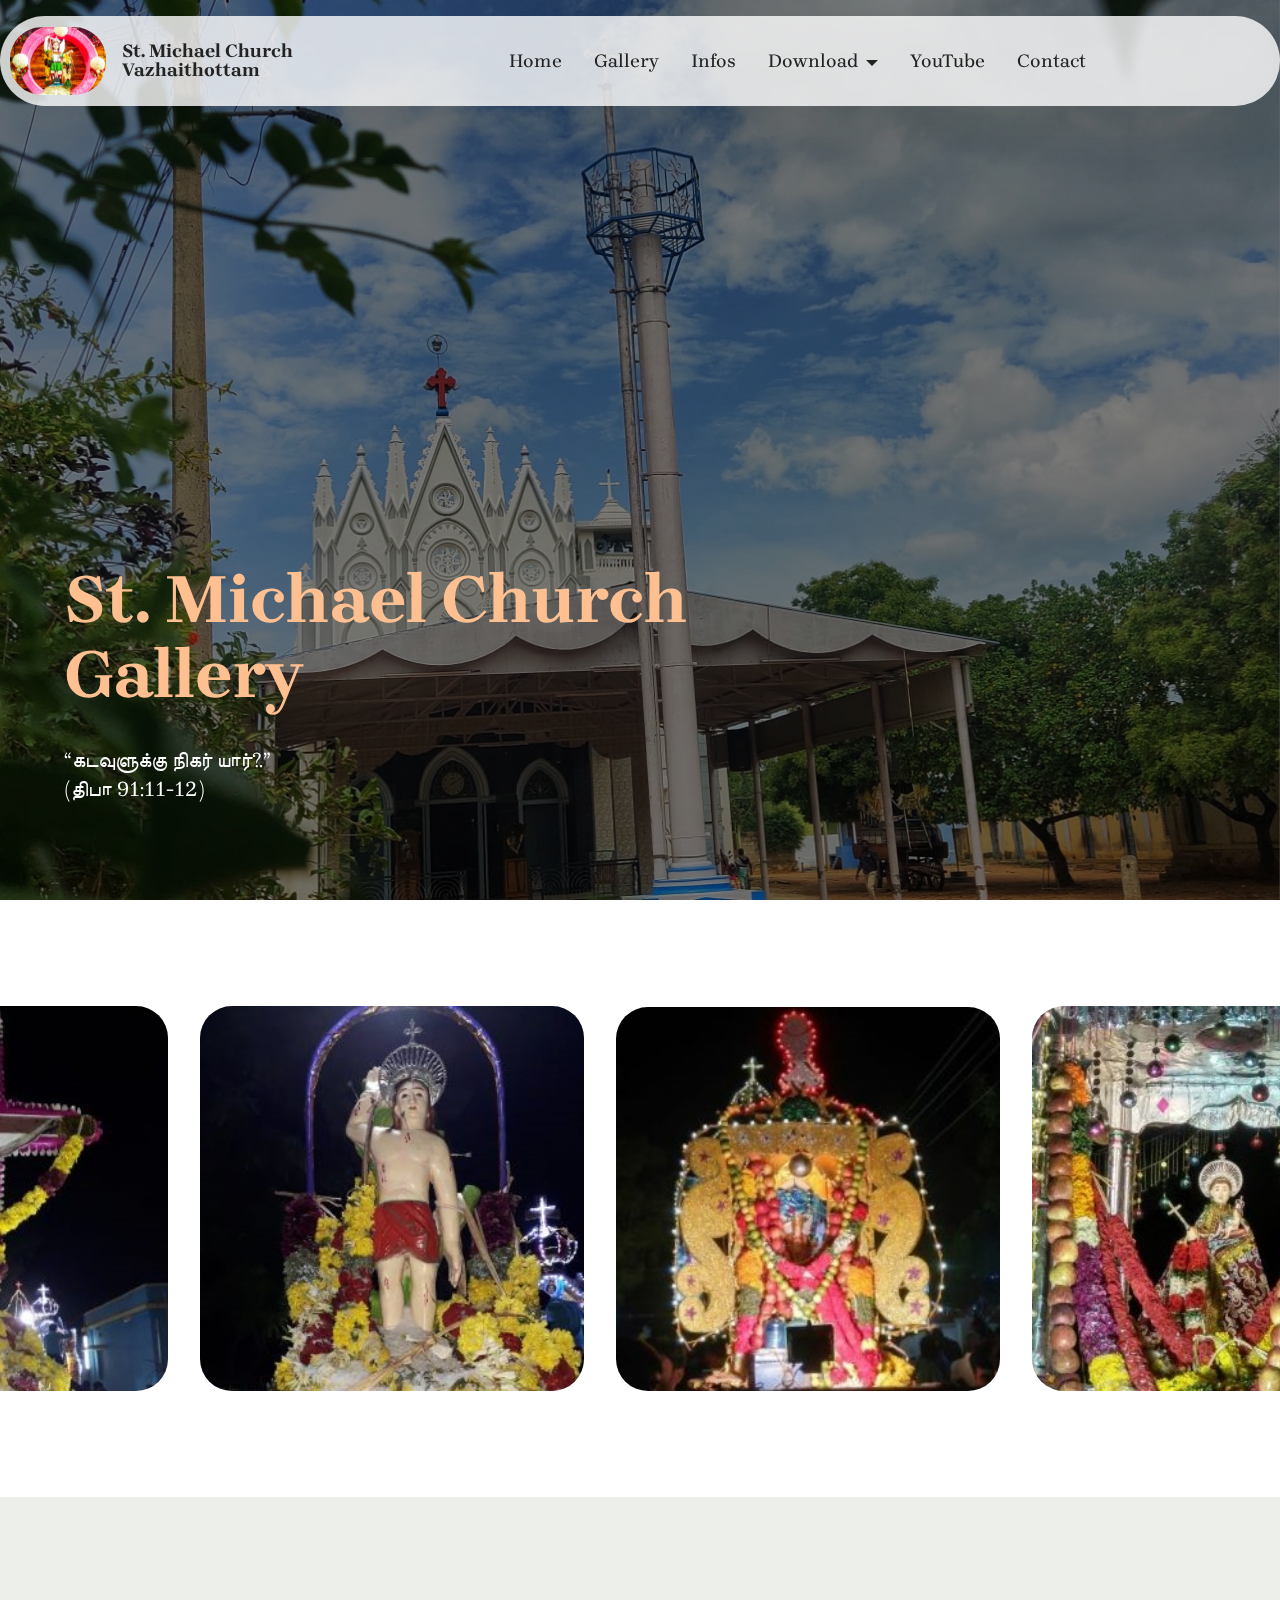
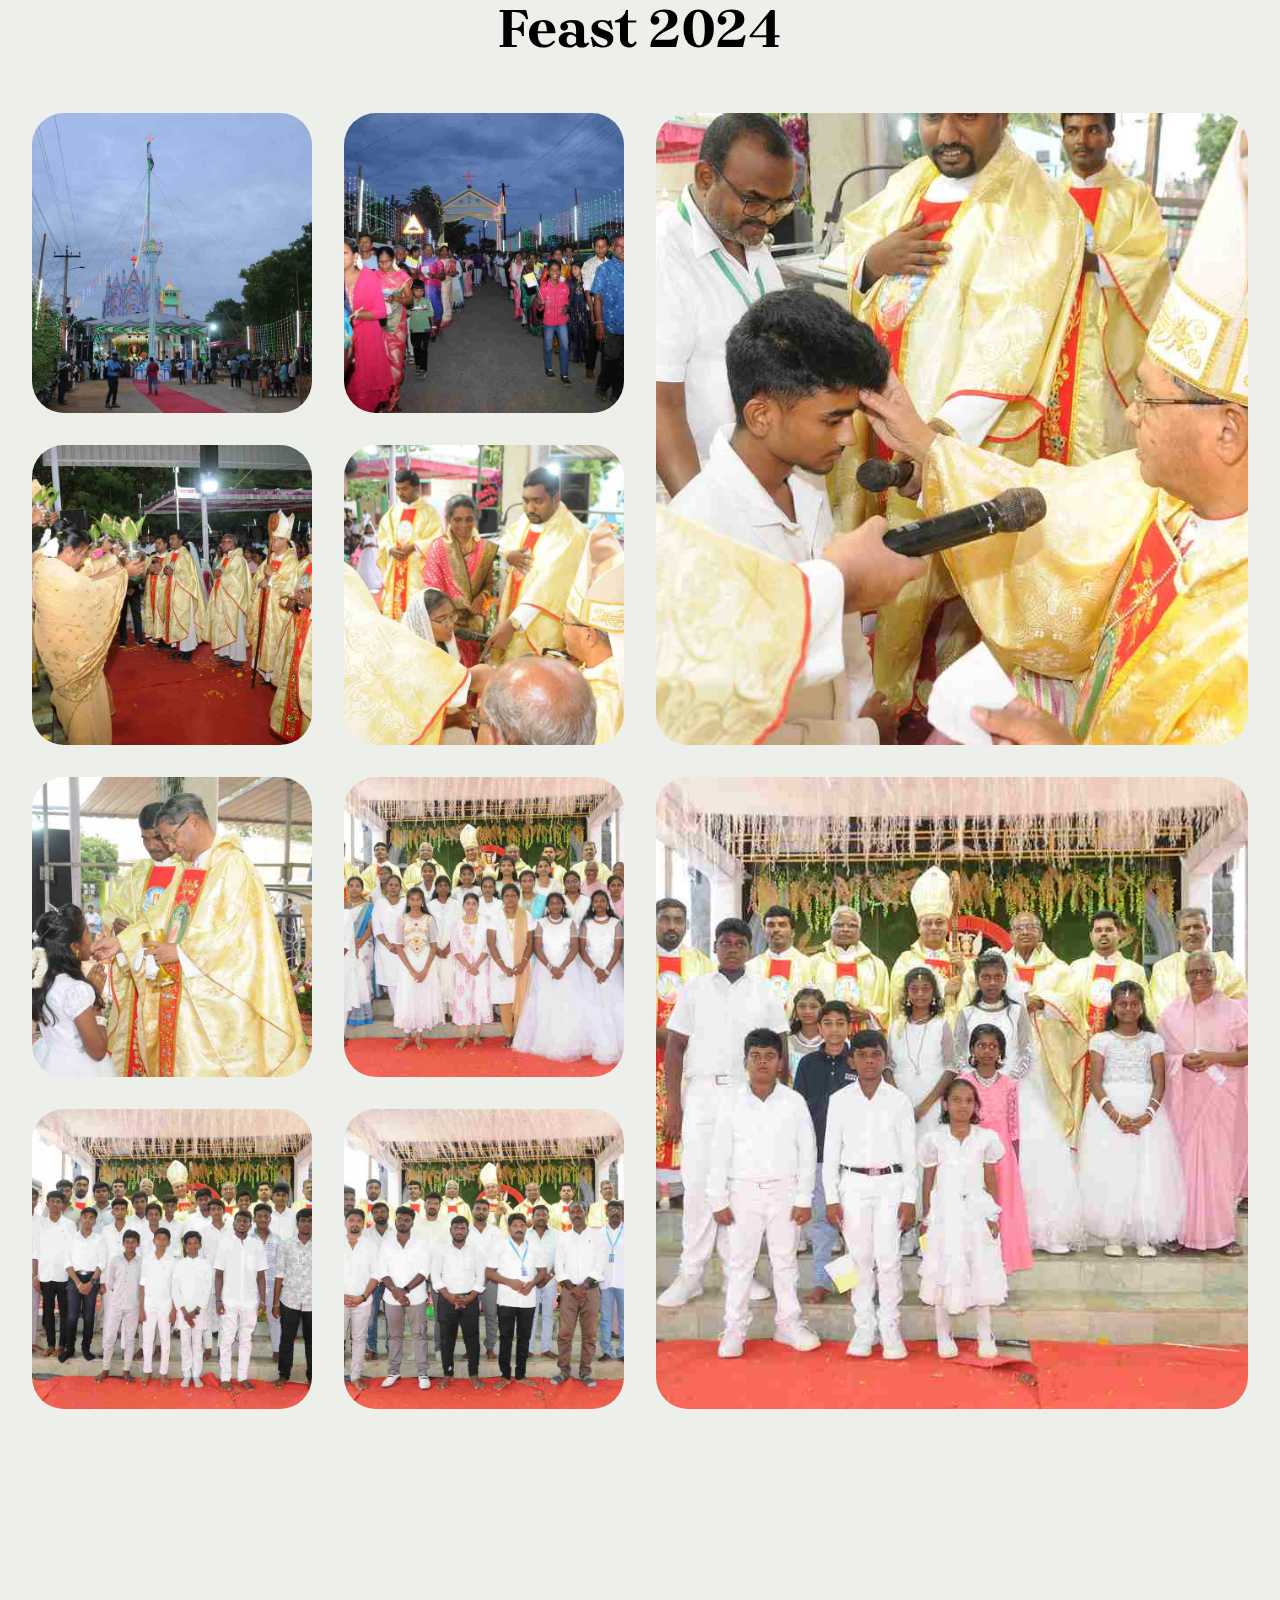
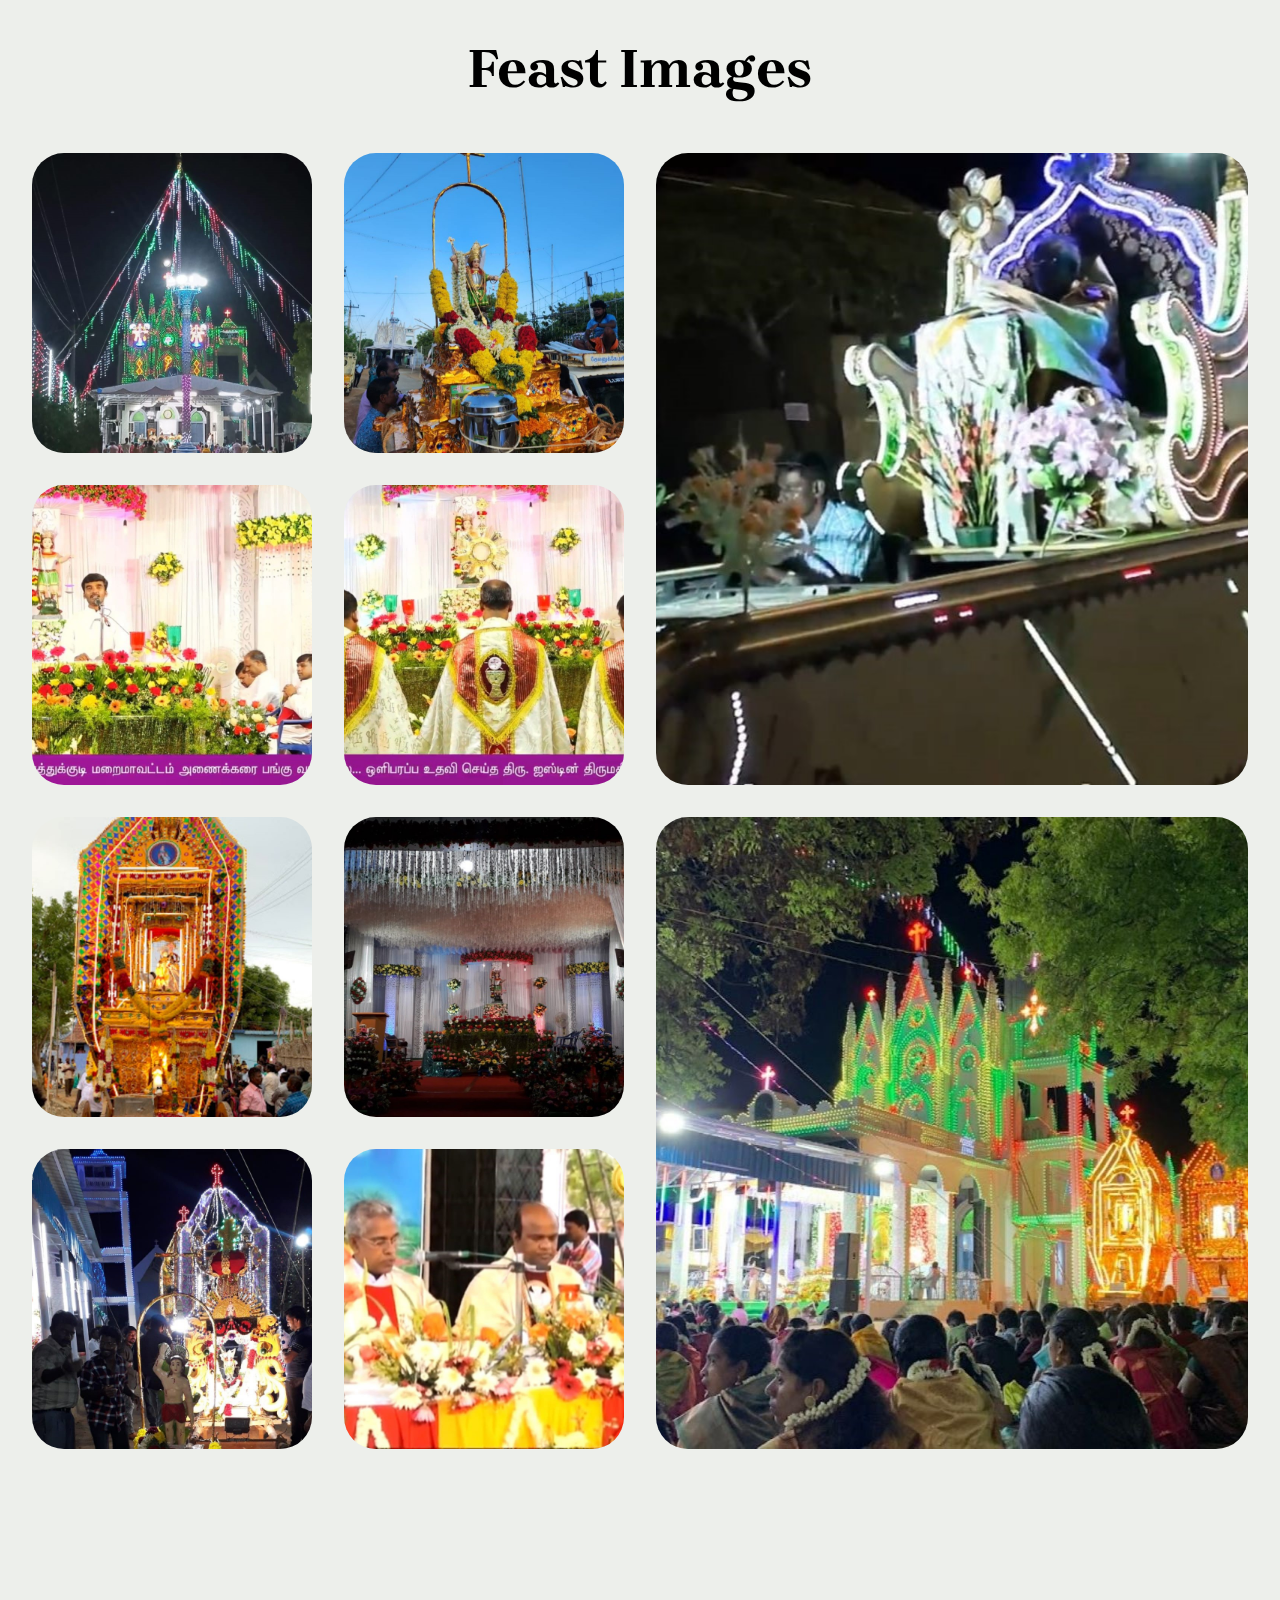
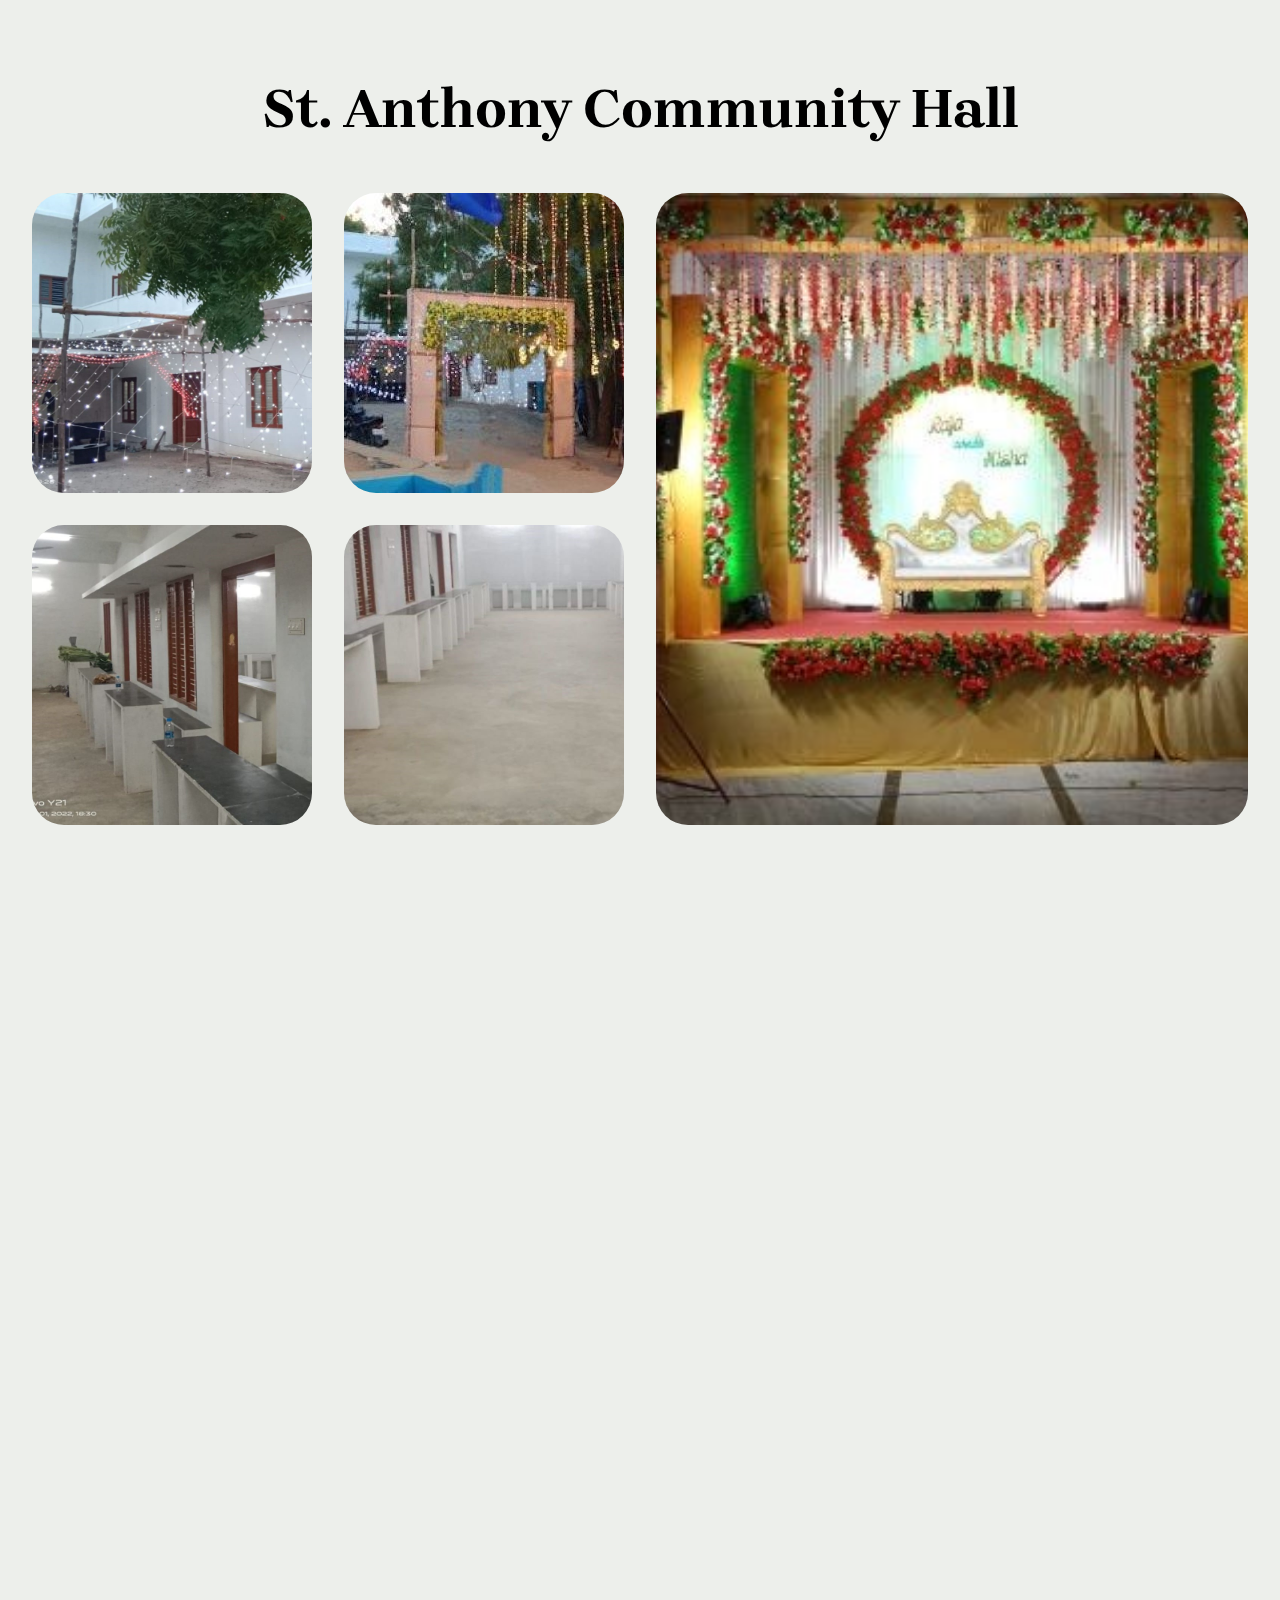
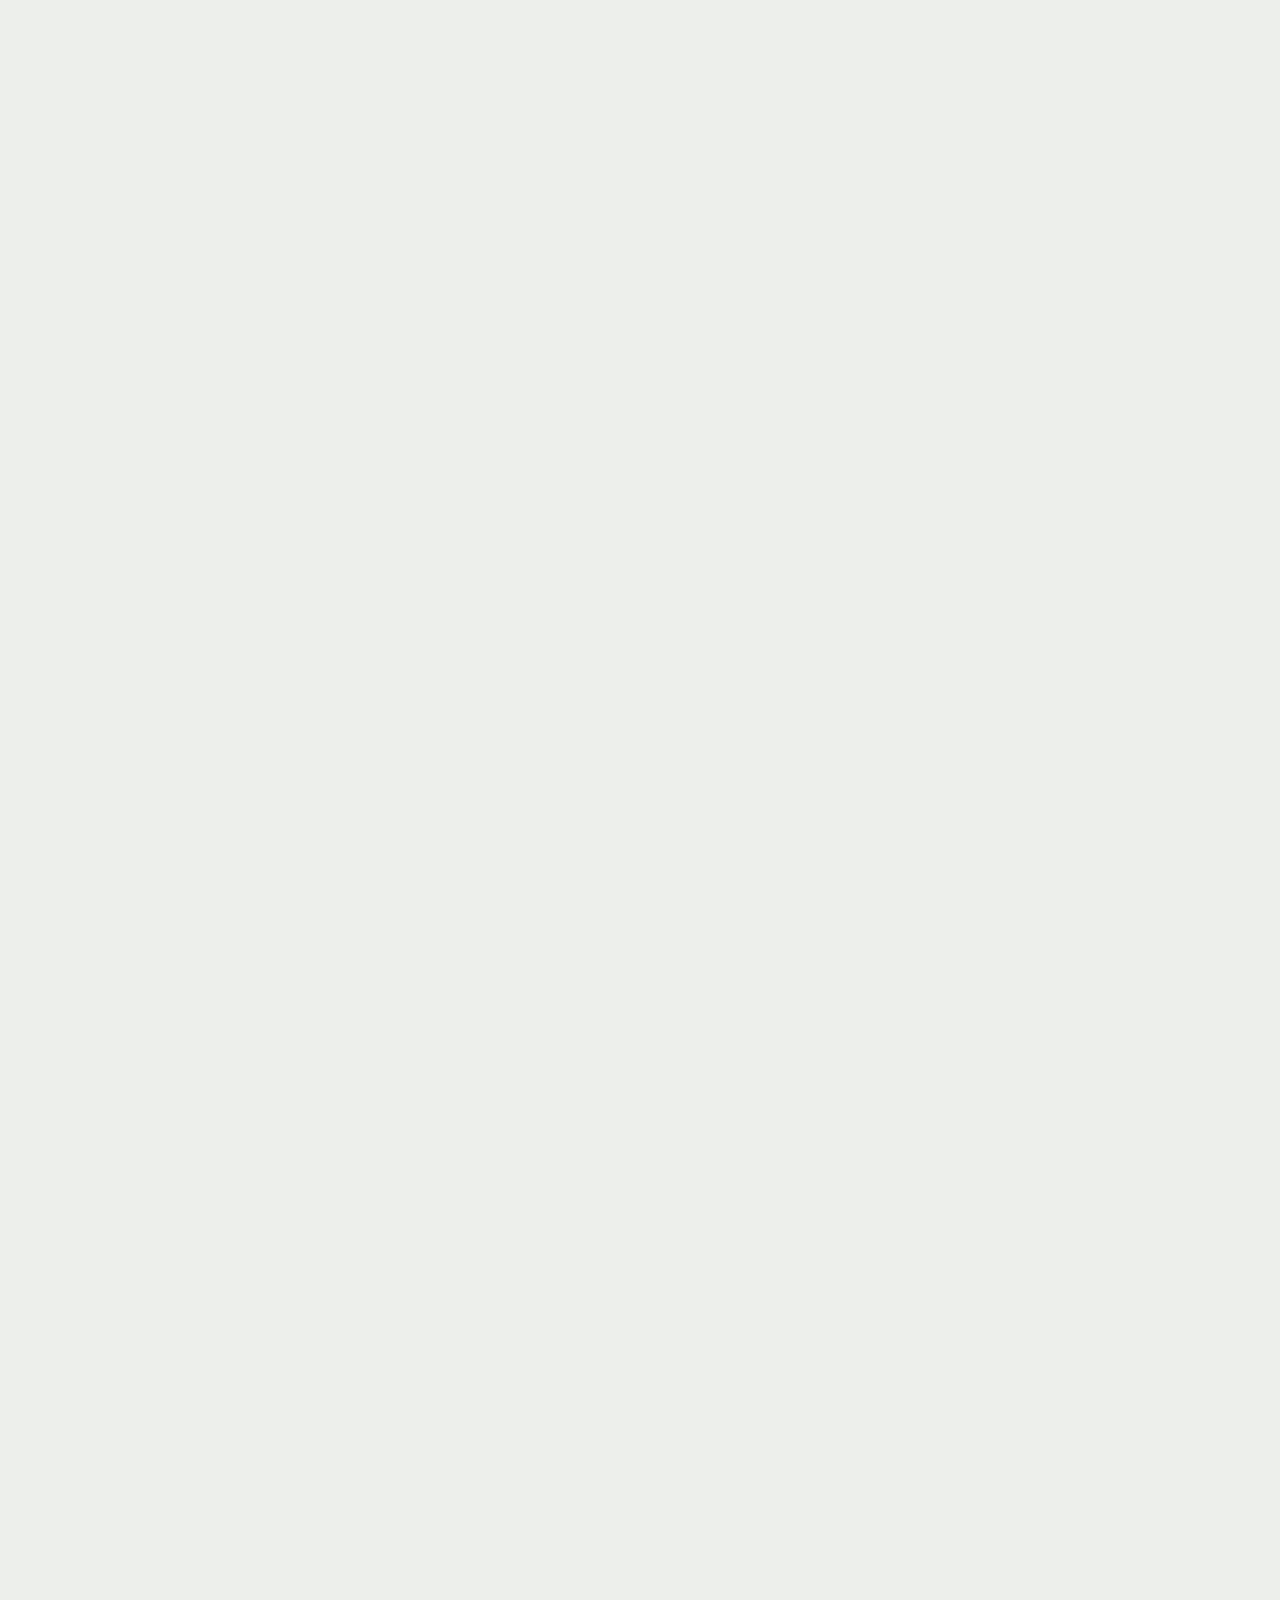
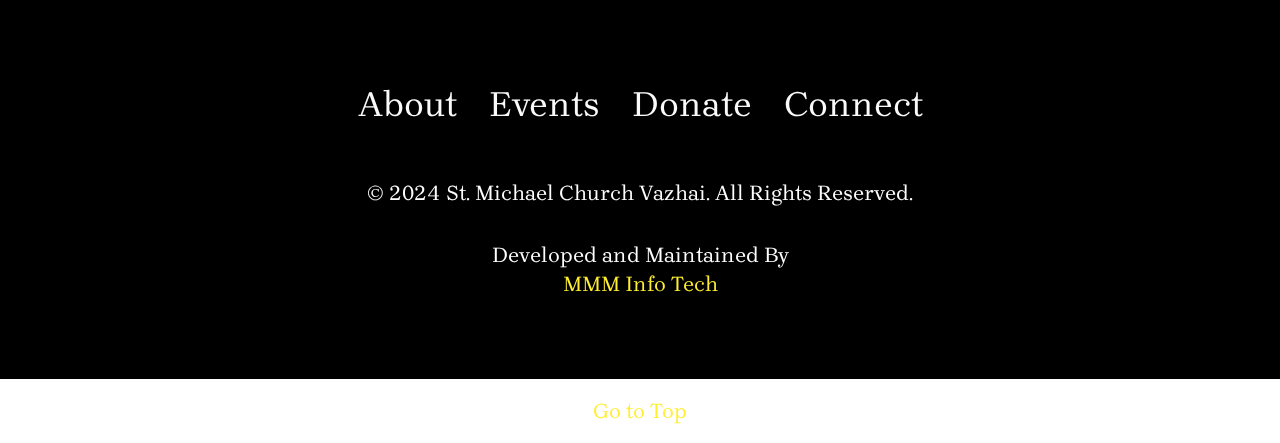
<file: gallery.html>
<!DOCTYPE html>
<html  >
<head>
  <meta charset="UTF-8">
  <meta http-equiv="X-UA-Compatible" content="IE=edge">
  <meta name="generator" content="Mobirise v5.9.18, mobirise.com">
  <meta name="viewport" content="width=device-width, initial-scale=1, minimum-scale=1">
  <link rel="shortcut icon" href="assets/images/mylogo-1-192x256.png" type="image/x-icon">
  <meta name="description" content="St. Michael Church Vazhai is a welcoming community dedicated to spreading the message of love and compassion. Join us for our services and special events.">
  
  
  <title>Gallery</title>
  <link rel="stylesheet" href="assets/web/assets/mobirise-icons2/mobirise2.css">
  <link rel="stylesheet" href="assets/bootstrap/css/bootstrap.min.css">
  <link rel="stylesheet" href="assets/bootstrap/css/bootstrap-grid.min.css">
  <link rel="stylesheet" href="assets/bootstrap/css/bootstrap-reboot.min.css">
  <link rel="stylesheet" href="assets/parallax/jarallax.css">
  <link rel="stylesheet" href="assets/dropdown/css/style.css">
  <link rel="stylesheet" href="assets/socicon/css/styles.css">
  <link rel="stylesheet" href="assets/theme/css/style.css">
  <link rel="preload" href="https://fonts.googleapis.com/css2?family=Brygada+1918:wght@400;700&display=swap&display=swap" as="style" onload="this.onload=null;this.rel='stylesheet'">
  <noscript><link rel="stylesheet" href="https://fonts.googleapis.com/css2?family=Brygada+1918:wght@400;700&display=swap&display=swap"></noscript>
  <link rel="preload" as="style" href="assets/mobirise/css/mbr-additional.css?v=Zin1ye"><link rel="stylesheet" href="assets/mobirise/css/mbr-additional.css?v=Zin1ye" type="text/css">

  
  
  
</head>
<body>
  
    <section data-bs-version="5.1" class="menu menu2 cid-uiQCEUHw36" once="menu" id="menu-5-uiQCEUHw36">
	

        <nav class="navbar navbar-dropdown navbar-fixed-top navbar-expand-lg">
            <div class="container">
                <div class="navbar-brand">
                    <span class="navbar-logo">
                        <a href="index.html">
                            <img src="assets/images/mylogo-1-192x256.png" alt="feast image" style="height: 4.3rem;">
                        </a>
                    </span>
                    <span class="navbar-caption-wrap"><a class="navbar-caption text-black display-4" href="index.html">St. Michael Church<br> Vazhaithottam</a></span>
                </div>
                <button class="navbar-toggler" type="button" data-toggle="collapse" data-bs-toggle="collapse" data-target="#navbarSupportedContent" data-bs-target="#navbarSupportedContent" aria-controls="navbarNavAltMarkup" aria-expanded="false" aria-label="Toggle navigation">
                    <div class="hamburger">
                        <span></span>
                        <span></span>
                        <span></span>
                        <span></span>
                    </div>
                </button>
                <div class="collapse navbar-collapse" id="navbarSupportedContent">
                    <ul class="navbar-nav nav-dropdown" data-app-modern-menu="true"><li class="nav-item">
                            <a class="nav-link link text-black display-4" href="index.html">Home</a>
                        </li>
                        <li class="nav-item">
                            <a class="nav-link link text-black text-primary display-4" href="gallery.html" aria-expanded="false">Gallery</a>
                        </li><li class="nav-item"><a class="nav-link link text-black text-primary display-4" href="info.html">Infos</a></li>
                        <li class="nav-item dropdown">
                            <a class="nav-link link text-black dropdown-toggle display-4" href="info.html" data-toggle="dropdown-submenu" data-bs-toggle="dropdown" data-bs-auto-close="outside" aria-expanded="false">Download</a><div class="dropdown-menu" aria-labelledby="dropdown-847"><a class="text-black dropdown-item text-primary display-4" href="assets/files/St.-MichaelHistory.pdf">History of St. Michael<br></a><a class="text-black dropdown-item text-primary display-4" href="assets/files/Vazhaithottam-History.pdf">History of Vazhai<br></a><a class="text-black dropdown-item text-primary display-4" href="assets/files/First-SundayPrayer.pdf">First Sunday Prayer</a><a class="text-black show dropdown-item text-primary display-4" href="assets/files/St.Michaels-Prayers.pdf">St. Michael's Prayers</a></div>
                        </li><li class="nav-item"><a class="nav-link link text-black text-primary display-4" href="https://www.youtube.com/@st.michealchurchvalaithott3520">YouTube</a></li><li class="nav-item"><a class="nav-link link text-black text-primary display-4" href="contact.html">Contact</a></li></ul>
                    
                    </div>
            </div>
        </nav>
    </section>


    <section data-bs-version="5.1" class="header18 cid-uiQCEUHWL3 mbr-fullscreen mbr-parallax-background" id="hero-15-uiQCEUHWL3">
  

        <div class="mbr-overlay" style="opacity: 0.5; background-color: rgb(0, 0, 0);"></div>
        <div class="container-fluid">
          <div class="row">
            <div class="content-wrap col-12 col-md-7">
              <h1 class="mbr-section-title mbr-fonts-style mbr-white mb-4 display-1">
                <strong>St. Michael Church <br> Gallery</strong></h1>
              
              <p class="mbr-fonts-style mbr-text mbr-white mb-4 display-7">“கடவுளுக்கு நிகர் யார்?.” <br>(திபா 91:11-12)</p>
              
            </div>
          </div>
        </div>
      </section>


  <section data-bs-version="5.1" class="gallery07 cid-uiQCEUJpIf" id="gallery-14-uiQCEUJpIf">
  
  
    <div class="container-fluid gallery-wrapper">
      <div class="row justify-content-center">
        <div class="col-12 content-head">
          
        </div>
      </div>
      <div class="grid-container">
        <div class="grid-container-3 moving-left" style="transform: translate3d(-200px, 0px, 0px);">
          <div class="grid-item">
            <img src="assets/images/car-5.jpg" alt="Car-Siluvai">
          </div>
          <div class="grid-item">
            <img src="assets/images/car-6.jpg" alt="Car-Jebastin">
          </div>
          <div class="grid-item">
            <img src="assets/images/car-3.jpg" alt="Car-Michael">
          </div>
          <div class="grid-item">
            <img src="assets/images/car-2.jpg" alt="Car-Anthony">
          </div>
          <div class="grid-item">
            <img src="assets/images/car-4.jpg" alt="Car-Madha">
          </div>
        </div>
      </div>
    </div>
  </section>
  

  <section data-bs-version="5.1" class="gallery05 cid-uiWjSRfD4j" id="gallery05-1e">
    <div class="container">
        <div class="row justify-content-center">
            <div class="col-md-12 content-head mb-5">
                <h1 class="mbr-section-title mbr-fonts-style mb-0 display-2">
                    <strong>Feast 2024</strong>
                </h1>
            </div>
        </div>
        <div class="row justify-content-center blockContent">
            <div class="col-12 col-lg-6">
                <div class="row">
                    <div class="col-xs-12 col-sm-12 col-md-6 col-lg-6 active">
                        <div class="item-wrapper">
                            <div class="item-img">
                                <img src="assets/images/TKM_1.jpg" alt="feast image1" title="" data-slide-to="0" data-bs-slide-to="0" class="smallImage">
                            </div>
                        </div>
                    </div>
                    <div class="col-md-6 col-xs-12 col-sm-12 col-lg-6">
                        <div class="item-wrapper">
                            <div class="item-img">
                                <img src="assets/images/TKM_2.jpg" alt="feast image2" title="" data-slide-to="1" data-bs-slide-to="1" class="smallImage">
                            </div>
                        </div>
                    </div>
                    <div class="col-xs-12 col-sm-12 col-md-6 col-lg-6">
                        <div class="item-wrapper">
                            <div class="item-img">
                                <img src="assets/images/TKM_6.jpg" alt="feast image3" title="" data-slide-to="2" data-bs-slide-to="2" class="smallImage">
                            </div>
                        </div>
                    </div>
                    <div class="col-xs-12 col-sm-12 col-md-6 col-lg-6">
                        <div class="item-wrapper">
                            <div class="item-img">
                                <img src="assets/images/TKM_14.jpg" alt="feast image4" title="" data-slide-to="3" data-bs-slide-to="3" class="smallImage">
                            </div>
                        </div>
                    </div>
                </div>
            </div>
            <div class="col-12 col-lg-6">
                <div class="item-wrapper">
                    <div class="item-img">
                        <img class="w-100 largeImage" src="assets/images/TKM_16.jpg" alt="feast image5" data-slide-to="3" data-bs-slide-to="3">
                    </div>
                </div>
            </div>
        </div>
    </div>

    <div class="container">
        <div class="row justify-content-center"></div>
        <div class="row justify-content-center blockContent">
            <div class="col-12 col-lg-6">
                <div class="row">
                    <div class="col-xs-12 col-sm-12 col-md-6 col-lg-6 active">
                        <div class="item-wrapper">
                            <div class="item-img">
                                <img src="assets/images/TKM_21.jpg" alt="feast image" title="" data-slide-to="0" data-bs-slide-to="0" class="smallImage">
                            </div>
                        </div>
                    </div>
                    <div class="col-md-6 col-xs-12 col-sm-12 col-lg-6">
                        <div class="item-wrapper">
                            <div class="item-img">
                                <img src="assets/images/TKM_27.jpg" alt="feast image" title="" data-slide-to="1" data-bs-slide-to="1" class="smallImage">
                            </div>
                        </div>
                    </div>
                    <div class="col-xs-12 col-sm-12 col-md-6 col-lg-6">
                        <div class="item-wrapper">
                            <div class="item-img">
                                <img src="assets/images/TKM_28.jpg" alt="feast image" title="" data-slide-to="2" data-bs-slide-to="2" class="smallImage">
                            </div>
                        </div>
                    </div>
                    <div class="col-xs-12 col-sm-12 col-md-6 col-lg-6">
                        <div class="item-wrapper">
                            <div class="item-img">
                                <img src="assets/images/TKM_29.jpg" alt="feast image" title="" data-slide-to="3" data-bs-slide-to="3" class="smallImage">
                            </div>
                        </div>
                    </div>
                </div>
            </div>
            <div class="col-12 col-lg-6">
                <div class="item-wrapper">
                    <div class="item-img">
                        <img class="w-100 largeImage" src="assets/images/TKM_30.jpg" alt="feast image" data-slide-to="3" data-bs-slide-to="3">
                    </div>
                </div>
            </div>
        </div>
    </div>

</section>

<section data-bs-version="5.1" class="gallery05 cid-uiWjSRfD4j" id="gallery05-1e">
    

    
    
    <div class="container">
        <div class="row justify-content-center">
            <div class="col-md-12 content-head mb-5">
                <h1 class="mbr-section-title mbr-fonts-style mb-0 display-2">
                    <strong>Feast Images</strong>
                </h1>
                
            </div>
        </div>
        <div class="row justify-content-center  blockContent">
            <div class="col-12 col-lg-6">
                <div class="row">
                    <div class="col-xs-12 col-sm-12 col-md-6 col-lg-6 active">
                        <div class="item-wrapper">
                            <div class="item-img">
                                <img src="assets/images/ch-1.jpg" alt="feast image" title="" data-slide-to="0" data-bs-slide-to="0" class="smallImage">
                            </div>

                        </div>
                    </div>
                    <div class="col-md-6 col-xs-12 col-sm-12 col-lg-6">
                        <div class="item-wrapper">
                            <div class="item-img">
                                <img src="assets/images/ch-2.jpg" alt="feast image" title="" data-slide-to="1" data-bs-slide-to="1" class="smallImage">
                            </div>

                        </div>
                    </div>
                    <div class="col-xs-12 col-sm-12 col-md-6 col-lg-6">
                        <div class="item-wrapper">
                            <div class="item-img">
                                <img src="assets/images/ch-3.jpg" alt="feast image" title="" data-slide-to="2" data-bs-slide-to="2" class="smallImage">
                            </div>
                        </div>
                    </div>
                    <div class="col-xs-12 col-sm-12 col-md-6 col-lg-6">
                        <div class="item-wrapper">
                            <div class="item-img">
                                <img src="assets/images/ch-4.jpg" alt="feast image" title="" data-slide-to="3" data-bs-slide-to="3" class="smallImage">
                            </div>
                        </div>
                    </div>
                </div>
            </div>
            <div class="col-12 col-lg-6">
                <div class="item-wrapper">
                    <div class="item-img ">
                        <img class="w-100 largeImage" src="assets/images/ch-6.jpg" alt="feast image" data-slide-to="3" data-bs-slide-to="3">
                    </div>

                </div>
            </div>
        </div>
    </div>
    <div class="container">
      <div class="row justify-content-center">
          
      </div>
      <div class="row justify-content-center  blockContent">
          <div class="col-12 col-lg-6">
              <div class="row">
                  <div class="col-xs-12 col-sm-12 col-md-6 col-lg-6 active">
                      <div class="item-wrapper">
                          <div class="item-img">
                              <img src="assets/images/ch-5.jpg" alt="feast image" title="" data-slide-to="0" data-bs-slide-to="0" class="smallImage">
                          </div>

                      </div>
                  </div>
                  <div class="col-md-6 col-xs-12 col-sm-12 col-lg-6">
                      <div class="item-wrapper">
                          <div class="item-img">
                              <img src="assets/images/ch-7.jpg" alt="feast image" title="" data-slide-to="1" data-bs-slide-to="1" class="smallImage">
                          </div>

                      </div>
                  </div>
                  <div class="col-xs-12 col-sm-12 col-md-6 col-lg-6">
                      <div class="item-wrapper">
                          <div class="item-img">
                              <img src="assets/images/ch-8.jpg" alt="feast image" title="" data-slide-to="2" data-bs-slide-to="2" class="smallImage">
                          </div>
                      </div>
                  </div>
                  <div class="col-xs-12 col-sm-12 col-md-6 col-lg-6">
                      <div class="item-wrapper">
                          <div class="item-img">
                              <img src="assets/images/ch-10.jpg" alt="feast image" title="" data-slide-to="3" data-bs-slide-to="3" class="smallImage">
                          </div>
                      </div>
                  </div>
              </div>
          </div>
          <div class="col-12 col-lg-6">
              <div class="item-wrapper">
                  <div class="item-img ">
                      <img class="w-100 largeImage" src="assets/images/ch-9.jpg" alt="feast image" data-slide-to="3" data-bs-slide-to="3">
                  </div>

              </div>
          </div>
      </div>
  </div>
</section>

<section data-bs-version="5.1" class="gallery05 cid-uiWjYv02Ui" id="gallery05-1f">
    

    
    
    <div class="container">
        <div class="row justify-content-center">
            <div class="col-md-12 content-head mb-5">
                <h1 class="mbr-section-title mbr-fonts-style mb-0 display-2">
                    <strong>St. Anthony Community Hall</strong>
                </h1>
                
            </div>
        </div>
        <div class="row justify-content-center  blockContent">
            <div class="col-12 col-lg-6">
                <div class="row">
                    <div class="col-xs-12 col-sm-12 col-md-6 col-lg-6 active">
                        <div class="item-wrapper">
                            <div class="item-img">
                                <img src="assets/images/anto-hall2.jpg" alt="feast image" title="" data-slide-to="0" data-bs-slide-to="0" class="smallImage">
                            </div>

                        </div>
                    </div>
                    <div class="col-md-6 col-xs-12 col-sm-12 col-lg-6">
                        <div class="item-wrapper">
                            <div class="item-img">
                                <img src="assets/images/anto-4.jpg" alt="feast image" title="" data-slide-to="1" data-bs-slide-to="1" class="smallImage">
                            </div>

                        </div>
                    </div>
                    <div class="col-xs-12 col-sm-12 col-md-6 col-lg-6">
                        <div class="item-wrapper">
                            <div class="item-img">
                                <img src="assets/images/anto-hall3.jpg" alt="feast image" title="" data-slide-to="2" data-bs-slide-to="2" class="smallImage">
                            </div>
                        </div>
                    </div>
                    <div class="col-xs-12 col-sm-12 col-md-6 col-lg-6">
                        <div class="item-wrapper">
                            <div class="item-img">
                                <img src="assets/images/anto-hall4.jpg" alt="feast image" title="" data-slide-to="3" data-bs-slide-to="3" class="smallImage">
                            </div>
                        </div>
                    </div>
                </div>
            </div>
            <div class="col-12 col-lg-6">
                <div class="item-wrapper">
                    <div class="item-img ">
                        <img class="w-100 largeImage" src="assets/images/anto-hall.jpg" alt="feast image" data-slide-to="3" data-bs-slide-to="3">
                    </div>

                </div>
            </div>
        </div>
    </div>
</section>



<section data-bs-version="5.1" class="video03 cid-uiQFhUFKB6" id="video03-0">
    <div class="text-center container">
        <div class="row justify-content-center">
            <div class="mbr-figure col-12 mb-5 col-md-9">
                <iframe class="mbr-embedded-video" 
                    src="https://www.youtube.com/embed/Nhc-U8yXtfE?rel=0&amp;mute=1&amp;showinfo=0&amp;autoplay=1&amp;loop=1&amp;playlist=Nhc-U8yXtfE" 
                    width="1280" height="720" frameborder="0" allowfullscreen>
                </iframe>
            </div>
        </div>
    </div>
    
    
</section>

<section data-bs-version="5.1" class="video03 cid-uiQFhUFKB6" id="video03-0">
  
  

  <div class="text-center container">
    <div class="row justify-content-center">
      <div class="mbr-figure col-12 mb-5 col-md-9"><iframe class="mbr-embedded-video" src="https://www.youtube.com/embed/uArYVIItC0E?rel=0&amp;amp;mute=1&amp;showinfo=0&amp;autoplay=1&amp;loop=1&amp;playlist=uArYVIItC0E" width="1280" height="720" frameborder="0" allowfullscreen></iframe></div>
    </div>
    
  </div>
</section>



<section data-bs-version="5.1" class="video03 cid-uiQFhUFKB6" id="video03-0">
    <div class="text-center container">
        <div class="row justify-content-center">
            <div class="mbr-figure col-12 mb-5 col-md-9">
                <iframe class="mbr-embedded-video" 
                    src="https://www.youtube.com/embed/EZdbpq4nG4U?rel=0&amp;mute=1&amp;showinfo=0&amp;autoplay=1&amp;loop=1&amp;playlist=EZdbpq4nG4U" 
                    width="1280" height="720" frameborder="0" allowfullscreen>
                </iframe>
            </div>
        </div>
    </div>
</section>








<section data-bs-version="5.1" class="footer3 cid-uiQCEUKYl9" once="footers" id="footer-6-uiQCEUKYl9">


  <div class="container">
      <div class="row">
          <div class="row-links">
              <ul class="header-menu">
                
                
                
                
              <li class="header-menu-item mbr-fonts-style display-5">
                  <a href="#" class="text-white">About</a>
                </li><li class="header-menu-item mbr-fonts-style display-5">
                  <a href="#" class="text-white">Events</a>
                </li><li class="header-menu-item mbr-fonts-style display-5">
                  <a href="#" class="text-white">Donate</a>
                </li><li class="header-menu-item mbr-fonts-style display-5">
                  <a href="#" class="text-white">Connect</a>
                </li></ul>
            </div>

          
          <div class="col-12 mt-4">
              <p class="mbr-fonts-style copyright display-7">© 2024 St. Michael Church Vazhai. All Rights Reserved.</p>
          </div>
          <div class="col-12 mt-4">
            <p class="mbr-fonts-style copyright display-7">Developed and Maintained By <a href="tel:+919385653004"><br>MMM Info Tech</a></p>
        </div>
      </div>
  </div>
</section>
<section class="display-7" style="padding: 0;align-items: center;justify-content: center;flex-wrap: wrap;    align-content: center;display: flex;position: relative;height: 4rem;"><a href="contact.html" style="flex: 1 1;height: 4rem;position: absolute;width: 100%;z-index: 1;"><img alt="" style="height: 4rem;" src="[data-uri]"></a><p style="margin: 0;text-align: center;" class="display-7">&#8204;</p><a style="z-index:1" href="contact.html">Go to Top</a></section><script src="assets/bootstrap/js/bootstrap.bundle.min.js"></script>  <script src="assets/parallax/jarallax.js"></script>  <script src="assets/smoothscroll/smooth-scroll.js"></script>  <script src="assets/ytplayer/index.js"></script>  <script src="assets/dropdown/js/navbar-dropdown.js"></script>  <script src="assets/mbr-switch-arrow/mbr-switch-arrow.js"></script>  <script src="assets/theme/js/script.js"></script>  
  
  
</body>
</html>
</file>
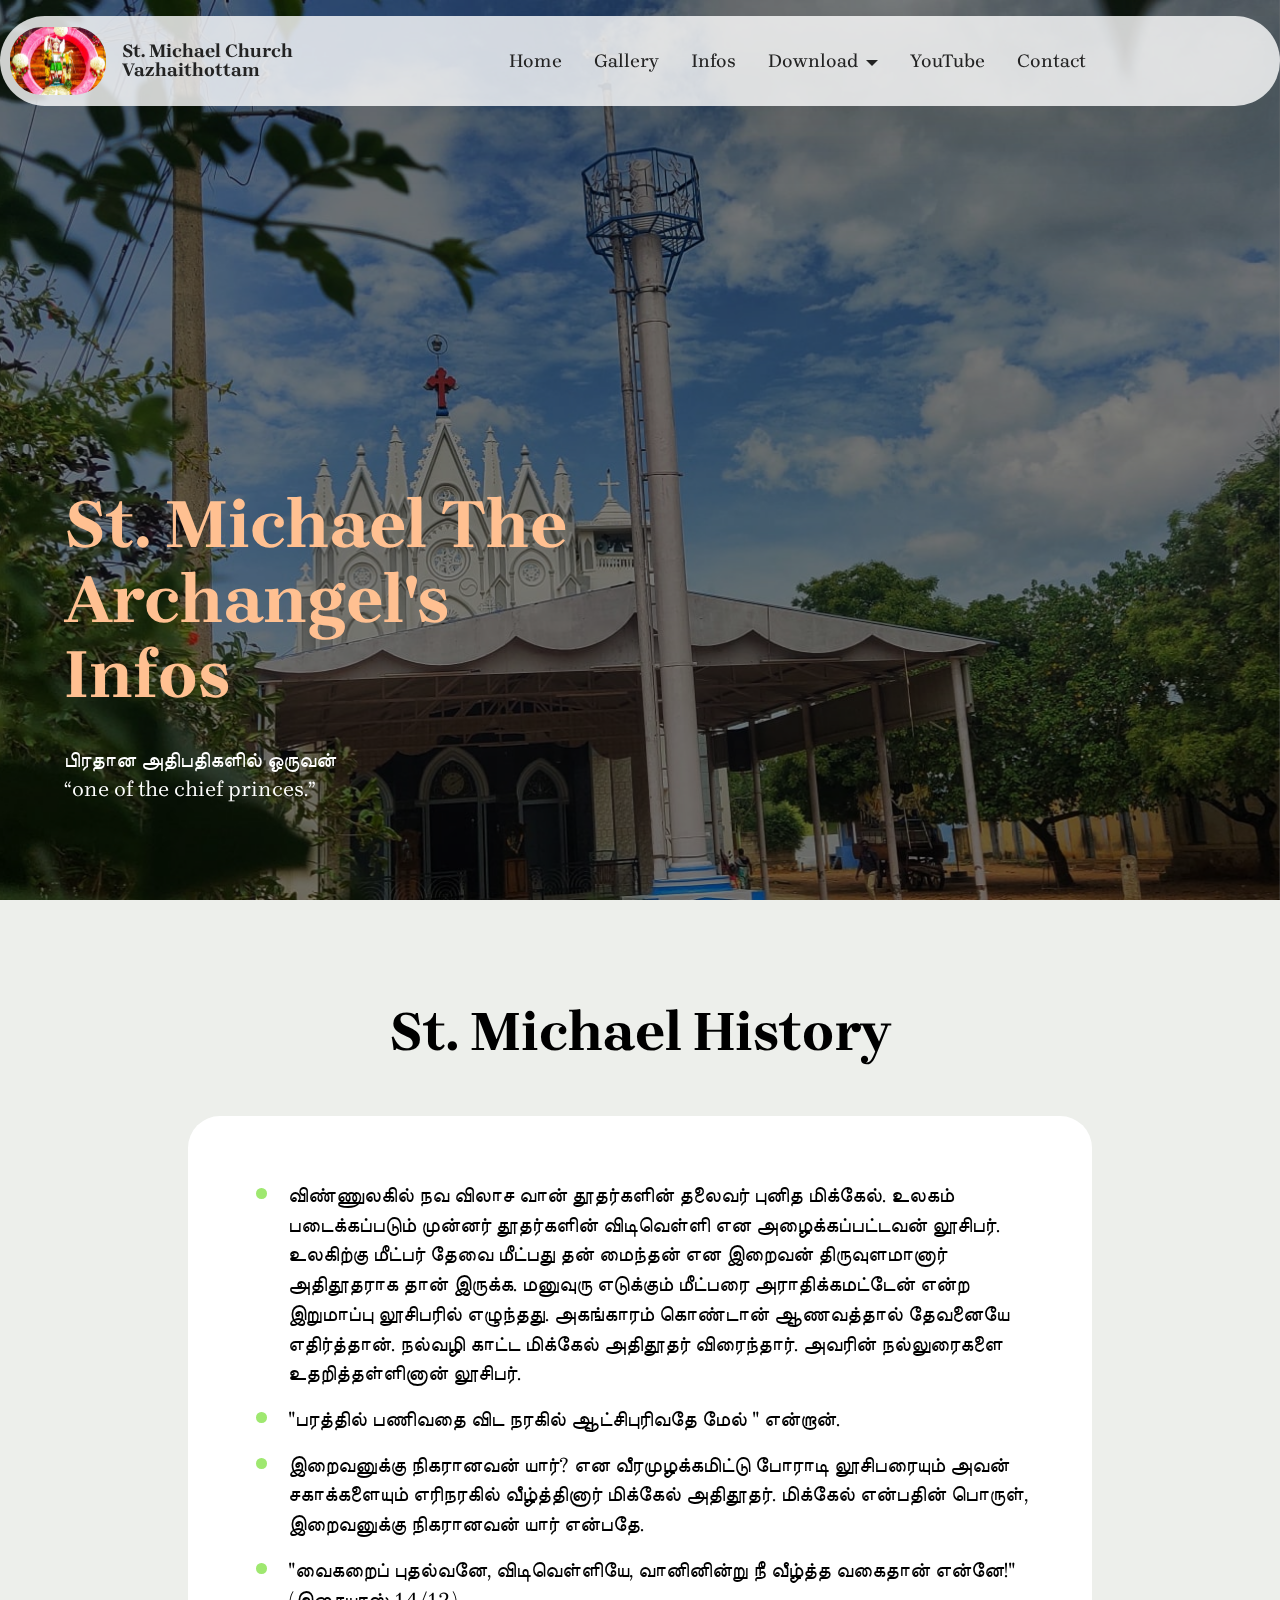
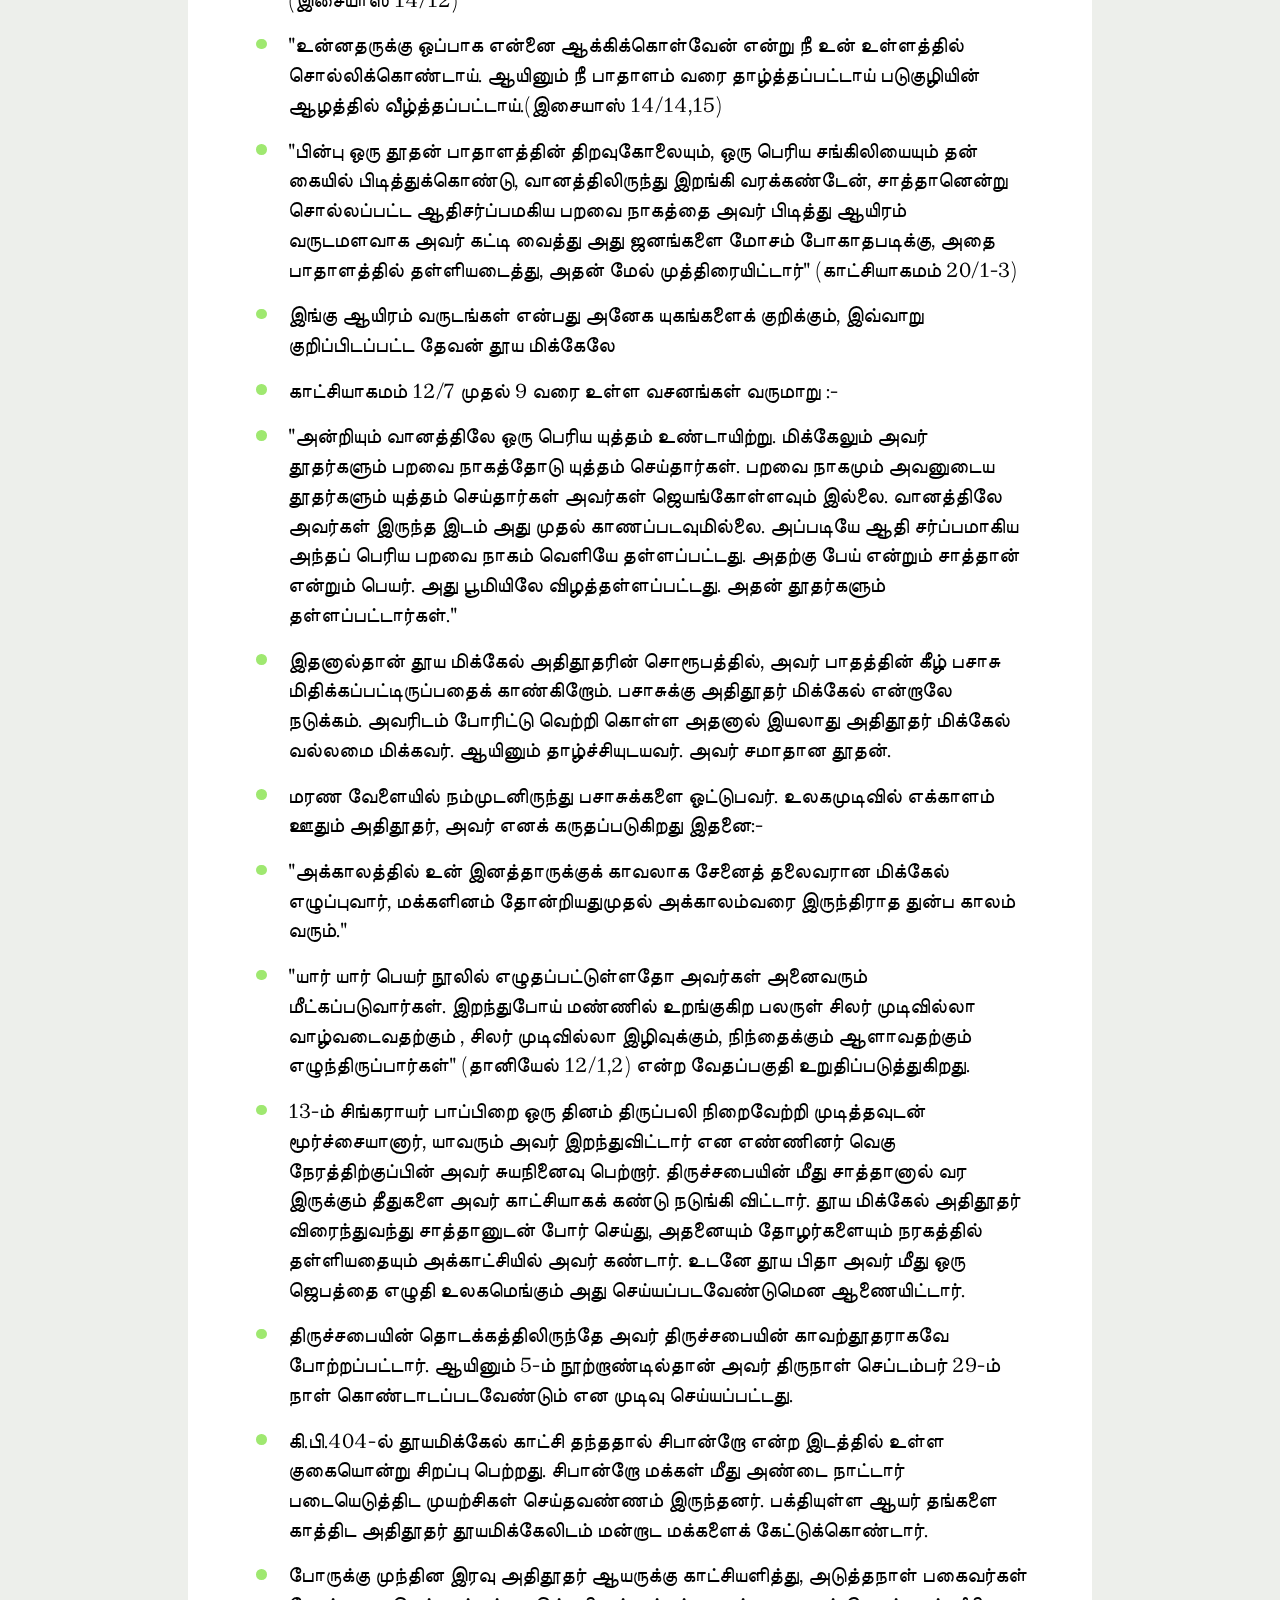
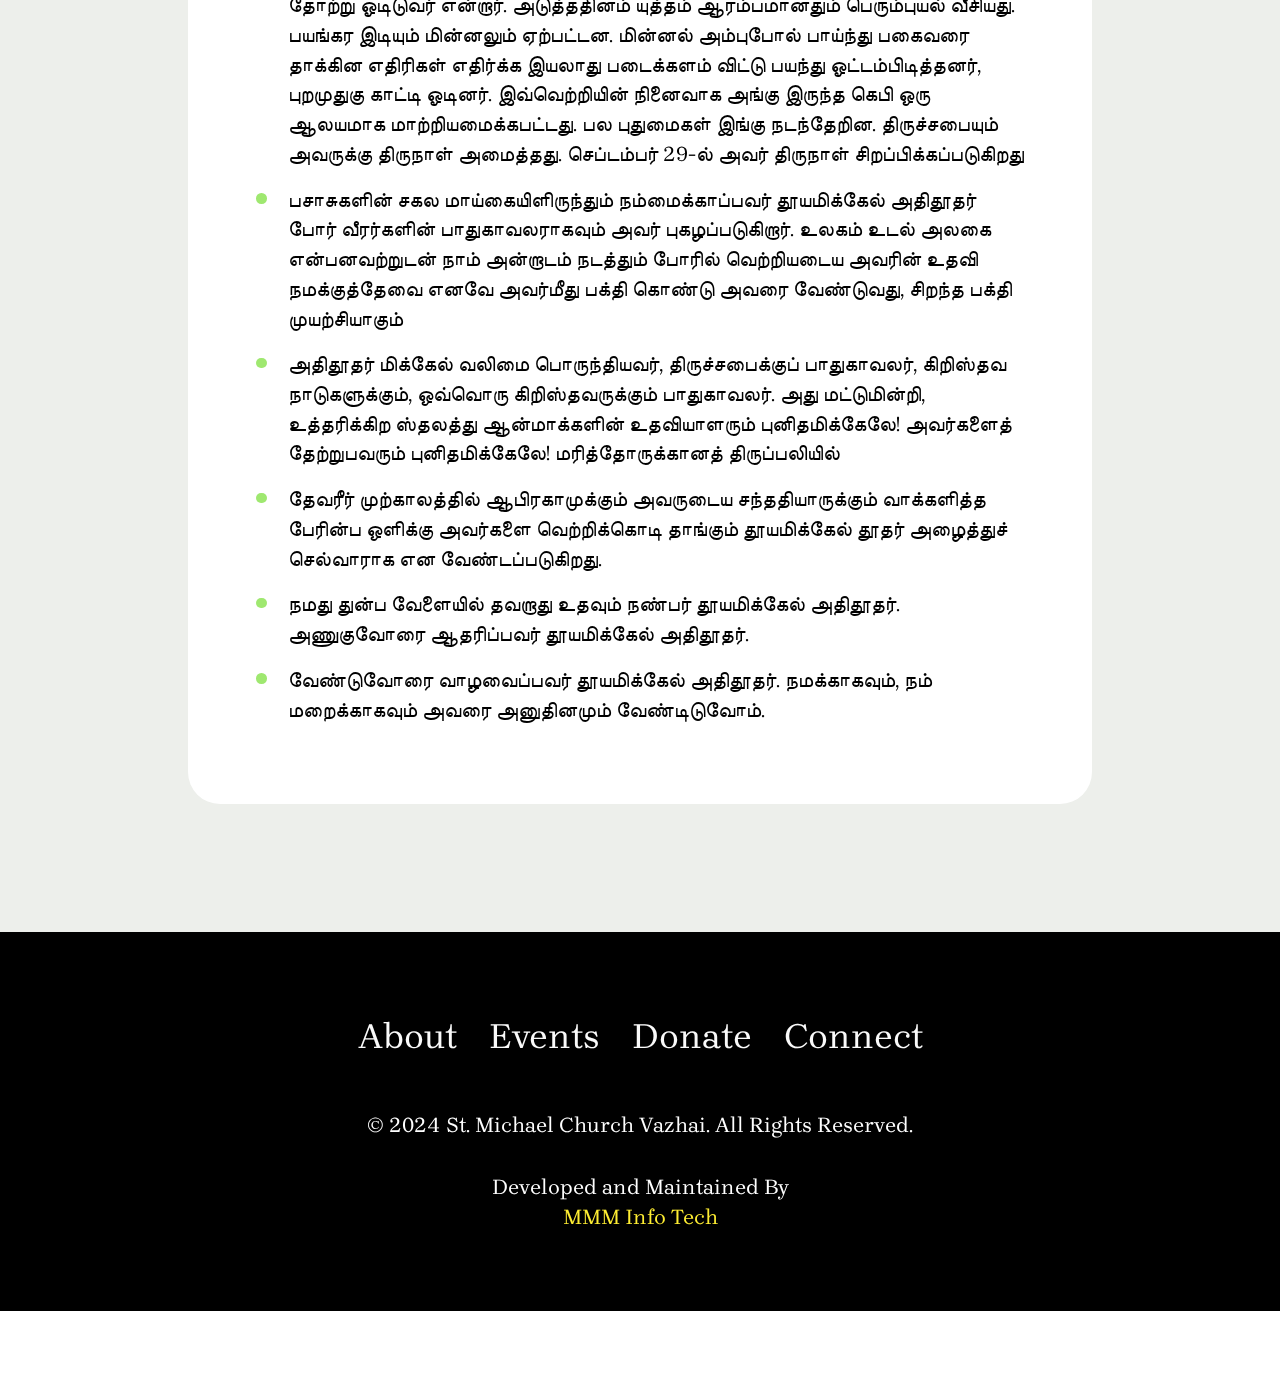
<file: info.html>
<!DOCTYPE html>
<html  >
<head>
  <meta charset="UTF-8">
  <meta http-equiv="X-UA-Compatible" content="IE=edge">
  <meta name="generator" content="Mobirise v5.9.18, mobirise.com">
  <meta name="viewport" content="width=device-width, initial-scale=1, minimum-scale=1">
  <link rel="shortcut icon" href="assets/images/mylogo-1-192x256.png" type="image/x-icon">
  <meta name="description" content="St. Michael Church Vazhai is a welcoming community dedicated to spreading the message of love and compassion. Join us for our services and special events.">
  
  
  <title>St. Michael's History</title>
  <link rel="stylesheet" href="assets/web/assets/mobirise-icons2/mobirise2.css">
  <link rel="stylesheet" href="assets/bootstrap/css/bootstrap.min.css">
  <link rel="stylesheet" href="assets/bootstrap/css/bootstrap-grid.min.css">
  <link rel="stylesheet" href="assets/bootstrap/css/bootstrap-reboot.min.css">
  <link rel="stylesheet" href="assets/parallax/jarallax.css">
  <link rel="stylesheet" href="assets/dropdown/css/style.css">
  <link rel="stylesheet" href="assets/socicon/css/styles.css">
  <link rel="stylesheet" href="assets/theme/css/style.css">
  <link rel="preload" href="https://fonts.googleapis.com/css2?family=Brygada+1918:wght@400;700&display=swap&display=swap" as="style" onload="this.onload=null;this.rel='stylesheet'">
  <noscript><link rel="stylesheet" href="https://fonts.googleapis.com/css2?family=Brygada+1918:wght@400;700&display=swap&display=swap"></noscript>
  <link rel="preload" as="style" href="assets/mobirise/css/mbr-additional.css?v=NRGf7q"><link rel="stylesheet" href="assets/mobirise/css/mbr-additional.css?v=NRGf7q" type="text/css">

  
  
  
</head>
<body>
  
    <section data-bs-version="5.1" class="menu menu2 cid-uiQCEUHw36" once="menu" id="menu-5-uiQCEUHw36">
	

        <nav class="navbar navbar-dropdown navbar-fixed-top navbar-expand-lg">
            <div class="container">
                <div class="navbar-brand">
                    <span class="navbar-logo">
                        <a href="index.html">
                            <img src="assets/images/mylogo-1-192x256.png" alt="logo" style="height: 4.3rem;">
                        </a>
                    </span>
                    <span class="navbar-caption-wrap"><a class="navbar-caption text-black display-4" href="index.html">St. Michael Church <br> Vazhaithottam</a></span>
                </div>
                <button class="navbar-toggler" type="button" data-toggle="collapse" data-bs-toggle="collapse" data-target="#navbarSupportedContent" data-bs-target="#navbarSupportedContent" aria-controls="navbarNavAltMarkup" aria-expanded="false" aria-label="Toggle navigation">
                    <div class="hamburger">
                        <span></span>
                        <span></span>
                        <span></span>
                        <span></span>
                    </div>
                </button>
                <div class="collapse navbar-collapse" id="navbarSupportedContent">
                    <ul class="navbar-nav nav-dropdown" data-app-modern-menu="true"><li class="nav-item">
                            <a class="nav-link link text-black display-4" href="index.html">Home</a>
                        </li>
                        <li class="nav-item">
                            <a class="nav-link link text-black text-primary display-4" href="gallery.html" aria-expanded="false">Gallery</a>
                        </li><li class="nav-item"><a class="nav-link link text-black text-primary display-4" href="info.html">Infos</a></li>
                        
                        
                        
                        <li class="nav-item dropdown">
                            <a class="nav-link link text-black dropdown-toggle display-4" href="info.html" data-toggle="dropdown-submenu" data-bs-toggle="dropdown" data-bs-auto-close="outside" aria-expanded="false">Download</a>
                        <div class="dropdown-menu" aria-labelledby="dropdown-847"><a class="text-black dropdown-item text-primary display-4" href="assets/files/St.-MichaelHistory.pdf">History of St. Michael<br></a>
                            <a class="text-black dropdown-item text-primary display-4" href="assets/files/Vazhaithottam-History.pdf">History of Vazhai<br></a><a class="text-black dropdown-item text-primary display-4" href="assets/files/First-SundayPrayer.pdf">First Sunday Prayer</a>
                            <a class="text-black show dropdown-item text-primary display-4" href="assets/files/St.Michaels-Prayers.pdf">St. Michael's Prayers</a>
                        </div>
                        </li>
                        
                        <li class="nav-item"><a class="nav-link link text-black text-primary display-4" href="https://www.youtube.com/@st.michealchurchvalaithott3520">YouTube</a></li><li class="nav-item"><a class="nav-link link text-black text-primary display-4" href="contact.html">Contact</a></li></ul>
                    
                    </div>
            </div>
        </nav>
    </section>


    <section data-bs-version="5.1" class="header18 cid-uiQCEUHWL3 mbr-fullscreen mbr-parallax-background" id="hero-15-uiQCEUHWL3">
  

        <div class="mbr-overlay" style="opacity: 0.5; background-color: rgb(0, 0, 0);"></div>
        <div class="container-fluid">
          <div class="row">
            <div class="content-wrap col-12 col-md-7">
              <h1 class="mbr-section-title mbr-fonts-style mbr-white mb-4 display-1">
                <strong>St. Michael The Archangel's <br>Infos</strong></h1>
              
              <p class="mbr-fonts-style mbr-text mbr-white mb-4 display-7">பிரதான அதிபதிகளில் ஒருவன் <br>“one of the chief princes.”</p>
              
            </div>
          </div>
        </div>
      </section>


<section data-bs-version="5.1" class="list06 cid-uiWlmZR6uo" id="list06-1m">
    
    <div class="container">
        <div class="col-12 mb-5 content-head">
            <h3 class="mbr-section-title mbr-fonts-style align-center mb-0 display-2">
                <strong>St. Michael History</strong>
            </h3>
            
        </div>
        <div class="row justify-content-center ">
            <div class="col-12 col-lg-9">
                <div class="item features-without-image col-12 active">
                    <div class="item-wrapper">
                        <!-- <h5 class="mbr-card-title mbr-fonts-style mt-0 mb-3 display-5">
                            <strong>Graphic Designer</strong>
                        </h5>
                        <h6 class="mbr-card-subtitle mbr-fonts-style mt-0 mb-4 display-7">
                            Stellar Corporation, January 2020 - December 2022<br>
                        </h6>
                        <h6 class="mbr-card-subtitle mbr-fonts-style mt-0 mb-3 display-7">
                            <strong>Responsibilities</strong>
                        </h6> -->
                        <div class="counter-container mbr-text mbr-fonts-style display-7">
                            <ul>
                                <li>விண்ணுலகில் நவ விலாச வான் தூதர்களின் தலைவர் புனித மிக்கேல். உலகம் படைக்கப்படும் முன்னர் தூதர்களின் விடிவெள்ளி என அழைக்கப்பட்டவன் லூசிபர். உலகிற்கு மீட்பர் தேவை மீட்பது தன் மைந்தன் என இறைவன் திருவுளமானார் அதிதூதராக தான் இருக்க. மனுவுரு எடுக்கும் மீட்பரை அராதிக்கமட்டேன் என்ற இறுமாப்பு லூசிபரில் எழுந்தது. அகங்காரம் கொண்டான் ஆணவத்தால் தேவனையே எதிர்த்தான். நல்வழி காட்ட மிக்கேல் அதிதூதர் விரைந்தார். அவரின் நல்லுரைகளை உதறித்தள்ளினான் லூசிபர்.</li>
                                <li>"பரத்தில் பணிவதை விட நரகில் ஆட்சிபுரிவதே மேல் " என்றான்.</li>
                                <li>இறைவனுக்கு நிகரானவன் யார்? என வீரமுழக்கமிட்டு போராடி லூசிபரையும் அவன் சகாக்களையும் எரிநரகில் வீழ்த்தினார் மிக்கேல் அதிதூதர். மிக்கேல் என்பதின் பொருள், இறைவனுக்கு நிகரானவன் யார் என்பதே.
                                </li>
                                <li>
                                    "வைகறைப் புதல்வனே, விடிவெள்ளியே, வானினின்று நீ வீழ்த்த வகைதான் என்னே!"(இசையாஸ் 14/12) 
                                </li>
                                <li>
                                    "உன்னதருக்கு ஒப்பாக என்னை ஆக்கிக்கொள்வேன் என்று நீ உன் உள்ளத்தில் சொல்லிக்கொண்டாய். ஆயினும் நீ பாதாளம் வரை தாழ்த்தப்பட்டாய் படுகுழியின் ஆழத்தில் வீழ்த்தப்பட்டாய்.(இசையாஸ் 14/14,15)
                                </li>
                                <li>
                                    "பின்பு ஒரு தூதன் பாதாளத்தின் திறவுகோலையும், ஒரு பெரிய சங்கிலியையும் தன் கையில் பிடித்துக்கொண்டு, வானத்திலிருந்து இறங்கி வரக்கண்டேன், சாத்தானென்று சொல்லப்பட்ட ஆதிசர்ப்பமகிய பறவை நாகத்தை அவர் பிடித்து ஆயிரம் வருடமளவாக அவர் கட்டி வைத்து அது ஜனங்களை மோசம் போகாதபடிக்கு, அதை பாதாளத்தில் தள்ளியடைத்து, அதன் மேல் முத்திரையிட்டார்" (காட்சியாகமம் 20/1-3)
                                </li>
                                <li>
                                    இங்கு ஆயிரம் வருடங்கள் என்பது அனேக யுகங்களைக் குறிக்கும், இவ்வாறு குறிப்பிடப்பட்ட தேவன் தூய மிக்கேலே
                                </li>
                                <li>
                                    காட்சியாகமம் 12/7 முதல் 9 வரை உள்ள வசனங்கள் வருமாறு :-
                                </li>
                                <li>
                                    "அன்றியும் வானத்திலே ஒரு பெரிய யுத்தம் உண்டாயிற்று. மிக்கேலும் அவர் தூதர்களும் பறவை நாகத்தோடு யுத்தம் செய்தார்கள். பறவை நாகமும் அவனுடைய தூதர்களும் யுத்தம் செய்தார்கள் அவர்கள் ஜெயங்கோள்ளவும் இல்லை. வானத்திலே அவர்கள் இருந்த இடம் அது முதல் காணப்படவுமில்லை. அப்படியே ஆதி சர்ப்பமாகிய அந்தப் பெரிய பறவை நாகம் வெளியே தள்ளப்பட்டது. அதற்கு பேய் என்றும் சாத்தான் என்றும் பெயர். அது பூமியிலே விழத்தள்ளப்பட்டது. அதன் தூதர்களும் தள்ளப்பட்டார்கள்."
                                </li>
                                <li>
                                    இதனால்தான் தூய மிக்கேல் அதிதூதரின் சொரூபத்தில், அவர் பாதத்தின் கீழ் பசாசு மிதிக்கப்பட்டிருப்பதைக் காண்கிறோம். பசாசுக்கு அதிதூதர் மிக்கேல் என்றாலே நடுக்கம். அவரிடம் போரிட்டு வெற்றி கொள்ள அதனால் இயலாது அதிதூதர் மிக்கேல் வல்லமை மிக்கவர். ஆயினும் தாழ்ச்சியுடயவர். அவர் சமாதான தூதன்.
                                </li>
                                <li>
                                    மரண வேளையில் நம்முடனிருந்து பசாசுக்களை ஓட்டுபவர். உலகமுடிவில் எக்காளம் ஊதும் அதிதூதர், அவர் எனக் கருதப்படுகிறது இதனை:-
                                </li>
                                <li>
                                    "அக்காலத்தில் உன் இனத்தாருக்குக் காவலாக சேனைத் தலைவரான மிக்கேல் எழுப்புவார், மக்களினம் தோன்றியதுமுதல் அக்காலம்வரை இருந்திராத துன்ப காலம் வரும்."
                                </li>
                                <li>
                                    "யார் யார் பெயர் நூலில் எழுதப்பட்டுள்ளதோ அவர்கள் அனைவரும் மீட்கப்படுவார்கள். இறந்துபோய் மண்ணில் உறங்குகிற பலருள் சிலர் முடிவில்லா வாழ்வடைவதற்கும் , சிலர் முடிவில்லா இழிவுக்கும், நிந்தைக்கும் ஆளாவதற்கும் எழுந்திருப்பார்கள்" (தானியேல் 12/1,2) என்ற வேதப்பகுதி உறுதிப்படுத்துகிறது.
                                </li>
                                <li>
                                    13-ம் சிங்கராயர் பாப்பிறை ஒரு தினம் திருப்பலி நிறைவேற்றி முடித்தவுடன் மூர்ச்சையானார், யாவரும் அவர் இறந்துவிட்டார் என எண்ணினர் வெகு நேரத்திற்குப்பின் அவர் சுயநினைவு பெற்றார். திருச்சபையின் மீது சாத்தானால் வர இருக்கும் தீதுகளை அவர் காட்சியாகக் கண்டு நடுங்கி விட்டார். தூய மிக்கேல் அதிதூதர் விரைந்துவந்து சாத்தானுடன் போர் செய்து, அதனையும் தோழர்களையும் நரகத்தில் தள்ளியதையும் அக்காட்சியில் அவர் கண்டார். உடனே தூய பிதா அவர் மீது ஒரு ஜெபத்தை எழுதி உலகமெங்கும் அது செய்யப்படவேண்டுமென ஆணையிட்டார்.
                                </li>
                                <li>
                                    திருச்சபையின் தொடக்கத்திலிருந்தே அவர் திருச்சபையின் காவற்தூதராகவே போற்றப்பட்டார். ஆயினும் 5-ம் நூற்றாண்டில்தான் அவர் திருநாள் செப்டம்பர் 29-ம் நாள் கொண்டாடப்படவேண்டும் என முடிவு செய்யப்பட்டது. 
                                </li>
                                <li>
                                    கி.பி.404-ல் தூயமிக்கேல் காட்சி தந்ததால் சிபான்றோ என்ற இடத்தில் உள்ள குகையொன்று சிறப்பு பெற்றது. சிபான்றோ மக்கள் மீது அண்டை நாட்டார் படையெடுத்திட முயற்சிகள் செய்தவண்ணம் இருந்தனர். பக்தியுள்ள ஆயர் தங்களை காத்திட அதிதூதர் தூயமிக்கேலிடம் மன்றாட மக்களைக் கேட்டுக்கொண்டார்.

                                </li>

                                <li>
                                    போருக்கு முந்தின இரவு அதிதூதர் ஆயருக்கு காட்சியளித்து, அடுத்தநாள் பகைவர்கள் தோற்று ஓடிடுவர் என்றார். அடுத்ததினம் யுத்தம் ஆரம்பமானதும் பெரும்புயல் வீசியது. பயங்கர இடியும் மின்னலும் ஏற்பட்டன. மின்னல் அம்புபோல் பாய்ந்து பகைவரை தாக்கின எதிரிகள் எதிர்க்க இயலாது படைக்களம் விட்டு பயந்து ஓட்டம்பிடித்தனர், புறமுதுகு காட்டி ஓடினர். இவ்வெற்றியின் நினைவாக அங்கு இருந்த கெபி ஒரு ஆலயமாக மாற்றியமைக்கபட்டது. பல புதுமைகள் இங்கு நடந்தேறின. திருச்சபையும் அவருக்கு திருநாள் அமைத்தது. செப்டம்பர் 29-ல் அவர் திருநாள் சிறப்பிக்கப்படுகிறது
                                </li>

                                <li>
                                    பசாசுகளின் சகல மாய்கையிளிருந்தும் நம்மைக்காப்பவர் தூயமிக்கேல் அதிதூதர் போர் வீரர்களின் பாதுகாவலராகவும் அவர் புகழப்படுகிறார். உலகம் உடல் அலகை என்பனவற்றுடன் நாம் அன்றாடம் நடத்தும் போரில் வெற்றியடைய அவரின் உதவி நமக்குத்தேவை எனவே அவர்மீது பக்தி கொண்டு அவரை வேண்டுவது, சிறந்த பக்தி முயற்சியாகும்


                                </li>

                                <li>
                                    அதிதூதர் மிக்கேல் வலிமை பொருந்தியவர், திருச்சபைக்குப் பாதுகாவலர், கிறிஸ்தவ நாடுகளுக்கும், ஒவ்வொரு கிறிஸ்தவருக்கும் பாதுகாவலர். அது மட்டுமின்றி, உத்தரிக்கிற ஸ்தலத்து ஆன்மாக்களின் உதவியாளரும் புனிதமிக்கேலே! அவர்களைத் தேற்றுபவரும் புனிதமிக்கேலே! மரித்தோருக்கானத் திருப்பலியில்
                                </li>

                                <li>
                                    தேவரீர் முற்காலத்தில் ஆபிரகாமுக்கும் அவருடைய சந்ததியாருக்கும் வாக்களித்த பேரின்ப ஒளிக்கு அவர்களை வெற்றிக்கொடி தாங்கும் தூயமிக்கேல் தூதர் அழைத்துச் செல்வாராக என வேண்டப்படுகிறது.
                                </li>

                                <li>
                                    நமது துன்ப வேளையில் தவறாது உதவும் நண்பர் தூயமிக்கேல் அதிதூதர். அணுகுவோரை ஆதரிப்பவர் தூயமிக்கேல் அதிதூதர்.
                                </li>

                                <li>
                                    வேண்டுவோரை வாழவைப்பவர் தூயமிக்கேல் அதிதூதர்.

நமக்காகவும், நம் மறைக்காகவும் அவரை அனுதினமும் வேண்டிடுவோம்.

                                </li>
                            </ul>
                        </div>
                        
                        
                        
                    </div>
                </div>
               
            </div>
        </div>
    </div>
</section>


  

<section data-bs-version="5.1" class="footer3 cid-uiQCEUKYl9" once="footers" id="footer-6-uiQCEUKYl9">


    <div class="container">
        <div class="row">
            <div class="row-links">
                <ul class="header-menu">
                  
                  
                  
                  
                <li class="header-menu-item mbr-fonts-style display-5">
                    <a href="#" class="text-white">About</a>
                  </li><li class="header-menu-item mbr-fonts-style display-5">
                    <a href="#" class="text-white">Events</a>
                  </li><li class="header-menu-item mbr-fonts-style display-5">
                    <a href="#" class="text-white">Donate</a>
                  </li><li class="header-menu-item mbr-fonts-style display-5">
                    <a href="#" class="text-white">Connect</a>
                  </li></ul>
              </div>
  
            
            <div class="col-12 mt-4">
                <p class="mbr-fonts-style copyright display-7">© 2024 St. Michael Church Vazhai. All Rights Reserved.</p>
            </div>
            <div class="col-12 mt-4">
              <p class="mbr-fonts-style copyright display-7">Developed and Maintained By <a href="tel:+919385653004"><br>MMM Info Tech</a></p>
          </div>
        </div>
    </div>
  </section>

  <section class="display-7" style="padding: 0;align-items: center;justify-content: center;flex-wrap: wrap;    align-content: center;display: flex;position: relative;height: 4rem;"><a href="info.html" style="flex: 1 1;height: 4rem;position: absolute;width: 100%;z-index: 1;"><img alt="" style="height: 4rem;" src="[data-uri]"></a><p style="margin: 0;text-align: center;" class="display-7">&#8204;</p><a style="z-index:1" href="info.html"> </a></section><script src="assets/bootstrap/js/bootstrap.bundle.min.js"></script>  <script src="assets/parallax/jarallax.js"></script>  <script src="assets/smoothscroll/smooth-scroll.js"></script>  <script src="assets/ytplayer/index.js"></script>  <script src="assets/dropdown/js/navbar-dropdown.js"></script>  <script src="assets/countdown/countdown.js"></script>  <script src="assets/theme/js/script.js"></script>  
  

</body>
</html>
</file>
<file: assets/web/assets/mobirise-icons2/mobirise2.css>
@font-face {
  font-family: 'Moririse2';
  font-display: swap;
  src:  url('mobirise2.eot?f2bix4');
  src:  url('mobirise2.eot?f2bix4#iefix') format('embedded-opentype'),
    url('mobirise2.ttf?f2bix4') format('truetype'),
    url('mobirise2.woff?f2bix4') format('woff'),
    url('mobirise2.svg?f2bix4#mobirise2') format('svg');
  font-weight: normal;
  font-style: normal;
}

[class^="mobi-"], [class*=" mobi-"] {
  /* use !important to prevent issues with browser extensions that change fonts */
  font-family: 'Moririse2' !important;
  speak: none;
  font-style: normal;
  font-weight: normal;
  font-variant: normal;
  text-transform: none;
  line-height: 1;

  /* Better Font Rendering =========== */
  -webkit-font-smoothing: antialiased;
  -moz-osx-font-smoothing: grayscale;
}

.mobi-mbri-add-submenu:before {
  content: "\e900";
}
.mobi-mbri-alert:before {
  content: "\e901";
}
.mobi-mbri-align-center:before {
  content: "\e902";
}
.mobi-mbri-align-justify:before {
  content: "\e903";
}
.mobi-mbri-align-left:before {
  content: "\e904";
}
.mobi-mbri-align-right:before {
  content: "\e905";
}
.mobi-mbri-android:before {
  content: "\e906";
}
.mobi-mbri-apple:before {
  content: "\e907";
}
.mobi-mbri-arrow-down:before {
  content: "\e908";
}
.mobi-mbri-arrow-next:before {
  content: "\e909";
}
.mobi-mbri-arrow-prev:before {
  content: "\e90a";
}
.mobi-mbri-arrow-up:before {
  content: "\e90b";
}
.mobi-mbri-bold:before {
  content: "\e90c";
}
.mobi-mbri-bookmark:before {
  content: "\e90d";
}
.mobi-mbri-bootstrap:before {
  content: "\e90e";
}
.mobi-mbri-briefcase:before {
  content: "\e90f";
}
.mobi-mbri-browse:before {
  content: "\e910";
}
.mobi-mbri-bulleted-list:before {
  content: "\e911";
}
.mobi-mbri-calendar:before {
  content: "\e912";
}
.mobi-mbri-camera:before {
  content: "\e913";
}
.mobi-mbri-cart-add:before {
  content: "\e914";
}
.mobi-mbri-cart-full:before {
  content: "\e915";
}
.mobi-mbri-cash:before {
  content: "\e916";
}
.mobi-mbri-change-style:before {
  content: "\e917";
}
.mobi-mbri-chat:before {
  content: "\e918";
}
.mobi-mbri-clock:before {
  content: "\e919";
}
.mobi-mbri-close:before {
  content: "\e91a";
}
.mobi-mbri-cloud:before {
  content: "\e91b";
}
.mobi-mbri-code:before {
  content: "\e91c";
}
.mobi-mbri-contact-form:before {
  content: "\e91d";
}
.mobi-mbri-credit-card:before {
  content: "\e91e";
}
.mobi-mbri-cursor-click:before {
  content: "\e91f";
}
.mobi-mbri-cust-feedback:before {
  content: "\e920";
}
.mobi-mbri-database:before {
  content: "\e921";
}
.mobi-mbri-delivery:before {
  content: "\e922";
}
.mobi-mbri-desktop:before {
  content: "\e923";
}
.mobi-mbri-devices:before {
  content: "\e924";
}
.mobi-mbri-down:before {
  content: "\e925";
}
.mobi-mbri-download-2:before {
  content: "\e926";
}
.mobi-mbri-download:before {
  content: "\e927";
}
.mobi-mbri-drag-n-drop-2:before {
  content: "\e928";
}
.mobi-mbri-drag-n-drop:before {
  content: "\e929";
}
.mobi-mbri-edit-2:before {
  content: "\e92a";
}
.mobi-mbri-edit:before {
  content: "\e92b";
}
.mobi-mbri-error:before {
  content: "\e92c";
}
.mobi-mbri-extension:before {
  content: "\e92d";
}
.mobi-mbri-features:before {
  content: "\e92e";
}
.mobi-mbri-file:before {
  content: "\e92f";
}
.mobi-mbri-flag:before {
  content: "\e930";
}
.mobi-mbri-folder:before {
  content: "\e931";
}
.mobi-mbri-gift:before {
  content: "\e932";
}
.mobi-mbri-github:before {
  content: "\e933";
}
.mobi-mbri-globe-2:before {
  content: "\e934";
}
.mobi-mbri-globe:before {
  content: "\e935";
}
.mobi-mbri-growing-chart:before {
  content: "\e936";
}
.mobi-mbri-hearth:before {
  content: "\e937";
}
.mobi-mbri-help:before {
  content: "\e938";
}
.mobi-mbri-home:before {
  content: "\e939";
}
.mobi-mbri-hot-cup:before {
  content: "\e93a";
}
.mobi-mbri-idea:before {
  content: "\e93b";
}
.mobi-mbri-image-gallery:before {
  content: "\e93c";
}
.mobi-mbri-image-slider:before {
  content: "\e93d";
}
.mobi-mbri-info:before {
  content: "\e93e";
}
.mobi-mbri-italic:before {
  content: "\e93f";
}
.mobi-mbri-key:before {
  content: "\e940";
}
.mobi-mbri-laptop:before {
  content: "\e941";
}
.mobi-mbri-layers:before {
  content: "\e942";
}
.mobi-mbri-left-right:before {
  content: "\e943";
}
.mobi-mbri-left:before {
  content: "\e944";
}
.mobi-mbri-letter:before {
  content: "\e945";
}
.mobi-mbri-like:before {
  content: "\e946";
}
.mobi-mbri-link:before {
  content: "\e947";
}
.mobi-mbri-lock:before {
  content: "\e948";
}
.mobi-mbri-login:before {
  content: "\e949";
}
.mobi-mbri-logout:before {
  content: "\e94a";
}
.mobi-mbri-magic-stick:before {
  content: "\e94b";
}
.mobi-mbri-map-pin:before {
  content: "\e94c";
}
.mobi-mbri-menu:before {
  content: "\e94d";
}
.mobi-mbri-mobile-2:before {
  content: "\e94e";
}
.mobi-mbri-mobile-horizontal:before {
  content: "\e94f";
}
.mobi-mbri-mobile:before {
  content: "\e950";
}
.mobi-mbri-mobirise:before {
  content: "\e951";
}
.mobi-mbri-more-horizontal:before {
  content: "\e952";
}
.mobi-mbri-more-vertical:before {
  content: "\e953";
}
.mobi-mbri-music:before {
  content: "\e954";
}
.mobi-mbri-new-file:before {
  content: "\e955";
}
.mobi-mbri-numbered-list:before {
  content: "\e956";
}
.mobi-mbri-opened-folder:before {
  content: "\e957";
}
.mobi-mbri-pages:before {
  content: "\e958";
}
.mobi-mbri-paper-plane:before {
  content: "\e959";
}
.mobi-mbri-paperclip:before {
  content: "\e95a";
}
.mobi-mbri-phone:before {
  content: "\e95b";
}
.mobi-mbri-photo:before {
  content: "\e95c";
}
.mobi-mbri-photos:before {
  content: "\e95d";
}
.mobi-mbri-pin:before {
  content: "\e95e";
}
.mobi-mbri-play:before {
  content: "\e95f";
}
.mobi-mbri-plus:before {
  content: "\e960";
}
.mobi-mbri-preview:before {
  content: "\e961";
}
.mobi-mbri-print:before {
  content: "\e962";
}
.mobi-mbri-protect:before {
  content: "\e963";
}
.mobi-mbri-question:before {
  content: "\e964";
}
.mobi-mbri-quote-left:before {
  content: "\e965";
}
.mobi-mbri-quote-right:before {
  content: "\e966";
}
.mobi-mbri-redo:before {
  content: "\e967";
}
.mobi-mbri-refresh:before {
  content: "\e968";
}
.mobi-mbri-responsive-2:before {
  content: "\e969";
}
.mobi-mbri-responsive:before {
  content: "\e96a";
}
.mobi-mbri-right:before {
  content: "\e96b";
}
.mobi-mbri-rocket:before {
  content: "\e96c";
}
.mobi-mbri-sad-face:before {
  content: "\e96d";
}
.mobi-mbri-sale:before {
  content: "\e96e";
}
.mobi-mbri-save:before {
  content: "\e96f";
}
.mobi-mbri-search:before {
  content: "\e970";
}
.mobi-mbri-setting-2:before {
  content: "\e971";
}
.mobi-mbri-setting-3:before {
  content: "\e972";
}
.mobi-mbri-setting:before {
  content: "\e973";
}
.mobi-mbri-share:before {
  content: "\e974";
}
.mobi-mbri-shopping-bag:before {
  content: "\e975";
}
.mobi-mbri-shopping-basket:before {
  content: "\e976";
}
.mobi-mbri-shopping-cart:before {
  content: "\e977";
}
.mobi-mbri-sites:before {
  content: "\e978";
}
.mobi-mbri-smile-face:before {
  content: "\e979";
}
.mobi-mbri-speed:before {
  content: "\e97a";
}
.mobi-mbri-star:before {
  content: "\e97b";
}
.mobi-mbri-success:before {
  content: "\e97c";
}
.mobi-mbri-sun:before {
  content: "\e97d";
}
.mobi-mbri-sun2:before {
  content: "\e97e";
}
.mobi-mbri-tablet-vertical:before {
  content: "\e97f";
}
.mobi-mbri-tablet:before {
  content: "\e980";
}
.mobi-mbri-target:before {
  content: "\e981";
}
.mobi-mbri-timer:before {
  content: "\e982";
}
.mobi-mbri-to-ftp:before {
  content: "\e983";
}
.mobi-mbri-to-local-drive:before {
  content: "\e984";
}
.mobi-mbri-touch-swipe:before {
  content: "\e985";
}
.mobi-mbri-touch:before {
  content: "\e986";
}
.mobi-mbri-trash:before {
  content: "\e987";
}
.mobi-mbri-underline:before {
  content: "\e988";
}
.mobi-mbri-undo:before {
  content: "\e989";
}
.mobi-mbri-unlink:before {
  content: "\e98a";
}
.mobi-mbri-unlock:before {
  content: "\e98b";
}
.mobi-mbri-up-down:before {
  content: "\e98c";
}
.mobi-mbri-up:before {
  content: "\e98d";
}
.mobi-mbri-update:before {
  content: "\e98e";
}
.mobi-mbri-upload-2:before {
  content: "\e98f";
}
.mobi-mbri-upload:before {
  content: "\e990";
}
.mobi-mbri-user-2:before {
  content: "\e991";
}
.mobi-mbri-user:before {
  content: "\e992";
}
.mobi-mbri-users:before {
  content: "\e993";
}
.mobi-mbri-video-play:before {
  content: "\e994";
}
.mobi-mbri-video:before {
  content: "\e995";
}
.mobi-mbri-watch:before {
  content: "\e996";
}
.mobi-mbri-website-theme-2:before {
  content: "\e997";
}
.mobi-mbri-website-theme:before {
  content: "\e998";
}
.mobi-mbri-wifi:before {
  content: "\e999";
}
.mobi-mbri-windows:before {
  content: "\e99a";
}
.mobi-mbri-zoom-in:before {
  content: "\e99b";
}
.mobi-mbri-zoom-out:before {
  content: "\e99c";
}
</file>
<file: assets/parallax/jarallax.css>
.jarallax {
    position: relative;
    z-index: 0;
}
.jarallax > .jarallax-img {
    position: absolute;
    object-fit: cover;
    /* support for plugin https://github.com/bfred-it/object-fit-images */
    font-family: 'object-fit: cover;';
    top: 0;
    left: 0;
    width: 100%;
    height: 100%;
    z-index: -1;
}
</file>
<file: assets/dropdown/css/style.css>
.navbar-dropdown {
  left: 0;
  padding: 0;
  position: absolute;
  right: 0;
  top: 0;
  transition: all 0.45s ease;
  z-index: 1030;
  background: #282828; }
  .navbar-dropdown .navbar-logo {
    margin-right: 0.8rem;
    transition: margin 0.3s ease-in-out;
    vertical-align: middle; }
    .navbar-dropdown .navbar-logo img {
      height: 3.125rem;
      transition: all 0.3s ease-in-out; }
    .navbar-dropdown .navbar-logo.mbr-iconfont {
      font-size: 3.125rem;
      line-height: 3.125rem; }
  .navbar-dropdown .navbar-caption {
    font-weight: 700;
    white-space: normal;
    vertical-align: -4px;
    line-height: 3.125rem !important; }
    .navbar-dropdown .navbar-caption, .navbar-dropdown .navbar-caption:hover {
      color: inherit;
      text-decoration: none; }
  .navbar-dropdown .mbr-iconfont + .navbar-caption {
    vertical-align: -1px; }
  .navbar-dropdown.navbar-fixed-top {
    position: fixed; }
  .navbar-dropdown .navbar-brand span {
    vertical-align: -4px; }
  .navbar-dropdown.bg-color.transparent {
    background: none; }
  .navbar-dropdown.navbar-short .navbar-brand {
    padding: 0.625rem 0; }
    .navbar-dropdown.navbar-short .navbar-brand span {
      vertical-align: -1px; }
  .navbar-dropdown.navbar-short .navbar-caption {
    line-height: 2.375rem !important;
    vertical-align: -2px; }
  .navbar-dropdown.navbar-short .navbar-logo {
    margin-right: 0.5rem; }
    .navbar-dropdown.navbar-short .navbar-logo img {
      height: 2.375rem; }
    .navbar-dropdown.navbar-short .navbar-logo.mbr-iconfont {
      font-size: 2.375rem;
      line-height: 2.375rem; }
  .navbar-dropdown.navbar-short .mbr-table-cell {
    height: 3.625rem; }
  .navbar-dropdown .navbar-close {
    left: 0.6875rem;
    position: fixed;
    top: 0.75rem;
    z-index: 1000; }
  .navbar-dropdown .hamburger-icon {
    content: "";
    display: inline-block;
    vertical-align: middle;
    width: 16px;
    -webkit-box-shadow: 0 -6px 0 1px #282828,0 0 0 1px #282828,0 6px 0 1px #282828;
    -moz-box-shadow: 0 -6px 0 1px #282828,0 0 0 1px #282828,0 6px 0 1px #282828;
    box-shadow: 0 -6px 0 1px #282828,0 0 0 1px #282828,0 6px 0 1px #282828; }

.dropdown-menu .dropdown-toggle[data-toggle="dropdown-submenu"]::after {
  border-bottom: 0.35em solid transparent;
  border-left: 0.35em solid;
  border-right: 0;
  border-top: 0.35em solid transparent;
  margin-left: 0.3rem; }

.dropdown-menu .dropdown-item:focus {
  outline: 0; }

.nav-dropdown {
  font-size: 0.75rem;
  font-weight: 500;
  height: auto !important; }
  .nav-dropdown .nav-btn {
    padding-left: 1rem; }
  .nav-dropdown .link {
    margin: .667em 1.667em;
    font-weight: 500;
    padding: 0;
    transition: color .2s ease-in-out; }
    .nav-dropdown .link.dropdown-toggle {
      margin-right: 2.583em; }
      .nav-dropdown .link.dropdown-toggle::after {
        margin-left: .25rem;
        border-top: 0.35em solid;
        border-right: 0.35em solid transparent;
        border-left: 0.35em solid transparent;
        border-bottom: 0; }
      .nav-dropdown .link.dropdown-toggle[aria-expanded="true"] {
        margin: 0;
        padding: 0.667em 3.263em  0.667em 1.667em; }
  .nav-dropdown .link::after,
  .nav-dropdown .dropdown-item::after {
    color: inherit; }
  .nav-dropdown .btn {
    font-size: 0.75rem;
    font-weight: 700;
    letter-spacing: 0;
    margin-bottom: 0;
    padding-left: 1.25rem;
    padding-right: 1.25rem; }
  .nav-dropdown .dropdown-menu {
    border-radius: 0;
    border: 0;
    left: 0;
    margin: 0;
    padding-bottom: 1.25rem;
    padding-top: 1.25rem;
    position: relative; }
  .nav-dropdown .dropdown-submenu {
    margin-left: 0.125rem;
    top: 0; }
  .nav-dropdown .dropdown-item {
    font-weight: 500;
    line-height: 2;
    padding: 0.3846em 4.615em 0.3846em 1.5385em;
    position: relative;
    transition: color .2s ease-in-out, background-color .2s ease-in-out; }
    .nav-dropdown .dropdown-item::after {
      margin-top: -0.3077em;
      position: absolute;
      right: 1.1538em;
      top: 50%; }
    .nav-dropdown .dropdown-item:focus, .nav-dropdown .dropdown-item:hover {
      background: none; }

@media (max-width: 767px) {
  .nav-dropdown.navbar-toggleable-sm {
    bottom: 0;
    display: none;
    left: 0;
    overflow-x: hidden;
    position: fixed;
    top: 0;
    transform: translateX(-100%);
    -ms-transform: translateX(-100%);
    -webkit-transform: translateX(-100%);
    width: 18.75rem;
    z-index: 999; } }
.nav-dropdown.navbar-toggleable-xl {
  bottom: 0;
  display: none;
  left: 0;
  overflow-x: hidden;
  position: fixed;
  top: 0;
  transform: translateX(-100%);
  -ms-transform: translateX(-100%);
  -webkit-transform: translateX(-100%);
  width: 18.75rem;
  z-index: 999; }

.nav-dropdown-sm {
  display: block !important;
  overflow-x: hidden;
  overflow: auto;
  padding-top: 3.875rem; }
  .nav-dropdown-sm::after {
    content: "";
    display: block;
    height: 3rem;
    width: 100%; }
  .nav-dropdown-sm.collapse.in ~ .navbar-close {
    display: block !important; }
  .nav-dropdown-sm.collapsing, .nav-dropdown-sm.collapse.in {
    transform: translateX(0);
    -ms-transform: translateX(0);
    -webkit-transform: translateX(0);
    transition: all 0.25s ease-out;
    -webkit-transition: all 0.25s ease-out;
    background: #282828; }
  .nav-dropdown-sm.collapsing[aria-expanded="false"] {
    transform: translateX(-100%);
    -ms-transform: translateX(-100%);
    -webkit-transform: translateX(-100%); }
  .nav-dropdown-sm .nav-item {
    display: block;
    margin-left: 0 !important;
    padding-left: 0; }
  .nav-dropdown-sm .link,
  .nav-dropdown-sm .dropdown-item {
    border-top: 1px dotted rgba(255, 255, 255, 0.1);
    font-size: 0.8125rem;
    line-height: 1.6;
    margin: 0 !important;
    padding: 0.875rem 2.4rem 0.875rem 1.5625rem !important;
    position: relative;
    white-space: normal; }
    .nav-dropdown-sm .link:focus, .nav-dropdown-sm .link:hover,
    .nav-dropdown-sm .dropdown-item:focus,
    .nav-dropdown-sm .dropdown-item:hover {
      background: rgba(0, 0, 0, 0.2) !important;
      color: #c0a375; }
  .nav-dropdown-sm .nav-btn {
    position: relative;
    padding: 1.5625rem 1.5625rem 0 1.5625rem; }
    .nav-dropdown-sm .nav-btn::before {
      border-top: 1px dotted rgba(255, 255, 255, 0.1);
      content: "";
      left: 0;
      position: absolute;
      top: 0;
      width: 100%; }
    .nav-dropdown-sm .nav-btn + .nav-btn {
      padding-top: 0.625rem; }
      .nav-dropdown-sm .nav-btn + .nav-btn::before {
        display: none; }
  .nav-dropdown-sm .btn {
    padding: 0.625rem 0; }
  .nav-dropdown-sm .dropdown-toggle[data-toggle="dropdown-submenu"]::after {
    margin-left: .25rem;
    border-top: 0.35em solid;
    border-right: 0.35em solid transparent;
    border-left: 0.35em solid transparent;
    border-bottom: 0; }
  .nav-dropdown-sm .dropdown-toggle[data-toggle="dropdown-submenu"][aria-expanded="true"]::after {
    border-top: 0;
    border-right: 0.35em solid transparent;
    border-left: 0.35em solid transparent;
    border-bottom: 0.35em solid; }
  .nav-dropdown-sm .dropdown-menu {
    margin: 0;
    padding: 0;
    position: relative;
    top: 0;
    left: 0;
    width: 100%;
    border: 0;
    float: none;
    border-radius: 0;
    background: none; }
  .nav-dropdown-sm .dropdown-submenu {
    left: 100%;
    margin-left: 0.125rem;
    margin-top: -1.25rem;
    top: 0; }

.navbar-toggleable-sm .nav-dropdown .dropdown-menu {
  position: absolute; }

.navbar-toggleable-sm .nav-dropdown .dropdown-submenu {
  left: 100%;
  margin-left: 0.125rem;
  margin-top: -1.25rem;
  top: 0; }

.navbar-toggleable-sm.opened .nav-dropdown .dropdown-menu {
  position: relative; }

.navbar-toggleable-sm.opened .nav-dropdown .dropdown-submenu {
  left: 0;
  margin-left: 00rem;
  margin-top: 0rem;
  top: 0; }

.is-builder .nav-dropdown.collapsing {
  transition: none !important; }
</file>
<file: assets/socicon/css/styles.css>
@charset "UTF-8";

@font-face {
  font-family: 'Socicon';
  src:  url('../fonts/socicon.eot');
  src:  url('../fonts/socicon.eot?#iefix') format('embedded-opentype'),
    url('../fonts/socicon.woff2') format('woff2'),
    url('../fonts/socicon.ttf') format('truetype'),
    url('../fonts/socicon.woff') format('woff'),
    url('../fonts/socicon.svg#socicon') format('svg');
  font-weight: normal;
  font-style: normal;
  font-display: swap;
}

[data-icon]:before {
  font-family: "socicon" !important;
  content: attr(data-icon);
  font-style: normal !important;
  font-weight: normal !important;
  font-variant: normal !important;
  text-transform: none !important;
  speak: none;
  line-height: 1;
  -webkit-font-smoothing: antialiased;
  -moz-osx-font-smoothing: grayscale;
}

[class^="socicon-"], [class*=" socicon-"] {
  /* use !important to prevent issues with browser extensions that change fonts */
  font-family: 'Socicon' !important;
  speak: none;
  font-style: normal;
  font-weight: normal;
  font-variant: normal;
  text-transform: none;
  line-height: 1;

  /* Better Font Rendering =========== */
  -webkit-font-smoothing: antialiased;
  -moz-osx-font-smoothing: grayscale;
}

.socicon-500px:before {
  content: "\e000";
}
.socicon-8tracks:before {
  content: "\e001";
}
.socicon-airbnb:before {
  content: "\e002";
}
.socicon-alliance:before {
  content: "\e003";
}
.socicon-amazon:before {
  content: "\e004";
}
.socicon-amplement:before {
  content: "\e005";
}
.socicon-android:before {
  content: "\e006";
}
.socicon-angellist:before {
  content: "\e007";
}
.moving-left {
  /* Define your properties here */
  transition: transform 0.5s ease-in-out;
}
.socicon-apple:before {
  content: "\e008";
}
.socicon-appnet:before {
  content: "\e009";
}
.socicon-baidu:before {
  content: "\e00a";
}
.socicon-bandcamp:before {
  content: "\e00b";
}
.socicon-battlenet:before {
  content: "\e00c";
}
.socicon-mixer:before {
  content: "\e00d";
}
.socicon-bebee:before {
  content: "\e00e";
}
.socicon-bebo:before {
  content: "\e00f";
}
.socicon-behance:before {
  content: "\e010";
}
.socicon-blizzard:before {
  content: "\e011";
}
.socicon-blogger:before {
  content: "\e012";
}
.socicon-buffer:before {
  content: "\e013";
}
.socicon-chrome:before {
  content: "\e014";
}
.socicon-coderwall:before {
  content: "\e015";
}
.socicon-curse:before {
  content: "\e016";
}
.socicon-dailymotion:before {
  content: "\e017";
}
.socicon-deezer:before {
  content: "\e018";
}
.socicon-delicious:before {
  content: "\e019";
}
.socicon-deviantart:before {
  content: "\e01a";
}
.socicon-diablo:before {
  content: "\e01b";
}
.socicon-digg:before {
  content: "\e01c";
}
.socicon-discord:before {
  content: "\e01d";
}
.socicon-disqus:before {
  content: "\e01e";
}
.socicon-douban:before {
  content: "\e01f";
}
.socicon-draugiem:before {
  content: "\e020";
}
.socicon-dribbble:before {
  content: "\e021";
}
.socicon-drupal:before {
  content: "\e022";
}
.socicon-ebay:before {
  content: "\e023";
}
.socicon-ello:before {
  content: "\e024";
}
.socicon-endomodo:before {
  content: "\e025";
}
.socicon-envato:before {
  content: "\e026";
}
.socicon-etsy:before {
  content: "\e027";
}
.socicon-facebook:before {
  content: "\e028";
}
.socicon-feedburner:before {
  content: "\e029";
}
.socicon-filmweb:before {
  content: "\e02a";
}
.socicon-firefox:before {
  content: "\e02b";
}
.socicon-flattr:before {
  content: "\e02c";
}
.socicon-flickr:before {
  content: "\e02d";
}
.socicon-formulr:before {
  content: "\e02e";
}
.socicon-forrst:before {
  content: "\e02f";
}
.socicon-foursquare:before {
  content: "\e030";
}
.socicon-friendfeed:before {
  content: "\e031";
}
.socicon-github:before {
  content: "\e032";
}
.socicon-goodreads:before {
  content: "\e033";
}
.socicon-google:before {
  content: "\e034";
}
.socicon-googlescholar:before {
  content: "\e035";
}
.socicon-googlegroups:before {
  content: "\e036";
}
.socicon-googlephotos:before {
  content: "\e037";
}
.socicon-googleplus:before {
  content: "\e038";
}
.socicon-grooveshark:before {
  content: "\e039";
}
.socicon-hackerrank:before {
  content: "\e03a";
}
.socicon-hearthstone:before {
  content: "\e03b";
}
.socicon-hellocoton:before {
  content: "\e03c";
}
.socicon-heroes:before {
  content: "\e03d";
}
.socicon-smashcast:before {
  content: "\e03e";
}
.socicon-horde:before {
  content: "\e03f";
}
.socicon-houzz:before {
  content: "\e040";
}
.socicon-icq:before {
  content: "\e041";
}
.socicon-identica:before {
  content: "\e042";
}
.socicon-imdb:before {
  content: "\e043";
}
.socicon-instagram:before {
  content: "\e044";
}
.socicon-issuu:before {
  content: "\e045";
}
.socicon-istock:before {
  content: "\e046";
}
.socicon-itunes:before {
  content: "\e047";
}
.socicon-keybase:before {
  content: "\e048";
}
.socicon-lanyrd:before {
  content: "\e049";
}
.socicon-lastfm:before {
  content: "\e04a";
}
.socicon-line:before {
  content: "\e04b";
}
.socicon-linkedin:before {
  content: "\e04c";
}
.socicon-livejournal:before {
  content: "\e04d";
}
.socicon-lyft:before {
  content: "\e04e";
}
.socicon-macos:before {
  content: "\e04f";
}
.socicon-mail:before {
  content: "\e050";
}
.socicon-medium:before {
  content: "\e051";
}
.socicon-meetup:before {
  content: "\e052";
}
.socicon-mixcloud:before {
  content: "\e053";
}
.socicon-modelmayhem:before {
  content: "\e054";
}
.socicon-mumble:before {
  content: "\e055";
}
.socicon-myspace:before {
  content: "\e056";
}
.socicon-newsvine:before {
  content: "\e057";
}
.socicon-nintendo:before {
  content: "\e058";
}
.socicon-npm:before {
  content: "\e059";
}
.socicon-odnoklassniki:before {
  content: "\e05a";
}
.socicon-openid:before {
  content: "\e05b";
}
.socicon-opera:before {
  content: "\e05c";
}
.socicon-outlook:before {
  content: "\e05d";
}
.socicon-overwatch:before {
  content: "\e05e";
}
.socicon-patreon:before {
  content: "\e05f";
}
.socicon-paypal:before {
  content: "\e060";
}
.socicon-periscope:before {
  content: "\e061";
}
.socicon-persona:before {
  content: "\e062";
}
.socicon-pinterest:before {
  content: "\e063";
}
.socicon-play:before {
  content: "\e064";
}
.socicon-player:before {
  content: "\e065";
}
.socicon-playstation:before {
  content: "\e066";
}
.socicon-pocket:before {
  content: "\e067";
}
.socicon-qq:before {
  content: "\e068";
}
.socicon-quora:before {
  content: "\e069";
}
.socicon-raidcall:before {
  content: "\e06a";
}
.socicon-ravelry:before {
  content: "\e06b";
}
.socicon-reddit:before {
  content: "\e06c";
}
.socicon-renren:before {
  content: "\e06d";
}
.socicon-researchgate:before {
  content: "\e06e";
}
.socicon-residentadvisor:before {
  content: "\e06f";
}
.socicon-reverbnation:before {
  content: "\e070";
}
.socicon-rss:before {
  content: "\e071";
}
.socicon-sharethis:before {
  content: "\e072";
}
.socicon-skype:before {
  content: "\e073";
}
.socicon-slideshare:before {
  content: "\e074";
}
.socicon-smugmug:before {
  content: "\e075";
}
.socicon-snapchat:before {
  content: "\e076";
}
.socicon-songkick:before {
  content: "\e077";
}
.socicon-soundcloud:before {
  content: "\e078";
}
.socicon-spotify:before {
  content: "\e079";
}
.socicon-stackexchange:before {
  content: "\e07a";
}
.socicon-stackoverflow:before {
  content: "\e07b";
}
.socicon-starcraft:before {
  content: "\e07c";
}
.socicon-stayfriends:before {
  content: "\e07d";
}
.socicon-steam:before {
  content: "\e07e";
}
.socicon-storehouse:before {
  content: "\e07f";
}
.socicon-strava:before {
  content: "\e080";
}
.socicon-streamjar:before {
  content: "\e081";
}
.socicon-stumbleupon:before {
  content: "\e082";
}
.socicon-swarm:before {
  content: "\e083";
}
.socicon-teamspeak:before {
  content: "\e084";
}
.socicon-teamviewer:before {
  content: "\e085";
}
.socicon-technorati:before {
  content: "\e086";
}
.socicon-telegram:before {
  content: "\e087";
}
.socicon-tripadvisor:before {
  content: "\e088";
}
.socicon-tripit:before {
  content: "\e089";
}
.socicon-triplej:before {
  content: "\e08a";
}
.socicon-tumblr:before {
  content: "\e08b";
}
.socicon-twitch:before {
  content: "\e08c";
}
.socicon-twitter:before {
  content: "\e08d";
}
.socicon-uber:before {
  content: "\e08e";
}
.socicon-ventrilo:before {
  content: "\e08f";
}
.socicon-viadeo:before {
  content: "\e090";
}
.socicon-viber:before {
  content: "\e091";
}
.socicon-viewbug:before {
  content: "\e092";
}
.socicon-vimeo:before {
  content: "\e093";
}
.socicon-vine:before {
  content: "\e094";
}
.socicon-vkontakte:before {
  content: "\e095";
}
.socicon-warcraft:before {
  content: "\e096";
}
.socicon-wechat:before {
  content: "\e097";
}
.socicon-weibo:before {
  content: "\e098";
}
.socicon-whatsapp:before {
  content: "\e099";
}
.socicon-wikipedia:before {
  content: "\e09a";
}
.socicon-windows:before {
  content: "\e09b";
}
.socicon-wordpress:before {
  content: "\e09c";
}
.socicon-wykop:before {
  content: "\e09d";
}
.socicon-xbox:before {
  content: "\e09e";
}
.socicon-xing:before {
  content: "\e09f";
}
.socicon-yahoo:before {
  content: "\e0a0";
}
.socicon-yammer:before {
  content: "\e0a1";
}
.socicon-yandex:before {
  content: "\e0a2";
}
.socicon-yelp:before {
  content: "\e0a3";
}
.socicon-younow:before {
  content: "\e0a4";
}
.socicon-youtube:before {
  content: "\e0a5";
}
.socicon-zapier:before {
  content: "\e0a6";
}
.socicon-zerply:before {
  content: "\e0a7";
}
.socicon-zomato:before {
  content: "\e0a8";
}
.socicon-zynga:before {
  content: "\e0a9";
}
.socicon-spreadshirt:before {
  content: "\e901";
}
.socicon-gamejolt:before {
  content: "\e902";
}
.socicon-trello:before {
  content: "\e903";
}
.socicon-tunein:before {
  content: "\e904";
}
.socicon-bloglovin:before {
  content: "\e905";
}
.socicon-gamewisp:before {
  content: "\e906";
}
.socicon-messenger:before {
  content: "\e907";
}
.socicon-pandora:before {
  content: "\e908";
}
.socicon-augment:before {
  content: "\e909";
}
.socicon-bitbucket:before {
  content: "\e90a";
}
.socicon-fyuse:before {
  content: "\e90b";
}
.socicon-yt-gaming:before {
  content: "\e90c";
}
.socicon-sketchfab:before {
  content: "\e90d";
}
.socicon-mobcrush:before {
  content: "\e90e";
}
.socicon-microsoft:before {
  content: "\e90f";
}
.socicon-realtor:before {
  content: "\e910";
}
.socicon-tidal:before {
  content: "\e911";
}
.socicon-qobuz:before {
  content: "\e912";
}
.socicon-natgeo:before {
  content: "\e913";
}
.socicon-mastodon:before {
  content: "\e914";
}
.socicon-unsplash:before {
  content: "\e915";
}
.socicon-homeadvisor:before {
  content: "\e916";
}
.socicon-angieslist:before {
  content: "\e917";
}
.socicon-codepen:before {
  content: "\e918";
}
.socicon-slack:before {
  content: "\e919";
}
.socicon-openaigym:before {
  content: "\e91a";
}
.socicon-logmein:before {
  content: "\e91b";
}
.socicon-fiverr:before {
  content: "\e91c";
}
.socicon-gotomeeting:before {
  content: "\e91d";
}
.socicon-aliexpress:before {
  content: "\e91e";
}
.socicon-guru:before {
  content: "\e91f";
}
.socicon-appstore:before {
  content: "\e920";
}
.socicon-homes:before {
  content: "\e921";
}
.socicon-zoom:before {
  content: "\e922";
}
.socicon-alibaba:before {
  content: "\e923";
}
.socicon-craigslist:before {
  content: "\e924";
}
.socicon-wix:before {
  content: "\e925";
}
.socicon-redfin:before {
  content: "\e926";
}
.socicon-googlecalendar:before {
  content: "\e927";
}
.socicon-shopify:before {
  content: "\e928";
}
.socicon-freelancer:before {
  content: "\e929";
}
.socicon-seedrs:before {
  content: "\e92a";
}
.socicon-bing:before {
  content: "\e92b";
}
.socicon-doodle:before {
  content: "\e92c";
}
.socicon-bonanza:before {
  content: "\e92d";
}
.socicon-squarespace:before {
  content: "\e92e";
}
.socicon-toptal:before {
  content: "\e92f";
}
.socicon-gust:before {
  content: "\e930";
}
.socicon-ask:before {
  content: "\e931";
}
.socicon-trulia:before {
  content: "\e932";
}
.socicon-loomly:before {
  content: "\e933";
}
.socicon-ghost:before {
  content: "\e934";
}
.socicon-upwork:before {
  content: "\e935";
}
.socicon-fundable:before {
  content: "\e936";
}
.socicon-booking:before {
  content: "\e937";
}
.socicon-googlemaps:before {
  content: "\e938";
}
.socicon-zillow:before {
  content: "\e939";
}
.socicon-niconico:before {
  content: "\e93a";
}
.socicon-toneden:before {
  content: "\e93b";
}
.socicon-crunchbase:before {
  content: "\e93c";
}
.socicon-homefy:before {
  content: "\e93d";
}
.socicon-calendly:before {
  content: "\e93e";
}
.socicon-livemaster:before {
  content: "\e93f";
}
.socicon-udemy:before {
  content: "\e940";
}
.socicon-codered:before {
  content: "\e941";
}
.socicon-origin:before {
  content: "\e942";
}
.socicon-nextdoor:before {
  content: "\e943";
}
.socicon-portfolio:before {
  content: "\e944";
}
.socicon-instructables:before {
  content: "\e945";
}
.socicon-gitlab:before {
  content: "\e946";
}
.socicon-hackernews:before {
  content: "\e947";
}
.socicon-smashwords:before {
  content: "\e948";
}
.socicon-kobo:before {
  content: "\e949";
}
.socicon-bookbub:before {
  content: "\e94a";
}
.socicon-mailru:before {
  content: "\e94b";
}
.socicon-moddb:before {
  content: "\e94c";
}
.socicon-indiedb:before {
  content: "\e94d";
}
.socicon-traxsource:before {
  content: "\e94e";
}
.socicon-gamefor:before {
  content: "\e94f";
}
.socicon-pixiv:before {
  content: "\e950";
}
.socicon-myanimelist:before {
  content: "\e951";
}
.socicon-blackberry:before {
  content: "\e952";
}
.socicon-wickr:before {
  content: "\e953";
}
.socicon-spip:before {
  content: "\e954";
}
.socicon-napster:before {
  content: "\e955";
}
.socicon-beatport:before {
  content: "\e956";
}
.socicon-hackerone:before {
  content: "\e957";
}
.socicon-internet:before {
  content: "\e958";
}
.socicon-ubuntu:before {
  content: "\e959";
}
.socicon-artstation:before {
  content: "\e95a";
}
.socicon-invision:before {
  content: "\e95b";
}
.socicon-torial:before {
  content: "\e95c";
}
.socicon-collectorz:before {
  content: "\e95d";
}
.socicon-seenthis:before {
  content: "\e95e";
}
.socicon-googleplaymusic:before {
  content: "\e95f";
}
.socicon-debian:before {
  content: "\e960";
}
.socicon-filmfreeway:before {
  content: "\e961";
}
.socicon-gnome:before {
  content: "\e962";
}
.socicon-itchio:before {
  content: "\e963";
}
.socicon-jamendo:before {
  content: "\e964";
}
.socicon-mix:before {
  content: "\e965";
}
.socicon-sharepoint:before {
  content: "\e966";
}
.socicon-tinder:before {
  content: "\e967";
}
.socicon-windguru:before {
  content: "\e968";
}
.socicon-cdbaby:before {
  content: "\e969";
}
.socicon-elementaryos:before {
  content: "\e96a";
}
.socicon-stage32:before {
  content: "\e96b";
}
.socicon-tiktok:before {
  content: "\e96c";
}
.socicon-gitter:before {
  content: "\e96d";
}
.socicon-letterboxd:before {
  content: "\e96e";
}
.socicon-threema:before {
  content: "\e96f";
}
.socicon-splice:before {
  content: "\e970";
}
.socicon-metapop:before {
  content: "\e971";
}
.socicon-naver:before {
  content: "\e972";
}
.socicon-remote:before {
  content: "\e973";
}
.socicon-flipboard:before {
  content: "\e974";
}
.socicon-googlehangouts:before {
  content: "\e975";
}
.socicon-dlive:before {
  content: "\e976";
}
.socicon-vsco:before {
  content: "\e977";
}
.socicon-stitcher:before {
  content: "\e978";
}
.socicon-avvo:before {
  content: "\e979";
}
.socicon-redbubble:before {
  content: "\e97a";
}
.socicon-society6:before {
  content: "\e97b";
}
.socicon-zazzle:before {
  content: "\e97c";
}
.socicon-eitaa:before {
  content: "\e97d";
}
.socicon-soroush:before {
  content: "\e97e";
}
.socicon-bale:before {
  content: "\e97f";
}
</file>
<file: assets/theme/css/style.css>
@charset "UTF-8";
section {
  background-color: #ffffff;
}

body {
  font-style: normal;
  line-height: 1.5;
  font-weight: 400;
  color: #232323;
  position: relative;
}

button {
  background-color: transparent;
  border-color: transparent;
}

.embla__button,
.carousel-control {
  background-color: #edefea !important;
  opacity: 0.8 !important;
  color: #464845 !important;
  border-color: #edefea !important;
}

.carousel .close,
.modalWindow .close {
  background-color: #edefea !important;
  color: #464845 !important;
  border-color: #edefea !important;
  opacity: 0.8 !important;
}

.carousel .close:hover,
.modalWindow .close:hover {
  opacity: 1 !important;
}

.carousel-indicators li {
  background-color: #edefea !important;
  border: 2px solid #464845 !important;
}

.carousel-indicators li:hover,
.carousel-indicators li:active {
  opacity: 0.8 !important;
}

.embla__button:hover,
.carousel-control:hover {
  background-color: #edefea !important;
  opacity: 1 !important;
}

.modalWindow-video-container {
  height: 80%;
}

section,
.container,
.container-fluid {
  position: relative;
  word-wrap: break-word;
}

a.mbr-iconfont:hover {
  text-decoration: none;
}

.article .lead p,
.article .lead ul,
.article .lead ol,
.article .lead pre,
.article .lead blockquote {
  margin-bottom: 0;
}

a {
  font-style: normal;
  font-weight: 400;
  cursor: pointer;
}
a, a:hover {
  text-decoration: none;
}

.mbr-section-title {
  font-style: normal;
  line-height: 1.3;
}

.mbr-section-subtitle {
  line-height: 1.3;
}

.mbr-text {
  font-style: normal;
  line-height: 1.7;
}

h1,
h2,
h3,
h4,
h5,
h6,
.display-1,
.display-2,
.display-4,
.display-5,
.display-7,
span,
p,
a {
  line-height: 1;
  word-break: break-word;
  word-wrap: break-word;
  font-weight: 400;
}

b,
strong {
  font-weight: bold;
}

input:-webkit-autofill, input:-webkit-autofill:hover, input:-webkit-autofill:focus, input:-webkit-autofill:active {
  transition-delay: 9999s;
  -webkit-transition-property: background-color, color;
  transition-property: background-color, color;
}

textarea[type=hidden] {
  display: none;
}

section {
  background-position: 50% 50%;
  background-repeat: no-repeat;
  background-size: cover;
}
section .mbr-background-video,
section .mbr-background-video-preview {
  position: absolute;
  bottom: 0;
  left: 0;
  right: 0;
  top: 0;
}

.hidden {
  visibility: hidden;
}

.mbr-z-index20 {
  z-index: 20;
}

/*! Base colors */
.mbr-white {
  color: #ffffff;
}

.mbr-black {
  color: #111111;
}

.mbr-bg-white {
  background-color: #ffffff;
}

.mbr-bg-black {
  background-color: #000000;
}

/*! Text-aligns */
.align-left {
  text-align: left;
}

.align-center {
  text-align: center;
}

.align-right {
  text-align: right;
}

/*! Font-weight  */
.mbr-light {
  font-weight: 300;
}

.mbr-regular {
  font-weight: 400;
}

.mbr-semibold {
  font-weight: 500;
}

.mbr-bold {
  font-weight: 700;
}

/*! Media  */
.media-content {
  flex-basis: 100%;
}

.media-container-row {
  display: flex;
  flex-direction: row;
  flex-wrap: wrap;
  justify-content: center;
  align-content: center;
  align-items: start;
}
.media-container-row .media-size-item {
  width: 400px;
}

.media-container-column {
  display: flex;
  flex-direction: column;
  flex-wrap: wrap;
  justify-content: center;
  align-content: center;
  align-items: stretch;
}
.media-container-column > * {
  width: 100%;
}

@media (min-width: 992px) {
  .media-container-row {
    flex-wrap: nowrap;
  }
}
figure {
  margin-bottom: 0;
  overflow: hidden;
}

figure[mbr-media-size] {
  transition: width 0.1s;
}

img,
iframe {
  display: block;
  width: 100%;
}

.card {
  background-color: transparent;
  border: none;
}

.card-box {
  width: 100%;
}

.card-img {
  text-align: center;
  flex-shrink: 0;
  -webkit-flex-shrink: 0;
}

.media {
  max-width: 100%;
  margin: 0 auto;
}

.mbr-figure {
  align-self: center;
}

.media-container > div {
  max-width: 100%;
}

.mbr-figure img,
.card-img img {
  width: 100%;
}

@media (max-width: 991px) {
  .media-size-item {
    width: auto !important;
  }
  .media {
    width: auto;
  }
  .mbr-figure {
    width: 100% !important;
  }
}
/*! Buttons */
.mbr-section-btn {
  margin-left: -0.6rem;
  margin-right: -0.6rem;
  font-size: 0;
}

.btn {
  font-weight: 600;
  border-width: 1px;
  font-style: normal;
  margin: 0.6rem 0.6rem;
  white-space: normal;
  transition: all 0.2s ease-in-out;
  display: inline-flex;
  align-items: center;
  justify-content: center;
  word-break: break-word;
}

.btn-sm {
  font-weight: 600;
  letter-spacing: 0px;
  transition: all 0.3s ease-in-out;
}

.btn-md {
  font-weight: 600;
  letter-spacing: 0px;
  transition: all 0.3s ease-in-out;
}

.btn-lg {
  font-weight: 600;
  letter-spacing: 0px;
  transition: all 0.3s ease-in-out;
}

.btn-form {
  margin: 0;
}
.btn-form:hover {
  cursor: pointer;
}

nav .mbr-section-btn {
  margin-left: 0rem;
  margin-right: 0rem;
}

/*! Btn icon margin */
.btn .mbr-iconfont,
.btn.btn-sm .mbr-iconfont {
  order: 1;
  cursor: pointer;
  margin-left: 0.5rem;
  vertical-align: sub;
}

.btn.btn-md .mbr-iconfont,
.btn.btn-md .mbr-iconfont {
  margin-left: 0.8rem;
}

.mbr-regular {
  font-weight: 400;
}

.mbr-semibold {
  font-weight: 500;
}

.mbr-bold {
  font-weight: 700;
}

[type=submit] {
  -webkit-appearance: none;
}

/*! Full-screen */
.mbr-fullscreen .mbr-overlay {
  min-height: 100vh;
}

.mbr-fullscreen {
  display: flex;
  display: -moz-flex;
  display: -ms-flex;
  display: -o-flex;
  align-items: center;
  min-height: 100vh;
  padding-top: 3rem;
  padding-bottom: 3rem;
}

/*! Map */
.map {
  height: 25rem;
  position: relative;
}
.map iframe {
  width: 100%;
  height: 100%;
}

/*! Scroll to top arrow */
.mbr-arrow-up {
  bottom: 25px;
  right: 90px;
  position: fixed;
  text-align: right;
  z-index: 5000;
  color: #ffffff;
  font-size: 22px;
}

.mbr-arrow-up a {
  background: rgba(0, 0, 0, 0.2);
  border-radius: 50%;
  color: #fff;
  display: inline-block;
  height: 60px;
  width: 60px;
  border: 2px solid #fff;
  outline-style: none !important;
  position: relative;
  text-decoration: none;
  transition: all 0.3s ease-in-out;
  cursor: pointer;
  text-align: center;
}
.mbr-arrow-up a:hover {
  background-color: rgba(0, 0, 0, 0.4);
}
.mbr-arrow-up a i {
  line-height: 60px;
}

.mbr-arrow-up-icon {
  display: block;
  color: #fff;
}

.mbr-arrow-up-icon::before {
  content: "›";
  display: inline-block;
  font-family: serif;
  font-size: 22px;
  line-height: 1;
  font-style: normal;
  position: relative;
  top: 6px;
  left: -4px;
  transform: rotate(-90deg);
}

/*! Arrow Down */
.mbr-arrow {
  position: absolute;
  bottom: 45px;
  left: 50%;
  width: 60px;
  height: 60px;
  cursor: pointer;
  background-color: rgba(80, 80, 80, 0.5);
  border-radius: 50%;
  transform: translateX(-50%);
}
@media (max-width: 767px) {
  .mbr-arrow {
    display: none;
  }
}
.mbr-arrow > a {
  display: inline-block;
  text-decoration: none;
  outline-style: none;
  animation: arrowdown 1.7s ease-in-out infinite;
  color: #ffffff;
}
.mbr-arrow > a > i {
  position: absolute;
  top: -2px;
  left: 15px;
  font-size: 2rem;
}

#scrollToTop a i::before {
  content: "";
  position: absolute;
  display: block;
  border-bottom: 2.5px solid #fff;
  border-left: 2.5px solid #fff;
  width: 27.8%;
  height: 27.8%;
  left: 50%;
  top: 51%;
  transform: translateY(-30%) translateX(-50%) rotate(135deg);
}

@keyframes arrowdown {
  0% {
    transform: translateY(0px);
  }
  50% {
    transform: translateY(-5px);
  }
  100% {
    transform: translateY(0px);
  }
}
@media (max-width: 500px) {
  .mbr-arrow-up {
    left: 0;
    right: 0;
    text-align: center;
  }
}
/*Gradients animation*/
@keyframes gradient-animation {
  from {
    background-position: 0% 100%;
    animation-timing-function: ease-in-out;
  }
  to {
    background-position: 100% 0%;
    animation-timing-function: ease-in-out;
  }
}
.bg-gradient {
  background-size: 200% 200%;
  animation: gradient-animation 5s infinite alternate;
  -webkit-animation: gradient-animation 5s infinite alternate;
}

.menu .navbar-brand {
  display: -webkit-flex;
}
.menu .navbar-brand span {
  display: flex;
  display: -webkit-flex;
}
.menu .navbar-brand .navbar-caption-wrap {
  display: -webkit-flex;
}
.menu .navbar-brand .navbar-logo img {
  display: -webkit-flex;
  width: auto;
}
@media (min-width: 768px) and (max-width: 991px) {
  .menu .navbar-toggleable-sm .navbar-nav {
    display: -ms-flexbox;
  }
}
@media (max-width: 991px) {
  .menu .navbar-collapse {
    max-height: 93.5vh;
  }
  .menu .navbar-collapse.show {
    overflow: auto;
  }
}
@media (min-width: 992px) {
  .menu .navbar-nav.nav-dropdown {
    display: -webkit-flex;
  }
  .menu .navbar-toggleable-sm .navbar-collapse {
    display: -webkit-flex !important;
  }
  .menu .collapsed .navbar-collapse {
    max-height: 93.5vh;
  }
  .menu .collapsed .navbar-collapse.show {
    overflow: auto;
  }
}
@media (max-width: 767px) {
  .menu .navbar-collapse {
    max-height: 80vh;
  }
}

.nav-link .mbr-iconfont {
  margin-right: 0.5rem;
}

.navbar {
  display: -webkit-flex;
  -webkit-flex-wrap: wrap;
  -webkit-align-items: center;
  -webkit-justify-content: space-between;
}

.navbar-collapse {
  -webkit-flex-basis: 100%;
  -webkit-flex-grow: 1;
  -webkit-align-items: center;
}

.nav-dropdown .link {
  padding: 0.667em 1.667em !important;
  margin: 0 !important;
}

.nav {
  display: -webkit-flex;
  -webkit-flex-wrap: wrap;
}

.row {
  display: -webkit-flex;
  -webkit-flex-wrap: wrap;
}

.justify-content-center {
  -webkit-justify-content: center;
}

.form-inline {
  display: -webkit-flex;
}

.card-wrapper {
  -webkit-flex: 1;
}

.carousel-control {
  z-index: 10;
  display: -webkit-flex;
}

.carousel-controls {
  display: -webkit-flex;
}

.media {
  display: -webkit-flex;
}

.form-group:focus {
  outline: none;
}

.jq-selectbox__select {
  padding: 7px 0;
  position: relative;
}

.jq-selectbox__dropdown {
  overflow: hidden;
  border-radius: 10px;
  position: absolute;
  top: 100%;
  left: 0 !important;
  width: 100% !important;
}

.jq-selectbox__trigger-arrow {
  right: 0;
  transform: translateY(-50%);
}

.jq-selectbox li {
  padding: 1.07em 0.5em;
}

input[type=range] {
  padding-left: 0 !important;
  padding-right: 0 !important;
}

.modal-dialog,
.modal-content {
  height: 100%;
}

.modal-dialog .carousel-inner {
  height: calc(100vh - 1.75rem);
}
@media (max-width: 575px) {
  .modal-dialog .carousel-inner {
    height: calc(100vh - 1rem);
  }
}

.carousel-item {
  text-align: center;
}

.carousel-item img {
  margin: auto;
}

.navbar-toggler {
  align-self: flex-start;
  padding: 0.25rem 0.75rem;
  font-size: 1.25rem;
  line-height: 1;
  background: transparent;
  border: 1px solid transparent;
  border-radius: 0.25rem;
}

.navbar-toggler:focus,
.navbar-toggler:hover {
  text-decoration: none;
  box-shadow: none;
}

.navbar-toggler-icon {
  display: inline-block;
  width: 1.5em;
  height: 1.5em;
  vertical-align: middle;
  content: "";
  background: no-repeat center center;
  background-size: 100% 100%;
}

.navbar-toggler-left {
  position: absolute;
  left: 1rem;
}

.navbar-toggler-right {
  position: absolute;
  right: 1rem;
}

.card-img {
  width: auto;
}

.menu .navbar.collapsed:not(.beta-menu) {
  flex-direction: column;
}

.carousel-item.active,
.carousel-item-next,
.carousel-item-prev {
  display: flex;
}

.note-air-layout .dropup .dropdown-menu,
.note-air-layout .navbar-fixed-bottom .dropdown .dropdown-menu {
  bottom: initial !important;
}

html,
body {
  height: auto;
  min-height: 100vh;
}

.dropup .dropdown-toggle::after {
  display: none;
}

.form-asterisk {
  font-family: initial;
  position: absolute;
  top: -2px;
  font-weight: normal;
}

.form-control-label {
  position: relative;
  cursor: pointer;
  margin-bottom: 0.357em;
  padding: 0;
}

.alert {
  color: #ffffff;
  border-radius: 0;
  border: 0;
  font-size: 1.1rem;
  line-height: 1.5;
  margin-bottom: 1.875rem;
  padding: 1.25rem;
  position: relative;
  text-align: center;
}
.alert.alert-form::after {
  background-color: inherit;
  bottom: -7px;
  content: "";
  display: block;
  height: 14px;
  left: 50%;
  margin-left: -7px;
  position: absolute;
  transform: rotate(45deg);
  width: 14px;
}

.form-control {
  background-color: #ffffff;
  background-clip: border-box;
  color: #232323;
  line-height: 1rem !important;
  height: auto;
  padding: 1.2rem 2rem;
  transition: border-color 0.25s ease 0s;
  border: 1px solid transparent !important;
  border-radius: 4px;
  box-shadow: rgba(0, 0, 0, 0.07) 0px 1px 1px 0px, rgba(0, 0, 0, 0.07) 0px 1px 3px 0px, rgba(0, 0, 0, 0.03) 0px 0px 0px 1px;
}
.form-active .form-control:invalid {
  border-color: red;
}

.row > * {
  padding-right: 1rem;
  padding-left: 1rem;
}

form .row {
  margin-left: -0.6rem;
  margin-right: -0.6rem;
}
form .row [class*=col] {
  padding-left: 0.6rem;
  padding-right: 0.6rem;
}

form .mbr-section-btn {
  padding-left: 0.6rem;
  padding-right: 0.6rem;
}

form .form-check-input {
  margin-top: 0.5;
}

textarea.form-control {
  line-height: 1.5rem !important;
}

.form-group {
  margin-bottom: 1.2rem;
}

.form-control,
form .btn {
  min-height: 48px;
}

.gdpr-block label span.textGDPR input[name=gdpr] {
  top: 7px;
}

.form-control:focus {
  box-shadow: none;
}

:focus {
  outline: none;
}

.mbr-overlay {
  background-color: #000;
  bottom: 0;
  left: 0;
  opacity: 0.5;
  position: absolute;
  right: 0;
  top: 0;
  z-index: 0;
  pointer-events: none;
}

blockquote {
  font-style: italic;
  padding: 3rem;
  font-size: 1.09rem;
  position: relative;
  border-left: 3px solid;
}

ul,
ol,
pre,
blockquote {
  margin-bottom: 2.3125rem;
}

.mt-4 {
  margin-top: 2rem !important;
}

.mb-4 {
  margin-bottom: 2rem !important;
}

.container,
.container-fluid {
  padding-left: 16px;
  padding-right: 16px;
}

.row {
  margin-left: -16px;
  margin-right: -16px;
}
.row > [class*=col] {
  padding-left: 16px;
  padding-right: 16px;
}

@media (min-width: 992px) {
  .container-fluid {
    padding-left: 32px;
    padding-right: 32px;
  }
}
@media (max-width: 991px) {
  .mbr-container {
    padding-left: 16px;
    padding-right: 16px;
  }
}
.app-video-wrapper > img {
  opacity: 1;
}

.app-video-wrapper {
  background: transparent;
}

.item {
  position: relative;
}

.dropdown-menu .dropdown-menu {
  left: 100%;
}

.dropdown-item + .dropdown-menu {
  display: none;
}

.dropdown-item:hover + .dropdown-menu,
.dropdown-menu:hover {
  display: block;
}

@media (min-aspect-ratio: 16/9) {
  .mbr-video-foreground {
    height: 300% !important;
    top: -100% !important;
  }
}
@media (max-aspect-ratio: 16/9) {
  .mbr-video-foreground {
    width: 300% !important;
    left: -100% !important;
  }
}.engine {
	position: absolute;
	text-indent: -2400px;
	text-align: center;
	padding: 0;
	top: 0;
	left: -2400px;
}
</file>
<file: assets/mobirise/css/mbr-additional.css>
.btn {
  border-width: 2px;
}
img,
.card-wrap,
.card-wrapper,
.video-wrapper,
.mbr-figure iframe,
.google-map iframe,
.slide-content,
.plan,
.card,
.item-wrapper {
  border-radius: 2rem !important;
}
.video-wrapper {
  overflow: hidden;
}
body {
  background-color: #fffae6;
}
body {
  font-family: Brygada 1918;
}
.display-1 {
  font-family: 'Brygada 1918', sans-serif;
  font-size: 5rem;
  line-height: 1;
}
.display-1 > .mbr-iconfont {
  font-size: 6.25rem;
}
.display-2 {
  font-family: 'Brygada 1918', sans-serif;
  font-size: 4rem;
  line-height: 1;
}
.display-2 > .mbr-iconfont {
  font-size: 5rem;
}
.display-4 {
  font-family: 'Brygada 1918', sans-serif;
  font-size: 1.2rem;
  line-height: 1.5;
}
.display-4 > .mbr-iconfont {
  font-size: 1.5rem;
}
.display-5 {
  font-family: 'Brygada 1918', sans-serif;
  font-size: 2.5rem;
  line-height: 1.5;
}
.display-5 > .mbr-iconfont {
  font-size: 3.125rem;
}
.display-7 {
  font-family: 'Brygada 1918', sans-serif;
  font-size: 1.4rem;
  line-height: 1.3;
}
.display-7 > .mbr-iconfont {
  font-size: 1.75rem;
}
/* ---- Fluid typography for mobile devices ---- */
/* 1.4 - font scale ratio ( bootstrap == 1.42857 ) */
/* 100vw - current viewport width */
/* (48 - 20)  48 == 48rem == 768px, 20 == 20rem == 320px(minimal supported viewport) */
/* 0.65 - min scale variable, may vary */
@media (max-width: 992px) {
  .display-1 {
    font-size: 4rem;
  }
}
@media (max-width: 768px) {
  .display-1 {
    font-size: 3.5rem;
    font-size: calc( 2.4rem + (5 - 2.4) * ((100vw - 20rem) / (48 - 20)));
    line-height: calc( 1.1 * (2.4rem + (5 - 2.4) * ((100vw - 20rem) / (48 - 20))));
  }
  .display-2 {
    font-size: 3.2rem;
    font-size: calc( 2.05rem + (4 - 2.05) * ((100vw - 20rem) / (48 - 20)));
    line-height: calc( 1.3 * (2.05rem + (4 - 2.05) * ((100vw - 20rem) / (48 - 20))));
  }
  .display-4 {
    font-size: 0.96rem;
    font-size: calc( 1.07rem + (1.2 - 1.07) * ((100vw - 20rem) / (48 - 20)));
    line-height: calc( 1.4 * (1.07rem + (1.2 - 1.07) * ((100vw - 20rem) / (48 - 20))));
  }
  .display-5 {
    font-size: 2rem;
    font-size: calc( 1.525rem + (2.5 - 1.525) * ((100vw - 20rem) / (48 - 20)));
    line-height: calc( 1.4 * (1.525rem + (2.5 - 1.525) * ((100vw - 20rem) / (48 - 20))));
  }
  .display-7 {
    font-size: 1.12rem;
    font-size: calc( 1.14rem + (1.4 - 1.14) * ((100vw - 20rem) / (48 - 20)));
    line-height: calc( 1.4 * (1.14rem + (1.4 - 1.14) * ((100vw - 20rem) / (48 - 20))));
  }
}
@media (min-width: 992px) and (max-width: 1400px) {
  .display-1 {
    font-size: 3.5rem;
    font-size: calc( 2.4rem + (5 - 2.4) * ((100vw - 62rem) / (87 - 62)));
    line-height: calc( 1.1 * (2.4rem + (5 - 2.4) * ((100vw - 62rem) / (87 - 62))));
  }
  .display-2 {
    font-size: 3.2rem;
    font-size: calc( 2.05rem + (4 - 2.05) * ((100vw - 62rem) / (87 - 62)));
    line-height: calc( 1.3 * (2.05rem + (4 - 2.05) * ((100vw - 62rem) / (87 - 62))));
  }
  .display-4 {
    font-size: 0.96rem;
    font-size: calc( 1.07rem + (1.2 - 1.07) * ((100vw - 62rem) / (87 - 62)));
    line-height: calc( 1.4 * (1.07rem + (1.2 - 1.07) * ((100vw - 62rem) / (87 - 62))));
  }
  .display-5 {
    font-size: 2rem;
    font-size: calc( 1.525rem + (2.5 - 1.525) * ((100vw - 62rem) / (87 - 62)));
    line-height: calc( 1.4 * (1.525rem + (2.5 - 1.525) * ((100vw - 62rem) / (87 - 62))));
  }
  .display-7 {
    font-size: 1.12rem;
    font-size: calc( 1.14rem + (1.4 - 1.14) * ((100vw - 62rem) / (87 - 62)));
    line-height: calc( 1.4 * (1.14rem + (1.4 - 1.14) * ((100vw - 62rem) / (87 - 62))));
  }
}
/* Buttons */
.btn {
  padding: 1.25rem 2rem;
  border-radius: 4px;
}
@media (max-width: 767px) {
  .btn {
    padding: 0.75rem 1.5rem;
  }
}
.btn-sm {
  padding: 0.6rem 1.2rem;
  border-radius: 4px;
}
.btn-md {
  padding: 0.6rem 1.2rem;
  border-radius: 4px;
}
.btn-lg {
  padding: 1.25rem 2rem;
  border-radius: 4px;
}
.bg-primary {
  background-color: #ffee32 !important;
}
.bg-success {
  background-color: #28d685 !important;
}
.bg-info {
  background-color: #0dcbf1 !important;
}
.bg-warning {
  background-color: #febf00 !important;
}
.bg-danger {
  background-color: #d82637 !important;
}
.btn-primary,
.btn-primary:active {
  background-color: #ffee32 !important;
  border-color: #ffee32 !important;
  color: #322e00 !important;
  box-shadow: none;
}
.btn-primary:hover,
.btn-primary:focus,
.btn-primary.focus,
.btn-primary.active {
  color: inherit;
  background-color: #fff265 !important;
  border-color: #fff265 !important;
  box-shadow: none;
}
.btn-primary.disabled,
.btn-primary:disabled {
  color: #322e00 !important;
  background-color: #fff265 !important;
  border-color: #fff265 !important;
}
.btn-secondary,
.btn-secondary:active {
  background-color: #474747 !important;
  border-color: #474747 !important;
  color: #ffffff !important;
  box-shadow: none;
}
.btn-secondary:hover,
.btn-secondary:focus,
.btn-secondary.focus,
.btn-secondary.active {
  color: inherit;
  background-color: #616161 !important;
  border-color: #616161 !important;
  box-shadow: none;
}
.btn-secondary.disabled,
.btn-secondary:disabled {
  color: #ffffff !important;
  background-color: #616161 !important;
  border-color: #616161 !important;
}
.btn-info,
.btn-info:active {
  background-color: #0dcbf1 !important;
  border-color: #0dcbf1 !important;
  color: #ffffff !important;
  box-shadow: none;
}
.btn-info:hover,
.btn-info:focus,
.btn-info.focus,
.btn-info.active {
  color: inherit;
  background-color: #3cd6f5 !important;
  border-color: #3cd6f5 !important;
  box-shadow: none;
}
.btn-info.disabled,
.btn-info:disabled {
  color: #ffffff !important;
  background-color: #3cd6f5 !important;
  border-color: #3cd6f5 !important;
}
.btn-success,
.btn-success:active {
  background-color: #28d685 !important;
  border-color: #28d685 !important;
  color: #ffffff !important;
  box-shadow: none;
}
.btn-success:hover,
.btn-success:focus,
.btn-success.focus,
.btn-success.active {
  color: inherit;
  background-color: #52df9d !important;
  border-color: #52df9d !important;
  box-shadow: none;
}
.btn-success.disabled,
.btn-success:disabled {
  color: #ffffff !important;
  background-color: #52df9d !important;
  border-color: #52df9d !important;
}
.btn-warning,
.btn-warning:active {
  background-color: #febf00 !important;
  border-color: #febf00 !important;
  color: #ffffff !important;
  box-shadow: none;
}
.btn-warning:hover,
.btn-warning:focus,
.btn-warning.focus,
.btn-warning.active {
  color: inherit;
  background-color: #ffcc32 !important;
  border-color: #ffcc32 !important;
  box-shadow: none;
}
.btn-warning.disabled,
.btn-warning:disabled {
  color: #ffffff !important;
  background-color: #ffcc32 !important;
  border-color: #ffcc32 !important;
}
.btn-danger,
.btn-danger:active {
  background-color: #d82637 !important;
  border-color: #d82637 !important;
  color: #ffffff !important;
  box-shadow: none;
}
.btn-danger:hover,
.btn-danger:focus,
.btn-danger.focus,
.btn-danger.active {
  color: inherit;
  background-color: #e0515e !important;
  border-color: #e0515e !important;
  box-shadow: none;
}
.btn-danger.disabled,
.btn-danger:disabled {
  color: #ffffff !important;
  background-color: #e0515e !important;
  border-color: #e0515e !important;
}
.btn-white,
.btn-white:active {
  background-color: #eff0ec !important;
  border-color: #eff0ec !important;
  color: #757b62 !important;
  box-shadow: none;
}
.btn-white:hover,
.btn-white:focus,
.btn-white.focus,
.btn-white.active {
  color: inherit;
  background-color: #ffffff !important;
  border-color: #ffffff !important;
  box-shadow: none;
}
.btn-white.disabled,
.btn-white:disabled {
  color: #757b62 !important;
  background-color: #ffffff !important;
  border-color: #ffffff !important;
}
.btn-black,
.btn-black:active {
  background-color: #232323 !important;
  border-color: #232323 !important;
  color: #ffffff !important;
  box-shadow: none;
}
.btn-black:hover,
.btn-black:focus,
.btn-black.focus,
.btn-black.active {
  color: inherit;
  background-color: #3d3d3d !important;
  border-color: #3d3d3d !important;
  box-shadow: none;
}
.btn-black.disabled,
.btn-black:disabled {
  color: #ffffff !important;
  background-color: #3d3d3d !important;
  border-color: #3d3d3d !important;
}
.btn-primary-outline,
.btn-primary-outline:active {
  background-color: transparent !important;
  border-color: #ffee32;
  color: #ffee32;
}
.btn-primary-outline:hover,
.btn-primary-outline:focus,
.btn-primary-outline.focus,
.btn-primary-outline.active {
  color: #dac800 !important;
  background-color: transparent !important;
  border-color: #dac800 !important;
  box-shadow: none !important;
}
.btn-primary-outline.disabled,
.btn-primary-outline:disabled {
  color: #322e00 !important;
  background-color: #ffee32 !important;
  border-color: #ffee32 !important;
}
.btn-secondary-outline,
.btn-secondary-outline:active {
  background-color: transparent !important;
  border-color: #474747;
  color: #474747;
}
.btn-secondary-outline:hover,
.btn-secondary-outline:focus,
.btn-secondary-outline.focus,
.btn-secondary-outline.active {
  color: #1c1c1c !important;
  background-color: transparent !important;
  border-color: #1c1c1c !important;
  box-shadow: none !important;
}
.btn-secondary-outline.disabled,
.btn-secondary-outline:disabled {
  color: #ffffff !important;
  background-color: #474747 !important;
  border-color: #474747 !important;
}
.btn-info-outline,
.btn-info-outline:active {
  background-color: transparent !important;
  border-color: #0dcbf1;
  color: #0dcbf1;
}
.btn-info-outline:hover,
.btn-info-outline:focus,
.btn-info-outline.focus,
.btn-info-outline.active {
  color: #09869f !important;
  background-color: transparent !important;
  border-color: #09869f !important;
  box-shadow: none !important;
}
.btn-info-outline.disabled,
.btn-info-outline:disabled {
  color: #ffffff !important;
  background-color: #0dcbf1 !important;
  border-color: #0dcbf1 !important;
}
.btn-success-outline,
.btn-success-outline:active {
  background-color: transparent !important;
  border-color: #28d685;
  color: #28d685;
}
.btn-success-outline:hover,
.btn-success-outline:focus,
.btn-success-outline.focus,
.btn-success-outline.active {
  color: #1a8d58 !important;
  background-color: transparent !important;
  border-color: #1a8d58 !important;
  box-shadow: none !important;
}
.btn-success-outline.disabled,
.btn-success-outline:disabled {
  color: #ffffff !important;
  background-color: #28d685 !important;
  border-color: #28d685 !important;
}
.btn-warning-outline,
.btn-warning-outline:active {
  background-color: transparent !important;
  border-color: #febf00;
  color: #febf00;
}
.btn-warning-outline:hover,
.btn-warning-outline:focus,
.btn-warning-outline.focus,
.btn-warning-outline.active {
  color: #a77e00 !important;
  background-color: transparent !important;
  border-color: #a77e00 !important;
  box-shadow: none !important;
}
.btn-warning-outline.disabled,
.btn-warning-outline:disabled {
  color: #ffffff !important;
  background-color: #febf00 !important;
  border-color: #febf00 !important;
}
.btn-danger-outline,
.btn-danger-outline:active {
  background-color: transparent !important;
  border-color: #d82637;
  color: #d82637;
}
.btn-danger-outline:hover,
.btn-danger-outline:focus,
.btn-danger-outline.focus,
.btn-danger-outline.active {
  color: #8e1924 !important;
  background-color: transparent !important;
  border-color: #8e1924 !important;
  box-shadow: none !important;
}
.btn-danger-outline.disabled,
.btn-danger-outline:disabled {
  color: #ffffff !important;
  background-color: #d82637 !important;
  border-color: #d82637 !important;
}
.btn-black-outline,
.btn-black-outline:active {
  background-color: transparent !important;
  border-color: #232323;
  color: #232323;
}
.btn-black-outline:hover,
.btn-black-outline:focus,
.btn-black-outline.focus,
.btn-black-outline.active {
  color: #000000 !important;
  background-color: transparent !important;
  border-color: #000000 !important;
  box-shadow: none !important;
}
.btn-black-outline.disabled,
.btn-black-outline:disabled {
  color: #ffffff !important;
  background-color: #232323 !important;
  border-color: #232323 !important;
}
.btn-white-outline,
.btn-white-outline:active {
  background-color: transparent !important;
  border-color: #fafafa;
  color: #fafafa;
}
.btn-white-outline:hover,
.btn-white-outline:focus,
.btn-white-outline.focus,
.btn-white-outline.active {
  color: #cfcfcf !important;
  background-color: transparent !important;
  border-color: #cfcfcf !important;
  box-shadow: none !important;
}
.btn-white-outline.disabled,
.btn-white-outline:disabled {
  color: #7a7a7a !important;
  background-color: #fafafa !important;
  border-color: #fafafa !important;
}
.text-primary {
  color: #ffee32 !important;
}
.text-secondary {
  color: #474747 !important;
}
.text-success {
  color: #28d685 !important;
}
.text-info {
  color: #0dcbf1 !important;
}
.text-warning {
  color: #febf00 !important;
}
.text-danger {
  color: #d82637 !important;
}
.text-white {
  color: #fafafa !important;
}
.text-black {
  color: #232323 !important;
}
a.text-primary:hover,
a.text-primary:focus,
a.text-primary.active {
  color: #cbba00 !important;
}
a.text-secondary:hover,
a.text-secondary:focus,
a.text-secondary.active {
  color: #141414 !important;
}
a.text-success:hover,
a.text-success:focus,
a.text-success.active {
  color: #188050 !important;
}
a.text-info:hover,
a.text-info:focus,
a.text-info.active {
  color: #087990 !important;
}
a.text-warning:hover,
a.text-warning:focus,
a.text-warning.active {
  color: #987200 !important;
}
a.text-danger:hover,
a.text-danger:focus,
a.text-danger.active {
  color: #811721 !important;
}
a.text-white:hover,
a.text-white:focus,
a.text-white.active {
  color: #c7c7c7 !important;
}
a.text-black:hover,
a.text-black:focus,
a.text-black.active {
  color: #000000 !important;
}
a[class*="text-"]:not(.nav-link):not(.dropdown-item):not([role]):not(.navbar-caption) {
  position: relative;
  background-image: transparent;
  background-size: 10000px 2px;
  background-repeat: no-repeat;
  background-position: 0px 1.2em;
  background-position: -10000px 1.2em;
}
a[class*="text-"]:not(.nav-link):not(.dropdown-item):not([role]):not(.navbar-caption):hover {
  transition: background-position 2s ease-in-out;
  background-image: linear-gradient(currentColor 50%, currentColor 50%);
  background-position: 0px 1.2em;
}
.nav-tabs .nav-link.active {
  color: #ffee32;
}
.nav-tabs .nav-link:not(.active) {
  color: #232323;
}
.alert-success {
  background-color: #70c770;
}
.alert-info {
  background-color: #0dcbf1;
}
.alert-warning {
  background-color: #febf00;
}
.alert-danger {
  background-color: #d82637;
}
.mbr-section-btn .btn:not(.btn-form) {
  border-radius: 100px;
}
.mbr-gallery-filter li a {
  border-radius: 100px !important;
}
.mbr-gallery-filter li.active .btn {
  background-color: #ffee32;
  border-color: #ffee32;
  color: #4b4500;
}
.mbr-gallery-filter li.active .btn:focus {
  box-shadow: none;
}
.nav-tabs .nav-link {
  border-radius: 100px !important;
}
a,
a:hover {
  color: #ffee32;
}
.mbr-plan-header.bg-primary .mbr-plan-subtitle,
.mbr-plan-header.bg-primary .mbr-plan-price-desc {
  color: #fffffe;
}
.mbr-plan-header.bg-success .mbr-plan-subtitle,
.mbr-plan-header.bg-success .mbr-plan-price-desc {
  color: #d3f7e6;
}
.mbr-plan-header.bg-info .mbr-plan-subtitle,
.mbr-plan-header.bg-info .mbr-plan-price-desc {
  color: #cef5fc;
}
.mbr-plan-header.bg-warning .mbr-plan-subtitle,
.mbr-plan-header.bg-warning .mbr-plan-price-desc {
  color: #fff2cb;
}
.mbr-plan-header.bg-danger .mbr-plan-subtitle,
.mbr-plan-header.bg-danger .mbr-plan-price-desc {
  color: #f7d3d6;
}
/* Scroll to top button*/
.scrollToTop_wraper {
  display: none;
}
.form-control {
  font-family: 'Brygada 1918', sans-serif;
  font-size: 1.4rem;
  line-height: 1.3;
  font-weight: 400;
  border-radius: 40px !important;
}
.form-control > .mbr-iconfont {
  font-size: 1.75rem;
}
.form-control:hover,
.form-control:focus {
  box-shadow: rgba(0, 0, 0, 0.07) 0px 1px 1px 0px, rgba(0, 0, 0, 0.07) 0px 1px 3px 0px, rgba(0, 0, 0, 0.03) 0px 0px 0px 1px;
  border-color: #ffee32 !important;
}
.form-control:-webkit-input-placeholder {
  font-family: 'Brygada 1918', sans-serif;
  font-size: 1.4rem;
  line-height: 1.3;
  font-weight: 400;
}
.form-control:-webkit-input-placeholder > .mbr-iconfont {
  font-size: 1.75rem;
}
blockquote {
  border-color: #ffee32;
}
/* Forms */
.mbr-form .input-group-btn .btn {
  border-radius: 100px !important;
}
.mbr-form .input-group-btn .btn:hover {
  box-shadow: 0 10px 40px 0 rgba(0, 0, 0, 0.2);
}
.mbr-form .input-group-btn button[type="submit"] {
  border-radius: 100px !important;
  padding: 1rem 3rem;
}
.mbr-form .input-group-btn button[type="submit"]:hover {
  box-shadow: 0 10px 40px 0 rgba(0, 0, 0, 0.2);
}
.jq-selectbox li:hover,
.jq-selectbox li.selected {
  background-color: #ffee32;
  color: #000000;
}
.jq-number__spin {
  transition: 0.25s ease;
}
.jq-number__spin:hover {
  border-color: #ffee32;
}
.jq-selectbox .jq-selectbox__trigger-arrow,
.jq-number__spin.minus:after,
.jq-number__spin.plus:after {
  transition: 0.4s;
  border-top-color: #232323;
  border-bottom-color: #232323;
}
.jq-selectbox:hover .jq-selectbox__trigger-arrow,
.jq-number__spin.minus:hover:after,
.jq-number__spin.plus:hover:after {
  border-top-color: #ffee32;
  border-bottom-color: #ffee32;
}
.xdsoft_datetimepicker .xdsoft_calendar td.xdsoft_default,
.xdsoft_datetimepicker .xdsoft_calendar td.xdsoft_current,
.xdsoft_datetimepicker .xdsoft_timepicker .xdsoft_time_box > div > div.xdsoft_current {
  color: #000000 !important;
  background-color: #ffee32 !important;
  box-shadow: none !important;
}
.xdsoft_datetimepicker .xdsoft_calendar td:hover,
.xdsoft_datetimepicker .xdsoft_timepicker .xdsoft_time_box > div > div:hover {
  color: #ffffff !important;
  background: #474747 !important;
  box-shadow: none !important;
}
.lazy-bg {
  background-image: none !important;
}
.lazy-placeholder:not(section),
.lazy-none {
  display: block;
  position: relative;
  padding-bottom: 56.25%;
  width: 100%;
  height: auto;
}
iframe.lazy-placeholder,
.lazy-placeholder:after {
  content: '';
  position: absolute;
  width: 200px;
  height: 200px;
  background: transparent no-repeat center;
  background-size: contain;
  top: 50%;
  left: 50%;
  transform: translateX(-50%) translateY(-50%);
  background-image: url("data:image/svg+xml;charset=UTF-8,%3csvg width='32' height='32' viewBox='0 0 64 64' xmlns='http://www.w3.org/2000/svg' stroke='%23ffee32' %3e%3cg fill='none' fill-rule='evenodd'%3e%3cg transform='translate(16 16)' stroke-width='2'%3e%3ccircle stroke-opacity='.5' cx='16' cy='16' r='16'/%3e%3cpath d='M32 16c0-9.94-8.06-16-16-16'%3e%3canimateTransform attributeName='transform' type='rotate' from='0 16 16' to='360 16 16' dur='1s' repeatCount='indefinite'/%3e%3c/path%3e%3c/g%3e%3c/g%3e%3c/svg%3e");
}
section.lazy-placeholder:after {
  opacity: 0.5;
}
body {
  overflow-x: hidden;
}
a {
  transition: color 0.6s;
}
@media (max-width: 1400px) {
  .container {
    max-width: 100%;
  }
}
@media (max-width: 1400px) and (min-width: 768px) {
  .container {
    padding-left: 32px;
    padding-right: 32px;
  }
}
@media (max-width: 1400px) and (min-width: 768px) {
  .container-fluid {
    padding-left: 32px;
    padding-right: 32px;
  }
}
@media (max-width: 767px) {
  .container-fluid {
    padding-left: 16px;
    padding-right: 16px;
  }
}
.cid-uiQCEUHw36 {
  z-index: 1000;
  width: 100%;
  position: relative;
}
.cid-uiQCEUHw36 .dropdown-item:before {
  font-family: Moririse2 !important;
  content: "\e966";
  display: inline-block;
  width: 0;
  position: absolute;
  left: 1rem;
  top: 0.5rem;
  margin-right: 0.5rem;
  line-height: 1;
  font-size: inherit;
  vertical-align: middle;
  text-align: center;
  overflow: hidden;
  transform: scale(0, 1);
  transition: all 0.25s ease-in-out;
}
@media (max-width: 767px) {
  .cid-uiQCEUHw36 .navbar-toggler {
    transform: scale(0.8);
  }
}
.cid-uiQCEUHw36 .navbar-brand {
  flex-shrink: 0;
  align-items: center;
  margin-right: 0;
  padding: 10px 0;
  transition: all 0.3s;
  word-break: break-word;
  z-index: 1;
}
.cid-uiQCEUHw36 .navbar-brand img {
  max-width: 100%;
  max-height: 100%;
}
.cid-uiQCEUHw36 .navbar-brand .navbar-caption {
  line-height: inherit !important;
}
.cid-uiQCEUHw36 .navbar-brand .navbar-logo a {
  outline: none;
}
.cid-uiQCEUHw36 .navbar-nav {
  margin: auto;
  margin-left: 0;
  margin-left: auto;
}
.cid-uiQCEUHw36 .navbar-nav .nav-item {
  padding: 0 !important;
  transition: 0.3s all !important;
}
.cid-uiQCEUHw36 .navbar-nav .nav-item .nav-link {
  padding: 16px !important;
  margin: 0 !important;
  border-radius: 1rem !important;
  transition: 0.3s all !important;
}
.cid-uiQCEUHw36 .navbar-nav .nav-item .nav-link:hover {
  background-color: rgba(27, 31, 10, 0.06);
}
.cid-uiQCEUHw36 .navbar-nav .open .nav-link::after {
  transform: rotate(180deg);
}
@media (min-width: 992px) {
  .cid-uiQCEUHw36 .navbar-nav .open .nav-link::before {
    content: "";
    width: 100%;
    height: 20px;
    top: 100%;
    background: transparent;
    position: absolute;
  }
}
.cid-uiQCEUHw36 .navbar-nav .dropdown-item {
  padding: 12px !important;
  border-radius: 0.5rem !important;
  margin: 0 8px !important;
  transition: 0.3s all !important;
}
.cid-uiQCEUHw36 .navbar-nav .dropdown-item:hover {
  background-color: rgba(27, 31, 10, 0.06);
}
@media (min-width: 992px) {
  .cid-uiQCEUHw36 .navbar-nav {
    padding-left: 1.5rem;
  }
}
.cid-uiQCEUHw36 .nav-link {
  width: fit-content;
  position: relative;
}
.cid-uiQCEUHw36 .navbar-logo {
  margin: 0 !important;
}
@media (max-width: 767px) {
  .cid-uiQCEUHw36 .navbar-logo {
    padding-left: 0;
  }
}
.cid-uiQCEUHw36 .navbar-caption {
  padding-left: 1rem;
  padding-right: 0.5rem;
}
@media (max-width: 767px) {
  .cid-uiQCEUHw36 .nav-dropdown {
    padding-bottom: 0.5rem;
  }
}
.cid-uiQCEUHw36 .nav-dropdown .link.dropdown-toggle::after {
  margin-left: 0.5rem;
  margin-top: 0.2rem;
  transition: 0.3s all;
}
.cid-uiQCEUHw36 .container {
  display: flex;
  height: 90px;
  padding: 0.5rem 0.6rem;
  flex-wrap: nowrap;
  background: rgba(255, 255, 255, 0.8) !important;
  left: 0;
  right: 0;
  -webkit-box-pack: justify;
  -ms-flex-pack: justify;
  justify-content: flex-end;
  -webkit-box-align: center;
  -webkit-align-items: center;
  -ms-flex-align: center;
  align-items: center;
  border-radius: 100vw;
  margin-top: 1rem;
  background-color: #ffffff;
  box-shadow: 0 30px 60px 0 rgba(27, 31, 10, 0.08);
}
@media (max-width: 992px) {
  .cid-uiQCEUHw36 .container {
    padding-right: 2rem;
  }
}
@media (max-width: 767px) {
  .cid-uiQCEUHw36 .container {
    width: 95%;
    height: 56px !important;
    padding-right: 1rem;
    margin-top: 0rem;
  }
}
.cid-uiQCEUHw36 .iconfont-wrapper {
  color: #000000 !important;
  font-size: 1.5rem;
  padding-right: 0.5rem;
}
.cid-uiQCEUHw36 .dropdown-menu {
  flex-wrap: wrap;
  flex-direction: column;
  max-width: 100%;
  padding: 12px 4px !important;
  border-radius: 1.5rem;
  transition: 0.3s all !important;
  min-width: auto;
  background: #ffffff;
  background: rgba(255, 255, 255, 0.8) !important;
}
.cid-uiQCEUHw36 .nav-item:focus,
.cid-uiQCEUHw36 .nav-link:focus {
  outline: none;
}
.cid-uiQCEUHw36 .dropdown .dropdown-menu .dropdown-item {
  width: auto;
  transition: all 0.25s ease-in-out;
}
.cid-uiQCEUHw36 .dropdown .dropdown-menu .dropdown-item::after {
  right: 0.5rem;
}
.cid-uiQCEUHw36 .dropdown .dropdown-menu .dropdown-item .mbr-iconfont {
  margin-right: 0.5rem;
  vertical-align: sub;
}
.cid-uiQCEUHw36 .dropdown .dropdown-menu .dropdown-item .mbr-iconfont:before {
  display: inline-block;
  transform: scale(1, 1);
  transition: all 0.25s ease-in-out;
}
.cid-uiQCEUHw36 .collapsed .dropdown-menu .dropdown-item:before {
  display: none;
}
.cid-uiQCEUHw36 .collapsed .dropdown .dropdown-menu .dropdown-item {
  padding: 0.235em 1.5em 0.235em 1.5em !important;
  transition: none;
  margin: 0 !important;
}
.cid-uiQCEUHw36 .navbar {
  min-height: 90px;
  transition: all 0.3s;
  border-bottom: 1px solid transparent;
  background: transparent !important;
  padding: 0 !important;
  border: none !important;
  box-shadow: none !important;
  border-radius: 0 !important;
}
.cid-uiQCEUHw36 .navbar.opened {
  transition: all 0.3s;
}
.cid-uiQCEUHw36 .navbar .dropdown-item {
  padding: 0.5rem 1.8rem;
}
.cid-uiQCEUHw36 .navbar .navbar-logo img {
  min-width: 6rem;
  object-fit: cover;
}
.cid-uiQCEUHw36 .navbar .navbar-collapse {
  z-index: 1;
  justify-content: flex-end;
}
.cid-uiQCEUHw36 .navbar.collapsed {
  justify-content: center;
}
.cid-uiQCEUHw36 .navbar.collapsed .nav-item .nav-link::before {
  display: none;
}
.cid-uiQCEUHw36 .navbar.collapsed.opened .dropdown-menu {
  top: 0;
}
@media (min-width: 992px) {
  .cid-uiQCEUHw36 .navbar.collapsed.opened:not(.navbar-short) .navbar-collapse {
    max-height: calc(98.5vh - 4.3rem);
  }
}
.cid-uiQCEUHw36 .navbar.collapsed .dropdown-menu .dropdown-submenu {
  left: 0 !important;
}
.cid-uiQCEUHw36 .navbar.collapsed .dropdown-menu .dropdown-item:after {
  right: auto;
}
.cid-uiQCEUHw36 .navbar.collapsed .dropdown-menu .dropdown-toggle[data-toggle="dropdown-submenu"]:after {
  margin-left: 0.5rem;
  margin-top: 0.2rem;
  border-top: 0.35em solid;
  border-right: 0.35em solid transparent;
  border-left: 0.35em solid transparent;
  border-bottom: 0;
  top: 41%;
}
.cid-uiQCEUHw36 .navbar.collapsed ul.navbar-nav li {
  margin: auto;
}
.cid-uiQCEUHw36 .navbar.collapsed .dropdown-menu .dropdown-item {
  padding: 0.25rem 1.5rem;
  text-align: center;
}
.cid-uiQCEUHw36 .navbar.collapsed .icons-menu {
  padding-left: 0;
  padding-right: 0;
  padding-top: 0.5rem;
  padding-bottom: 0.5rem;
}
@media (max-width: 767px) {
  .cid-uiQCEUHw36 .navbar {
    min-height: 72px;
  }
  .cid-uiQCEUHw36 .navbar .navbar-logo img {
    height: 2.5rem !important;
    min-width: 2.5rem !important;
  }
}
@media (max-width: 991px) {
  .cid-uiQCEUHw36 .navbar .nav-item .nav-link::before {
    display: none;
  }
  .cid-uiQCEUHw36 .navbar.opened .dropdown-menu {
    top: 0;
  }
  .cid-uiQCEUHw36 .navbar .dropdown-menu .dropdown-submenu {
    left: 0 !important;
  }
  .cid-uiQCEUHw36 .navbar .dropdown-menu .dropdown-item:after {
    right: auto;
  }
  .cid-uiQCEUHw36 .navbar .dropdown-menu .dropdown-toggle[data-toggle="dropdown-submenu"]:after {
    margin-left: 0.5rem;
    margin-top: 0.2rem;
    border-top: 0.35em solid;
    border-right: 0.35em solid transparent;
    border-left: 0.35em solid transparent;
    border-bottom: 0;
    top: 40%;
  }
  .cid-uiQCEUHw36 .navbar .dropdown-menu .dropdown-item {
    padding: 0.25rem 1.5rem !important;
    text-align: center;
  }
  .cid-uiQCEUHw36 .navbar .navbar-brand {
    flex-shrink: initial;
    flex-basis: auto;
    word-break: break-word;
    padding-right: 10px;
  }
  .cid-uiQCEUHw36 .navbar .navbar-toggler {
    flex-basis: auto;
  }
  .cid-uiQCEUHw36 .navbar .icons-menu {
    padding-left: 0;
    padding-top: 0.5rem;
    padding-bottom: 0.5rem;
  }
}
.cid-uiQCEUHw36 .navbar.navbar-short .navbar-logo img {
  height: 2rem;
}
.cid-uiQCEUHw36 .dropdown-item.active,
.cid-uiQCEUHw36 .dropdown-item:active {
  background-color: transparent;
}
.cid-uiQCEUHw36 .navbar-expand-lg .navbar-nav .nav-link {
  padding: 0;
}
.cid-uiQCEUHw36 .nav-dropdown .link.dropdown-toggle {
  margin-right: 1.667em;
}
.cid-uiQCEUHw36 .nav-dropdown .link.dropdown-toggle[aria-expanded="true"] {
  margin-right: 0;
  padding: 0.667em 1.667em;
}
.cid-uiQCEUHw36 .navbar.navbar-expand-lg .dropdown .dropdown-menu {
  background: #ffffff;
}
.cid-uiQCEUHw36 .navbar.navbar-expand-lg .dropdown .dropdown-menu .dropdown-submenu {
  margin: 0;
  left: 105%;
  transform: none;
  top: -12px;
}
.cid-uiQCEUHw36 .navbar .dropdown.open > .dropdown-menu {
  display: flex;
}
.cid-uiQCEUHw36 ul.navbar-nav {
  flex-wrap: wrap;
}
.cid-uiQCEUHw36 .navbar-buttons {
  text-align: center;
  min-width: 140px;
}
@media (max-width: 992px) {
  .cid-uiQCEUHw36 .navbar-buttons {
    text-align: left;
  }
}
.cid-uiQCEUHw36 button.navbar-toggler {
  outline: none;
  width: 31px;
  height: 20px;
  cursor: pointer;
  transition: all 0.2s;
  position: relative;
  align-self: center;
}
.cid-uiQCEUHw36 button.navbar-toggler .hamburger span {
  position: absolute;
  right: 0;
  width: 30px;
  height: 2px;
  border-right: 5px;
  background-color: #000000;
}
.cid-uiQCEUHw36 button.navbar-toggler .hamburger span:nth-child(1) {
  top: 0;
  transition: all 0.2s;
}
.cid-uiQCEUHw36 button.navbar-toggler .hamburger span:nth-child(2) {
  top: 8px;
  transition: all 0.15s;
}
.cid-uiQCEUHw36 button.navbar-toggler .hamburger span:nth-child(3) {
  top: 8px;
  transition: all 0.15s;
}
.cid-uiQCEUHw36 button.navbar-toggler .hamburger span:nth-child(4) {
  top: 16px;
  transition: all 0.2s;
}
.cid-uiQCEUHw36 nav.opened .hamburger span:nth-child(1) {
  top: 8px;
  width: 0;
  opacity: 0;
  right: 50%;
  transition: all 0.2s;
}
.cid-uiQCEUHw36 nav.opened .hamburger span:nth-child(2) {
  transform: rotate(45deg);
  transition: all 0.25s;
}
.cid-uiQCEUHw36 nav.opened .hamburger span:nth-child(3) {
  transform: rotate(-45deg);
  transition: all 0.25s;
}
.cid-uiQCEUHw36 nav.opened .hamburger span:nth-child(4) {
  top: 8px;
  width: 0;
  opacity: 0;
  right: 50%;
  transition: all 0.2s;
}
.cid-uiQCEUHw36 .navbar-dropdown {
  padding: 0 1rem;
}
.cid-uiQCEUHw36 a.nav-link {
  display: flex;
  align-items: center;
  justify-content: center;
}
.cid-uiQCEUHw36 .icons-menu {
  flex-wrap: nowrap;
  display: flex;
  justify-content: center;
  padding-left: 1rem;
  padding-right: 1rem;
  padding-top: 0.3rem;
  text-align: center;
}
@media (max-width: 992px) {
  .cid-uiQCEUHw36 .icons-menu {
    justify-content: flex-start;
    margin-bottom: 0.5rem;
  }
}
@media screen and (-ms-high-contrast: active), (-ms-high-contrast: none) {
  .cid-uiQCEUHw36 .navbar {
    height: 70px;
  }
  .cid-uiQCEUHw36 .navbar.opened {
    height: auto;
  }
  .cid-uiQCEUHw36 .nav-item .nav-link:hover::before {
    width: 175%;
    max-width: calc(100% + 2rem);
    left: -1rem;
  }
}
.cid-uiQCEUHw36 .navbar .dropdown > .dropdown-menu {
  display: none;
  width: max-content;
  max-width: 500px !important;
  transform: translateX(-50%);
  top: calc(100% + 20px);
  left: 50%;
}
.cid-uiQCEUHw36 .navbar .dropdown > .dropdown-menu .dropdown-item {
  line-height: 1 !important;
}
.cid-uiQCEUHw36 .navbar .dropdown > .dropdown-menu .dropdown .dropdown-item {
  align-items: center;
  display: flex;
  height: max-content !important;
  min-height: max-content !important;
}
.cid-uiQCEUHw36 .navbar .dropdown > .dropdown-menu .dropdown .dropdown-item::after {
  display: inline-block;
  position: static;
  margin-left: 0.5rem;
  margin-top: 0;
  margin-right: 0;
  margin-bottom: 0;
  transition: 0.3s all;
  transform: rotate(-90deg);
}
.cid-uiQCEUHw36 .navbar .dropdown > .dropdown-menu .dropdown.open .dropdown-item::after {
  transform: rotate(0deg);
}
.cid-uiQCEUHw36 .mbr-section-btn {
  margin: -0.6rem -0.6rem;
}
.cid-uiQCEUHw36 .navbar-toggler {
  margin-left: 12px;
  margin-right: 8px;
  order: 1000;
}
@media (max-width: 991px) {
  .cid-uiQCEUHw36 .navbar-brand {
    margin-right: auto;
  }
  .cid-uiQCEUHw36 .navbar-collapse {
    z-index: -1 !important;
    position: absolute;
    top: 110%;
    left: 0;
    width: 100%;
    padding: 1rem;
    border-radius: 1.5rem;
    background: #ffffff;
    opacity: 1;
    border-color: rgba(255, 255, 255, 0.8) !important;
    background: rgba(255, 255, 255, 0.8) !important;
    backdrop-filter: blur(8px);
  }
  .cid-uiQCEUHw36 .navbar-nav .nav-item .nav-link::after {
    margin-left: 10px;
  }
  .cid-uiQCEUHw36 .navbar-nav .dropdown-item:hover {
    background-color: rgba(27, 31, 10, 0.06);
  }
  .cid-uiQCEUHw36 .navbar .dropdown > .dropdown-menu {
    max-width: 100% !important;
    transform: translateX(0);
    top: 10px;
    left: 0;
    padding: 8px !important;
    border-radius: 1rem;
    background-color: rgba(27, 31, 10, 0.04) !important;
  }
  .cid-uiQCEUHw36 .navbar .dropdown > .dropdown-menu .dropdown-item {
    padding: 8px !important;
    line-height: 1 !important;
    margin-bottom: 4px !important;
  }
  .cid-uiQCEUHw36 .navbar .dropdown > .dropdown-menu .dropdown .dropdown-item {
    align-items: center;
    display: flex;
    height: max-content !important;
    min-height: max-content !important;
  }
  .cid-uiQCEUHw36 .navbar .dropdown > .dropdown-menu .dropdown .dropdown-item::after {
    display: inline-block;
    position: static;
    margin-left: 0.5rem;
    margin-top: 0;
    margin-right: 0;
    margin-bottom: 0;
    transition: 0.3s all;
    transform: rotate(0deg);
  }
  .cid-uiQCEUHw36 .navbar .dropdown > .dropdown-menu .dropdown.open .dropdown-item::after {
    transform: rotate(180deg);
  }
  .cid-uiQCEUHw36 .navbar .dropdown > .dropdown-menu .dropdown-submenu {
    position: static;
    width: 100%;
    max-width: 100% !important;
    transform: translateX(0) !important;
    top: 0;
    left: 0;
    padding: 8px !important;
    border-radius: 1rem;
    background-color: rgba(27, 31, 10, 0.04) !important;
  }
  .cid-uiQCEUHw36 .navbar .dropdown.open > .dropdown-menu {
    display: flex !important;
    flex-direction: column;
    align-items: flex-start;
  }
}
@media (max-width: 575px) {
  .cid-uiQCEUHw36 .navbar-collapse {
    padding: 1rem;
  }
}
.cid-uiQCEUHWL3 {
  display: flex;
  background-image: url("../../../assets/images/ph7-2000x904.jpg");
}
.cid-uiQCEUHWL3 .mbr-overlay {
  background-color: #000000;
  opacity: 0.5;
}
@media (min-width: 768px) {
  .cid-uiQCEUHWL3 {
    align-items: flex-end;
  }
  .cid-uiQCEUHWL3 .row {
    justify-content: flex-start;
  }
  .cid-uiQCEUHWL3 .content-wrap {
    padding: 1rem 3rem;
  }
}
@media (max-width: 991px) and (min-width: 768px) {
  .cid-uiQCEUHWL3 .content-wrap {
    min-width: 50%;
  }
}
@media (max-width: 767px) {
  .cid-uiQCEUHWL3 {
    -webkit-align-items: center;
    align-items: flex-end;
  }
  .cid-uiQCEUHWL3 .mbr-row {
    -webkit-justify-content: center;
    justify-content: center;
  }
  .cid-uiQCEUHWL3 .content-wrap {
    width: 100%;
  }
}
.cid-uiQCEUHWL3 .mbr-fallback-image.disabled {
  display: none;
}
.cid-uiQCEUHWL3 .mbr-fallback-image {
  display: block;
  background-size: cover;
  background-position: center center;
  width: 100%;
  height: 100%;
  position: absolute;
  top: 0;
}
.cid-uiQCEUHWL3 .mbr-section-title,
.cid-uiQCEUHWL3 .mbr-section-subtitle {
  text-align: left;
  color: #ffc091;
}
.cid-uiQCEUHWL3 .mbr-text,
.cid-uiQCEUHWL3 .mbr-section-btn {
  text-align: left;
}
.cid-uiQCEUIg7f {
  padding-top: 5rem;
  padding-bottom: 5rem;
  background-color: #ffffff;
}
.cid-uiQCEUIg7f .mbr-fallback-image.disabled {
  display: none;
}
.cid-uiQCEUIg7f .mbr-fallback-image {
  display: block;
  background-size: cover;
  background-position: center center;
  width: 100%;
  height: 100%;
  position: absolute;
  top: 0;
}
@media (max-width: 991px) {
  .cid-uiQCEUIg7f .image-wrapper {
    margin-bottom: 2rem;
  }
}
.cid-uiQCEUIg7f .row {
  align-items: center;
}
@media (max-width: 991px) {
  .cid-uiQCEUIg7f .image-wrapper {
    padding: 1rem;
  }
}
@media (min-width: 992px) {
  .cid-uiQCEUIg7f .text-wrapper {
    padding: 0 2rem;
  }
}
.cid-uiQCEUIg7f .mbr-section-title {
  color: #000000;
}
.cid-uiQCEUIg7f .mbr-text,
.cid-uiQCEUIg7f .mbr-section-btn {
  color: #000000;
}
.cid-uiQCEUIKAH {
  padding-top: 5rem;
  padding-bottom: 3rem;
  background-color: #ffffff;
}
.cid-uiQCEUIKAH .mbr-fallback-image.disabled {
  display: none;
}
.cid-uiQCEUIKAH .mbr-fallback-image {
  display: block;
  background-size: cover;
  background-position: center center;
  width: 100%;
  height: 100%;
  position: absolute;
  top: 0;
}
.cid-uiQCEUIKAH .title .num {
  width: 100%;
  display: block;
}
.cid-uiQCEUIKAH .title .card-title {
  z-index: 1;
}
.cid-uiQCEUIKAH .num {
  color: #d70081;
  text-align: center;
}
.cid-uiQCEUIKAH .item-mb {
  margin-bottom: 2rem;
}
@media (max-width: 767px) {
  .cid-uiQCEUIKAH * {
    text-align: center !important;
  }
  .cid-uiQCEUIKAH .content-column {
    margin-bottom: 2rem;
  }
}
.cid-uiQCEUIKAH .content-head {
  max-width: 800px;
}
.cid-uiQCEUIKAH .card-text {
  text-align: center;
}
.cid-uiQCEUIKAH .card-title,
.cid-uiQCEUIKAH .card-img {
  text-align: center;
}
.cid-uiQCEUImAw {
  padding-top: 5rem;
  padding-bottom: 5rem;
  background-color: #ffffff;
}
.cid-uiQCEUImAw .mbr-fallback-image.disabled {
  display: none;
}
.cid-uiQCEUImAw .mbr-fallback-image {
  display: block;
  background-size: cover;
  background-position: center center;
  width: 100%;
  height: 100%;
  position: absolute;
  top: 0;
}
@media (max-width: 991px) {
  .cid-uiQCEUImAw .image-wrapper {
    margin-bottom: 2rem;
  }
}
.cid-uiQCEUImAw .row {
  flex-direction: row-reverse;
}
.cid-uiQCEUImAw .row {
  align-items: center;
}
@media (max-width: 991px) {
  .cid-uiQCEUImAw .image-wrapper {
    padding: 1rem;
  }
}
@media (min-width: 992px) {
  .cid-uiQCEUImAw .text-wrapper {
    padding: 0 2rem;
  }
}
.cid-uiQCEUImAw .mbr-section-title {
  color: #000000;
}
.cid-uiQCEUImAw .mbr-text,
.cid-uiQCEUImAw .mbr-section-btn {
  color: #000000;
}
.cid-uiQCEUIjX4 {
  padding-top: 6rem;
  padding-bottom: 5rem;
  background-color: #ffd100;
}
.cid-uiQCEUIjX4 .mbr-fallback-image.disabled {
  display: none;
}
.cid-uiQCEUIjX4 .mbr-fallback-image {
  display: block;
  background-size: cover;
  background-position: center center;
  width: 100%;
  height: 100%;
  position: absolute;
  top: 0;
}
.cid-uiQCEUIjX4 .content-head {
  max-width: 800px;
}
.cid-uiQCEUIjX4 .mbr-section-title {
  color: #000000;
}
.cid-uiQCEUIjX4 .mbr-text,
.cid-uiQCEUIjX4 .mbr-section-btn {
  color: #000000;
}
.cid-uiQCEUIjX4 img,
.cid-uiQCEUIjX4 .item-img {
  margin-left: auto;
  margin-right: auto;
  height: 200px;
  width: 200px;
  object-fit: cover;
}
.cid-uiQCEUI7hY {
  padding-top: 5rem;
  padding-bottom: 5rem;
  background-color: transparent;
}
.cid-uiQCEUI7hY .mbr-fallback-image.disabled {
  display: none;
}
.cid-uiQCEUI7hY .mbr-fallback-image {
  display: block;
  background-size: cover;
  background-position: center center;
  width: 100%;
  height: 100%;
  position: absolute;
  top: 0;
}
.cid-uiQCEUI7hY .mbr-text {
  color: #000000;
}
.cid-uiQCEUI7hY .mbr-section-subtitle {
  color: #ffffff;
  text-align: left;
}
.cid-uiQCEUI7hY .item-wrapper {
  background: #ffffff;
  margin-bottom: 0rem;
  padding: 2.25rem;
  height: 100%;
  display: flex;
  flex-direction: column;
}
@media (max-width: 767px) {
  .cid-uiQCEUI7hY .item-wrapper {
    padding: 2rem 1.5rem;
    margin-bottom: 0rem;
  }
}
@media (min-width: 992px) and (max-width: 1200px) {
  .cid-uiQCEUI7hY .item-wrapper {
    padding: 2rem 1.5rem;
    margin-bottom: 0rem;
  }
}
.cid-uiQCEUI7hY .item-mb {
  margin-bottom: 2rem;
}
@media (max-width: 767px) {
  .cid-uiQCEUI7hY .item-mb {
    margin-bottom: 1rem;
  }
}
.cid-uiQCEUI7hY .mbr-number {
  color: #9fe870;
  text-align: left;
}
.cid-uiQCEUI7hY .mbr-section-title {
  color: #000000;
}
.cid-uiQCEUI7hY .card-text,
.cid-uiQCEUI7hY .item .mbr-section-btn {
  text-align: left;
}
.cid-uiQCEUI7hY .card-title,
.cid-uiQCEUI7hY .iconfont-wrapper {
  text-align: left;
}
.cid-uiQCEUI7hY .mbr-section-subtitle,
.cid-uiQCEUI7hY .main-button {
  text-align: left;
  color: #000000;
}
.cid-uiQCEUI7hY .item-content {
  display: flex;
  flex-direction: column;
  height: 100%;
}
.cid-uiQCEUI7hY .item-content .item-footer {
  margin-top: auto;
}
.cid-uiQCEUI7hY .main-button {
  margin-bottom: 2rem;
}
@media (max-width: 767px) {
  .cid-uiQCEUI7hY .main-button {
    margin-bottom: 2rem;
  }
}
.cid-uiQCEUI7hY .side-features {
  display: -webkit-flex;
  -webkit-flex-wrap: wrap;
  padding-left: 0px;
  padding-right: 0px;
}
.cid-uiQCEUI7hY .side-features .item {
  padding-left: 16px;
  padding-right: 16px;
}
.cid-uiQCEUJcuQ {
  padding-top: 6rem;
  padding-bottom: 6rem;
  background-color: #ffffff;
}
.cid-uiQCEUJcuQ .item-subtitle {
  line-height: 1.2;
  color: #232323;
  text-align: center;
}
.cid-uiQCEUJcuQ img,
.cid-uiQCEUJcuQ .item-img {
  width: 100%;
  height: 100%;
  height: 400px;
  object-fit: cover;
}
.cid-uiQCEUJcuQ .item:focus,
.cid-uiQCEUJcuQ span:focus {
  outline: none;
}
.cid-uiQCEUJcuQ .item {
  margin-bottom: 2rem;
}
@media (max-width: 767px) {
  .cid-uiQCEUJcuQ .item {
    margin-bottom: 1rem;
  }
}
.cid-uiQCEUJcuQ .item-wrapper {
  position: relative;
  border-radius: 4px;
  height: 100%;
  display: flex;
  flex-flow: column nowrap;
}
.cid-uiQCEUJcuQ .mbr-section-title {
  color: #232323;
}
.cid-uiQCEUJcuQ .mbr-text,
.cid-uiQCEUJcuQ .mbr-section-btn {
  color: #232323;
}
.cid-uiQCEUJcuQ .item-title {
  color: #232323;
}
.cid-uiQCEUJcuQ .content-head {
  max-width: 800px;
}
.cid-uiQCEUJpIf {
  padding-top: 6rem;
  padding-bottom: 6rem;
  background-color: #ffffff;
}
.cid-uiQCEUJpIf .item:focus,
.cid-uiQCEUJpIf span:focus {
  outline: none;
}
.cid-uiQCEUJpIf .item {
  cursor: pointer;
}
.cid-uiQCEUJpIf .grid-container {
  grid-row-gap: 2rem;
}
@media (max-width: 767px) {
  .cid-uiQCEUJpIf .grid-container {
    grid-row-gap: 1rem;
  }
}
.cid-uiQCEUJpIf .grid-container-1,
.cid-uiQCEUJpIf .grid-container-2,
.cid-uiQCEUJpIf .grid-container-3 {
  gap: 0 2rem;
}
@media (max-width: 767px) {
  .cid-uiQCEUJpIf .grid-container-1,
  .cid-uiQCEUJpIf .grid-container-2,
  .cid-uiQCEUJpIf .grid-container-3 {
    gap: 0 1rem;
  }
}
.cid-uiQCEUJpIf .mbr-section-title {
  color: #000000;
}
.cid-uiQCEUJpIf .mbr-text,
.cid-uiQCEUJpIf .mbr-section-btn {
  color: #000000;
}
.cid-uiQCEUJpIf .content-head {
  max-width: 800px;
}
.cid-uiQCEUJpIf .container,
.cid-uiQCEUJpIf .container-fluid {
  overflow: hidden;
}
.cid-uiQCEUJpIf .grid-container {
  display: grid;
  transform: translate3d(-3rem, 0, 0);
  width: 115vw;
  grid-column-gap: 1rem;
}
.cid-uiQCEUJpIf .grid-item {
  display: flex;
  justify-content: center;
  align-items: center;
}
.cid-uiQCEUJpIf .grid-item img {
  min-width: 30vw;
  max-width: 100%;
  max-height: 100%;
  object-fit: cover;
}
@media (max-width: 767px) {
  .cid-uiQCEUJpIf .grid-item img {
    min-width: 35vw;
  }
}
.cid-uiQCEUJpIf .grid-container-1,
.cid-uiQCEUJpIf .grid-container-2,
.cid-uiQCEUJpIf .grid-container-3 {
  display: grid;
  grid-template-columns: repeat(4, 1fr);
  grid-auto-columns: 1fr;
  grid-auto-flow: column;
}
.cid-uiQCEUJpIf .grid-container-1 {
  align-items: flex-end;
}
.cid-uiQCEUJpIf .grid-container-2 {
  align-items: flex-start;
}
.cid-uiT6rIAHsl {
  display: flex;
}
@media (min-width: 768px) {
  .cid-uiT6rIAHsl {
    align-items: flex-end;
  }
  .cid-uiT6rIAHsl .row {
    justify-content: flex-start;
  }
  .cid-uiT6rIAHsl .content-wrap {
    padding: 1rem 3rem;
  }
}
@media (max-width: 991px) and (min-width: 768px) {
  .cid-uiT6rIAHsl .content-wrap {
    min-width: 50%;
  }
}
@media (max-width: 767px) {
  .cid-uiT6rIAHsl {
    -webkit-align-items: center;
    align-items: flex-end;
  }
  .cid-uiT6rIAHsl .mbr-row {
    -webkit-justify-content: center;
    justify-content: center;
  }
  .cid-uiT6rIAHsl .content-wrap {
    width: 100%;
  }
}
.cid-uiT6rIAHsl .mbr-fallback-image.disabled {
  display: none;
}
.cid-uiT6rIAHsl .mbr-fallback-image {
  display: block;
  background-size: cover;
  background-position: center center;
  width: 100%;
  height: 100%;
  position: absolute;
  top: 0;
  background-image: url("../../../assets/images/ph7-2000x904.jpg");
}
.cid-uiT6rIAHsl .mbr-section-title,
.cid-uiT6rIAHsl .mbr-section-subtitle {
  text-align: left;
  color: #ffc091;
}
.cid-uiT6rIAHsl .mbr-text,
.cid-uiT6rIAHsl .mbr-section-btn {
  text-align: left;
}
.cid-uiQCEUKQiC {
  padding-top: 6rem;
  padding-bottom: 6rem;
  background-color: transparent;
}
.cid-uiQCEUKQiC .mbr-overlay {
  background-color: #ffffff;
  opacity: 0.4;
}
.cid-uiQCEUKQiC form .mbr-section-btn {
  text-align: center;
  width: 100%;
}
.cid-uiQCEUKQiC form .mbr-section-btn .btn {
  display: inline-flex;
}
@media (max-width: 991px) {
  .cid-uiQCEUKQiC form .mbr-section-btn .btn {
    width: 100%;
  }
}
.cid-uiQCEUKQiC .content-head {
  max-width: 800px;
}
.cid-uiQFhUFKB6 {
  padding-top: 6rem;
  padding-bottom: 6rem;
  background-color: #edefeb;
}
.cid-uiQFhUFKB6 .content-text {
  max-width: 800px;
}
.cid-uiQCEUKQ0u {
  padding-top: 5rem;
  padding-bottom: 5rem;
  background-color: #ffffff;
}
.cid-uiQCEUKQ0u .mbr-fallback-image.disabled {
  display: none;
}
.cid-uiQCEUKQ0u .mbr-fallback-image {
  display: block;
  background-size: cover;
  background-position: center center;
  width: 100%;
  height: 100%;
  position: absolute;
  top: 0;
}
.cid-uiQCEUKQ0u .bg-facebook {
  background: #1778f2;
  color: #ffffff;
}
.cid-uiQCEUKQ0u .bg-facebook:hover {
  background: #0b60cb;
}
.cid-uiQCEUKQ0u .bg-twitter {
  background: #1da1f2;
  color: #ffffff;
}
.cid-uiQCEUKQ0u .bg-twitter:hover {
  background: #0c85d0;
}
.cid-uiQCEUKQ0u .bg-instagram {
  background: #f00075;
  color: #ffffff;
}
.cid-uiQCEUKQ0u .bg-instagram:hover {
  background: #bd005c;
}
.cid-uiQCEUKQ0u .bg-tiktok {
  background: #000000;
  color: #ffffff;
}
.cid-uiQCEUKQ0u .bg-tiktok:hover {
  background: #000000;
}
.cid-uiQCEUKQ0u .iconfont-wrapper {
  display: inline-block;
  font-size: 32px;
  border-radius: 50%;
  width: 72px;
  height: 72px;
  line-height: 72px;
  text-align: center;
  transition: all 0.3s ease-in-out;
}
.cid-uiQCEUKQ0u [class^="socicon-"]:before,
.cid-uiQCEUKQ0u [class*=" socicon-"]:before {
  line-height: 55px;
  padding: 0.6rem;
}
.cid-uiQCEUKYl9 {
  padding-top: 5rem;
  padding-bottom: 5rem;
  background-color: #000000;
}
.cid-uiQCEUKYl9 .social-row {
  display: flex;
  justify-content: center;
  align-items: center;
  flex-wrap: wrap;
}
.cid-uiQCEUKYl9 .social-row .soc-item {
  margin: 8px;
}
.cid-uiQCEUKYl9 .social-row .soc-item a:hover .mbr-iconfont,
.cid-uiQCEUKYl9 .social-row .soc-item a:focus .mbr-iconfont {
  background-color: #ffffff;
}
.cid-uiQCEUKYl9 .social-row .soc-item a .mbr-iconfont {
  width: 72px;
  height: 72px;
  display: flex;
  align-items: center;
  justify-content: center;
  border-radius: 100%;
  font-size: 32px;
  background-color: #edefeb;
  color: #000000;
  transition: all 0.3s ease-in-out;
}
.cid-uiQCEUKYl9 .row-links {
  width: 100%;
  justify-content: center;
}
.cid-uiQCEUKYl9 .header-menu {
  list-style: none;
  display: flex;
  justify-content: center;
  flex-wrap: wrap;
  padding: 0;
  margin-bottom: 0;
}
.cid-uiQCEUKYl9 .header-menu li {
  padding: 0 1rem 1rem 1rem;
}
.cid-uiQCEUKYl9 .header-menu li p {
  margin: 0;
}
.cid-uiQCEUKYl9 .copyright {
  margin-bottom: 0;
  color: #ffffff;
  text-align: center;
}
.cid-uiQCEUKYl9 .mbr-section-title {
  color: #ffffff;
}
.cid-uiQCEUKJZu {
  padding-top: 6rem;
  padding-bottom: 6rem;
  background-color: transparent;
}
.cid-uiQCEUKJZu .mbr-fallback-image.disabled {
  display: none;
}
.cid-uiQCEUKJZu .mbr-fallback-image {
  display: block;
  background-size: cover;
  background-position: center center;
  width: 100%;
  height: 100%;
  position: absolute;
  top: 0;
}
.cid-uiQCEUKJZu .row {
  justify-content: center;
}
.cid-uiQCEUKJZu .item {
  margin-bottom: 2rem;
}
@media (max-width: 767px) {
  .cid-uiQCEUKJZu .item {
    margin-bottom: 1rem;
  }
}
.cid-uiQCEUKJZu .item .item-wrapper {
  display: flex;
  flex-direction: column;
  height: 100%;
  background: #ffffff;
  padding: 2.25rem;
}
@media (min-width: 992px) and (max-width: 1200px) {
  .cid-uiQCEUKJZu .item .item-wrapper {
    padding: 2rem 1.5rem;
  }
}
@media (max-width: 767px) {
  .cid-uiQCEUKJZu .item .item-wrapper {
    padding: 2rem 1.5rem;
  }
}
.cid-uiQCEUKJZu .content-head {
  max-width: 800px;
}
.cid-uiQGkcjHGr {
  padding-top: 5rem;
  padding-bottom: 5rem;
  background: #edefeb;
}
.cid-uiQGkcjHGr .mbr-fallback-image.disabled {
  display: none;
}
.cid-uiQGkcjHGr .mbr-fallback-image {
  display: block;
  background-size: cover;
  background-position: center center;
  width: 100%;
  height: 100%;
  position: absolute;
  top: 0;
}
@media (max-width: 992px) {
  .cid-uiQGkcjHGr .row .map-wrapper {
    margin-top: 2rem;
  }
}
@media (max-width: 767px) {
  .cid-uiQGkcjHGr .row .map-wrapper {
    margin-top: 1rem;
  }
}
.cid-uiQGkcjHGr .google-map {
  height: 100%;
  position: relative;
}
.cid-uiQGkcjHGr .google-map iframe {
  height: 100%;
  width: 100%;
}
@media (max-width: 992px) {
  .cid-uiQGkcjHGr .google-map iframe {
    min-height: 350px;
  }
}
.cid-uiQGkcjHGr .google-map [data-state-details] {
  color: #6b6763;
  height: 1.5em;
  margin-top: -0.75em;
  padding-left: 1.25rem;
  padding-right: 1.25rem;
  position: absolute;
  text-align: center;
  top: 50%;
  width: 100%;
}
.cid-uiQGkcjHGr .google-map[data-state] {
  background: #e9e5dc;
}
.cid-uiQGkcjHGr .google-map[data-state="loading"] [data-state-details] {
  display: none;
}
.cid-uiQGkcjHGr .card-wrapper {
  padding: 2.25rem;
  background: #ffffff;
}
@media (min-width: 992px) and (max-width: 1200px) {
  .cid-uiQGkcjHGr .card-wrapper {
    padding: 1.5rem;
  }
}
@media (max-width: 767px) {
  .cid-uiQGkcjHGr .card-wrapper {
    padding: 2rem 1.5rem;
  }
}
.cid-uiQGkcjHGr ul {
  list-style-type: none;
  padding: 0;
  margin: 0;
}
.cid-uiQGkcjHGr .content-head {
  max-width: 800px;
}
.cid-uiQCEUJGAp {
  padding-top: 5rem;
  padding-bottom: 5rem;
  background-color: transparent;
}
.cid-uiQCEUJGAp .mbr-iconfont {
  font-size: 1.2rem !important;
  font-family: 'Moririse2' !important;
  color: white;
  transition: all 0.3s;
  transform: rotate(180deg);
  padding-left: 0.5rem;
}
.cid-uiQCEUJGAp .panel-group {
  border: none;
}
.cid-uiQCEUJGAp .card-header {
  padding: 0rem;
}
@media (max-width: 767px) {
  .cid-uiQCEUJGAp .card-header {
    padding: 0rem;
  }
}
.cid-uiQCEUJGAp .panel-body {
  padding: 0rem;
  padding-bottom: 0.5rem;
  margin-top: 1rem;
}
.cid-uiQCEUJGAp .img-col {
  padding: 0;
}
.cid-uiQCEUJGAp .img-item {
  height: 100%;
}
.cid-uiQCEUJGAp img {
  height: 100%;
  object-fit: cover;
}
.cid-uiQCEUJGAp .collapsed span {
  transform: rotate(0deg);
}
.cid-uiQCEUJGAp .panel-title {
  display: flex;
  align-items: center;
  justify-content: space-between;
}
.cid-uiQCEUJGAp p {
  margin-bottom: 0.3rem;
}
.cid-uiQCEUJGAp .panel-title-edit {
  color: #000000;
}
.cid-uiQCEUJGAp .card .card-header {
  background-color: transparent;
  margin-bottom: 0;
  border: 0;
  border-radius: 2rem;
}
.cid-uiQCEUJGAp .card {
  background: #ffffff;
  padding: 2.25rem;
  border-radius: 2rem;
  margin-bottom: 1rem;
}
@media (max-width: 767px) {
  .cid-uiQCEUJGAp .card {
    padding: 2rem 1.5rem;
    margin-bottom: 1rem;
  }
}
@media (min-width: 992px) and (max-width: 1200px) {
  .cid-uiQCEUJGAp .card {
    margin-bottom: 1rem;
    padding: 2rem 1.5rem;
  }
}
.cid-uiQCEUJGAp .panel-text {
  color: #000000;
}
.cid-uiQCEUJGAp .mbr-section-title {
  text-align: center;
  color: #000000;
}
.cid-uiQCEUJGAp .mbr-section-subtitle {
  color: #000000;
  text-align: center;
}
.cid-uiQCEUJGAp .panel-title-edit,
.cid-uiQCEUJGAp .mbr-iconfont {
  color: #000000;
}
.cid-uiUngkBqoe {
  display: flex;
  background-image: url("../../../assets/images/ph7-2000x904.jpg");
}
.cid-uiUngkBqoe .mbr-overlay {
  background-color: #000000;
  opacity: 0.5;
}
@media (min-width: 768px) {
  .cid-uiUngkBqoe {
    align-items: flex-end;
  }
  .cid-uiUngkBqoe .row {
    justify-content: flex-start;
  }
  .cid-uiUngkBqoe .content-wrap {
    padding: 1rem 3rem;
  }
}
@media (max-width: 991px) and (min-width: 768px) {
  .cid-uiUngkBqoe .content-wrap {
    min-width: 50%;
  }
}
@media (max-width: 767px) {
  .cid-uiUngkBqoe {
    -webkit-align-items: center;
    align-items: flex-end;
  }
  .cid-uiUngkBqoe .mbr-row {
    -webkit-justify-content: center;
    justify-content: center;
  }
  .cid-uiUngkBqoe .content-wrap {
    width: 100%;
  }
}
.cid-uiUngkBqoe .mbr-fallback-image.disabled {
  display: none;
}
.cid-uiUngkBqoe .mbr-fallback-image {
  display: block;
  background-size: cover;
  background-position: center center;
  width: 100%;
  height: 100%;
  position: absolute;
  top: 0;
}
.cid-uiUngkBqoe .mbr-section-title,
.cid-uiUngkBqoe .mbr-section-subtitle {
  text-align: left;
  color: #ffc091;
}
.cid-uiUngkBqoe .mbr-text,
.cid-uiUngkBqoe .mbr-section-btn {
  text-align: left;
}
.cid-uiUngoh5ra {
  padding-top: 6rem;
  padding-bottom: 6rem;
  background-color: #ffffff;
}
.cid-uiUngoh5ra .item:focus,
.cid-uiUngoh5ra span:focus {
  outline: none;
}
.cid-uiUngoh5ra .item {
  cursor: pointer;
}
.cid-uiUngoh5ra .grid-container {
  grid-row-gap: 2rem;
}
@media (max-width: 767px) {
  .cid-uiUngoh5ra .grid-container {
    grid-row-gap: 1rem;
  }
}
.cid-uiUngoh5ra .grid-container-1,
.cid-uiUngoh5ra .grid-container-2,
.cid-uiUngoh5ra .grid-container-3 {
  gap: 0 2rem;
}
@media (max-width: 767px) {
  .cid-uiUngoh5ra .grid-container-1,
  .cid-uiUngoh5ra .grid-container-2,
  .cid-uiUngoh5ra .grid-container-3 {
    gap: 0 1rem;
  }
}
.cid-uiUngoh5ra .mbr-section-title {
  color: #000000;
}
.cid-uiUngoh5ra .mbr-text,
.cid-uiUngoh5ra .mbr-section-btn {
  color: #000000;
}
.cid-uiUngoh5ra .content-head {
  max-width: 800px;
}
.cid-uiUngoh5ra .container,
.cid-uiUngoh5ra .container-fluid {
  overflow: hidden;
}
.cid-uiUngoh5ra .grid-container {
  display: grid;
  transform: translate3d(-3rem, 0, 0);
  width: 115vw;
  grid-column-gap: 1rem;
}
.cid-uiUngoh5ra .grid-item {
  display: flex;
  justify-content: center;
  align-items: center;
}
.cid-uiUngoh5ra .grid-item img {
  min-width: 30vw;
  max-width: 100%;
  max-height: 100%;
  object-fit: cover;
}
@media (max-width: 767px) {
  .cid-uiUngoh5ra .grid-item img {
    min-width: 35vw;
  }
}
.cid-uiUngoh5ra .grid-container-1,
.cid-uiUngoh5ra .grid-container-2,
.cid-uiUngoh5ra .grid-container-3 {
  display: grid;
  grid-template-columns: repeat(4, 1fr);
  grid-auto-columns: 1fr;
  grid-auto-flow: column;
}
.cid-uiUngoh5ra .grid-container-1 {
  align-items: flex-end;
}
.cid-uiUngoh5ra .grid-container-2 {
  align-items: flex-start;
}
.cid-uiUngpKPBP {
  padding-top: 6rem;
  padding-bottom: 6rem;
  background-color: #edefeb;
}
.cid-uiUngpKPBP .content-text {
  max-width: 800px;
}
.cid-uiUngqWvEr {
  padding-top: 5rem;
  padding-bottom: 5rem;
  background-color: #000000;
}
.cid-uiUngqWvEr .social-row {
  display: flex;
  justify-content: center;
  align-items: center;
  flex-wrap: wrap;
}
.cid-uiUngqWvEr .social-row .soc-item {
  margin: 8px;
}
.cid-uiUngqWvEr .social-row .soc-item a:hover .mbr-iconfont,
.cid-uiUngqWvEr .social-row .soc-item a:focus .mbr-iconfont {
  background-color: #ffffff;
}
.cid-uiUngqWvEr .social-row .soc-item a .mbr-iconfont {
  width: 72px;
  height: 72px;
  display: flex;
  align-items: center;
  justify-content: center;
  border-radius: 100%;
  font-size: 32px;
  background-color: #edefeb;
  color: #000000;
  transition: all 0.3s ease-in-out;
}
.cid-uiUngqWvEr .row-links {
  width: 100%;
  justify-content: center;
}
.cid-uiUngqWvEr .header-menu {
  list-style: none;
  display: flex;
  justify-content: center;
  flex-wrap: wrap;
  padding: 0;
  margin-bottom: 0;
}
.cid-uiUngqWvEr .header-menu li {
  padding: 0 1rem 1rem 1rem;
}
.cid-uiUngqWvEr .header-menu li p {
  margin: 0;
}
.cid-uiUngqWvEr .copyright {
  margin-bottom: 0;
  color: #ffffff;
  text-align: center;
}
.cid-uiUngqWvEr .mbr-section-title {
  color: #ffffff;
}
.cid-uiWjSRfD4j {
  padding-top: 6rem;
  padding-bottom: 6rem;
  background-color: #edefeb;
}
.cid-uiWjSRfD4j .item-wrapper {
  margin-bottom: 2rem;
}
@media (max-width: 767px) {
  .cid-uiWjSRfD4j .smallImage {
    width: 100%;
    height: 100%;
    object-fit: cover;
  }
  .cid-uiWjSRfD4j .largeImage {
    width: 100%;
    height: 100%;
    object-fit: cover;
  }
  .cid-uiWjSRfD4j .largeImage .item {
    margin-bottom: 2rem;
  }
  .cid-uiWjSRfD4j .item-wrapper {
    margin-bottom: 1rem;
  }
}
@media (max-width: 767px) and (max-width: 767px) {
  .cid-uiWjSRfD4j .largeImage .item {
    margin-bottom: 1rem;
  }
}
.cid-uiWjSRfD4j .mbr-fallback-image.disabled {
  display: none;
}
.cid-uiWjSRfD4j .mbr-fallback-image {
  display: block;
  background-size: cover;
  background-position: center center;
  width: 100%;
  height: 100%;
  position: absolute;
  top: 0;
}
.cid-uiWjSRfD4j .mbr-description {
  text-align: left;
}
.cid-uiWjSRfD4j .card-title,
.cid-uiWjSRfD4j .iconfont-wrapper {
  color: #000000;
}
.cid-uiWjSRfD4j .card-text {
  color: #000000;
}
.cid-uiWjSRfD4j .mbr-section-title {
  color: #000000;
  text-align: center;
}
.cid-uiWjSRfD4j .mbr-number {
  color: #9fe870;
}
.cid-uiWjSRfD4j .mbr-text,
.cid-uiWjSRfD4j .mbr-section-btn {
  text-align: center;
}
.cid-uiWjSRfD4j .card-text,
.cid-uiWjSRfD4j .item .mbr-section-btn {
  text-align: left;
}
.cid-uiWjSRfD4j .smallImage {
  width: 100%;
  height: 300px;
  object-fit: cover;
}
@media (max-width: 992px) {
  .cid-uiWjSRfD4j .smallImage {
    height: 100%;
    object-fit: cover;
  }
}
.cid-uiWjSRfD4j .largeImage {
  width: 100%;
  height: 632px;
  object-fit: cover;
}
@media (max-width: 992px) {
  .cid-uiWjSRfD4j .largeImage {
    height: 100%;
    object-fit: cover;
  }
}
.cid-uiWjYv02Ui {
  padding-top: 6rem;
  padding-bottom: 6rem;
  background-color: #edefeb;
}
.cid-uiWjYv02Ui .item-wrapper {
  margin-bottom: 2rem;
}
@media (max-width: 767px) {
  .cid-uiWjYv02Ui .smallImage {
    width: 100%;
    height: 100%;
    object-fit: cover;
  }
  .cid-uiWjYv02Ui .largeImage {
    width: 100%;
    height: 100%;
    object-fit: cover;
  }
  .cid-uiWjYv02Ui .largeImage .item {
    margin-bottom: 2rem;
  }
  .cid-uiWjYv02Ui .item-wrapper {
    margin-bottom: 1rem;
  }
}
@media (max-width: 767px) and (max-width: 767px) {
  .cid-uiWjYv02Ui .largeImage .item {
    margin-bottom: 1rem;
  }
}
.cid-uiWjYv02Ui .mbr-fallback-image.disabled {
  display: none;
}
.cid-uiWjYv02Ui .mbr-fallback-image {
  display: block;
  background-size: cover;
  background-position: center center;
  width: 100%;
  height: 100%;
  position: absolute;
  top: 0;
}
.cid-uiWjYv02Ui .mbr-description {
  text-align: left;
}
.cid-uiWjYv02Ui .card-title,
.cid-uiWjYv02Ui .iconfont-wrapper {
  color: #000000;
}
.cid-uiWjYv02Ui .card-text {
  color: #000000;
}
.cid-uiWjYv02Ui .mbr-section-title {
  color: #000000;
  text-align: center;
}
.cid-uiWjYv02Ui .mbr-number {
  color: #9fe870;
}
.cid-uiWjYv02Ui .mbr-text,
.cid-uiWjYv02Ui .mbr-section-btn {
  text-align: center;
}
.cid-uiWjYv02Ui .card-text,
.cid-uiWjYv02Ui .item .mbr-section-btn {
  text-align: left;
}
.cid-uiWjYv02Ui .smallImage {
  width: 100%;
  height: 300px;
  object-fit: cover;
}
@media (max-width: 992px) {
  .cid-uiWjYv02Ui .smallImage {
    height: 100%;
    object-fit: cover;
  }
}
.cid-uiWjYv02Ui .largeImage {
  width: 100%;
  height: 632px;
  object-fit: cover;
}
@media (max-width: 992px) {
  .cid-uiWjYv02Ui .largeImage {
    height: 100%;
    object-fit: cover;
  }
}
.cid-uiWjZdwldf {
  padding-top: 6rem;
  padding-bottom: 6rem;
  background-color: #edefeb;
}
.cid-uiWjZdwldf .item-wrapper {
  margin-bottom: 2rem;
}
@media (max-width: 767px) {
  .cid-uiWjZdwldf .smallImage {
    width: 100%;
    height: 100%;
    object-fit: cover;
  }
  .cid-uiWjZdwldf .largeImage {
    width: 100%;
    height: 100%;
    object-fit: cover;
  }
  .cid-uiWjZdwldf .largeImage .item {
    margin-bottom: 2rem;
  }
  .cid-uiWjZdwldf .item-wrapper {
    margin-bottom: 1rem;
  }
}
@media (max-width: 767px) and (max-width: 767px) {
  .cid-uiWjZdwldf .largeImage .item {
    margin-bottom: 1rem;
  }
}
.cid-uiWjZdwldf .mbr-fallback-image.disabled {
  display: none;
}
.cid-uiWjZdwldf .mbr-fallback-image {
  display: block;
  background-size: cover;
  background-position: center center;
  width: 100%;
  height: 100%;
  position: absolute;
  top: 0;
}
.cid-uiWjZdwldf .mbr-description {
  text-align: left;
}
.cid-uiWjZdwldf .card-title,
.cid-uiWjZdwldf .iconfont-wrapper {
  color: #000000;
}
.cid-uiWjZdwldf .card-text {
  color: #000000;
}
.cid-uiWjZdwldf .mbr-section-title {
  color: #000000;
  text-align: center;
}
.cid-uiWjZdwldf .mbr-number {
  color: #9fe870;
}
.cid-uiWjZdwldf .mbr-text,
.cid-uiWjZdwldf .mbr-section-btn {
  text-align: center;
}
.cid-uiWjZdwldf .card-text,
.cid-uiWjZdwldf .item .mbr-section-btn {
  text-align: left;
}
.cid-uiWjZdwldf .smallImage {
  width: 100%;
  height: 300px;
  object-fit: cover;
}
@media (max-width: 992px) {
  .cid-uiWjZdwldf .smallImage {
    height: 100%;
    object-fit: cover;
  }
}
.cid-uiWjZdwldf .largeImage {
  width: 100%;
  height: 632px;
  object-fit: cover;
}
@media (max-width: 992px) {
  .cid-uiWjZdwldf .largeImage {
    height: 100%;
    object-fit: cover;
  }
}
.cid-uiWkfuiOJ5 {
  padding-top: 6rem;
  padding-bottom: 6rem;
  background-color: #edefeb;
}
.cid-uiWkfuiOJ5 .content-text {
  max-width: 800px;
}
.cid-uiWkgcIQKi {
  padding-top: 6rem;
  padding-bottom: 6rem;
  background-color: #edefeb;
}
.cid-uiWkgcIQKi .content-text {
  max-width: 800px;
}
.cid-uiWkh8mKtg {
  padding-top: 6rem;
  padding-bottom: 6rem;
  background-color: #edefeb;
}
.cid-uiWkh8mKtg .content-text {
  max-width: 800px;
}
.cid-uiUnxjocdR {
  z-index: 1000;
  width: 100%;
  position: relative;
}
.cid-uiUnxjocdR .dropdown-item:before {
  font-family: Moririse2 !important;
  content: "\e966";
  display: inline-block;
  width: 0;
  position: absolute;
  left: 1rem;
  top: 0.5rem;
  margin-right: 0.5rem;
  line-height: 1;
  font-size: inherit;
  vertical-align: middle;
  text-align: center;
  overflow: hidden;
  transform: scale(0, 1);
  transition: all 0.25s ease-in-out;
}
@media (max-width: 767px) {
  .cid-uiUnxjocdR .navbar-toggler {
    transform: scale(0.8);
  }
}
.cid-uiUnxjocdR .navbar-brand {
  flex-shrink: 0;
  align-items: center;
  margin-right: 0;
  padding: 10px 0;
  transition: all 0.3s;
  word-break: break-word;
  z-index: 1;
}
.cid-uiUnxjocdR .navbar-brand img {
  max-width: 100%;
  max-height: 100%;
}
.cid-uiUnxjocdR .navbar-brand .navbar-caption {
  line-height: inherit !important;
}
.cid-uiUnxjocdR .navbar-brand .navbar-logo a {
  outline: none;
}
.cid-uiUnxjocdR .navbar-nav {
  margin: auto;
  margin-left: 0;
  margin-left: auto;
}
.cid-uiUnxjocdR .navbar-nav .nav-item {
  padding: 0 !important;
  transition: 0.3s all !important;
}
.cid-uiUnxjocdR .navbar-nav .nav-item .nav-link {
  padding: 16px !important;
  margin: 0 !important;
  border-radius: 1rem !important;
  transition: 0.3s all !important;
}
.cid-uiUnxjocdR .navbar-nav .nav-item .nav-link:hover {
  background-color: rgba(27, 31, 10, 0.06);
}
.cid-uiUnxjocdR .navbar-nav .open .nav-link::after {
  transform: rotate(180deg);
}
@media (min-width: 992px) {
  .cid-uiUnxjocdR .navbar-nav .open .nav-link::before {
    content: "";
    width: 100%;
    height: 20px;
    top: 100%;
    background: transparent;
    position: absolute;
  }
}
.cid-uiUnxjocdR .navbar-nav .dropdown-item {
  padding: 12px !important;
  border-radius: 0.5rem !important;
  margin: 0 8px !important;
  transition: 0.3s all !important;
}
.cid-uiUnxjocdR .navbar-nav .dropdown-item:hover {
  background-color: rgba(27, 31, 10, 0.06);
}
@media (min-width: 992px) {
  .cid-uiUnxjocdR .navbar-nav {
    padding-left: 1.5rem;
  }
}
.cid-uiUnxjocdR .nav-link {
  width: fit-content;
  position: relative;
}
.cid-uiUnxjocdR .navbar-logo {
  margin: 0 !important;
}
@media (max-width: 767px) {
  .cid-uiUnxjocdR .navbar-logo {
    padding-left: 0;
  }
}
.cid-uiUnxjocdR .navbar-caption {
  padding-left: 1rem;
  padding-right: 0.5rem;
}
@media (max-width: 767px) {
  .cid-uiUnxjocdR .nav-dropdown {
    padding-bottom: 0.5rem;
  }
}
.cid-uiUnxjocdR .nav-dropdown .link.dropdown-toggle::after {
  margin-left: 0.5rem;
  margin-top: 0.2rem;
  transition: 0.3s all;
}
.cid-uiUnxjocdR .container {
  display: flex;
  height: 90px;
  padding: 0.5rem 0.6rem;
  flex-wrap: nowrap;
  background: rgba(255, 255, 255, 0.8) !important;
  left: 0;
  right: 0;
  -webkit-box-pack: justify;
  -ms-flex-pack: justify;
  justify-content: flex-end;
  -webkit-box-align: center;
  -webkit-align-items: center;
  -ms-flex-align: center;
  align-items: center;
  border-radius: 100vw;
  margin-top: 1rem;
  background-color: #ffffff;
  box-shadow: 0 30px 60px 0 rgba(27, 31, 10, 0.08);
}
@media (max-width: 992px) {
  .cid-uiUnxjocdR .container {
    padding-right: 2rem;
  }
}
@media (max-width: 767px) {
  .cid-uiUnxjocdR .container {
    width: 95%;
    height: 56px !important;
    padding-right: 1rem;
    margin-top: 0rem;
  }
}
.cid-uiUnxjocdR .iconfont-wrapper {
  color: #000000 !important;
  font-size: 1.5rem;
  padding-right: 0.5rem;
}
.cid-uiUnxjocdR .dropdown-menu {
  flex-wrap: wrap;
  flex-direction: column;
  max-width: 100%;
  padding: 12px 4px !important;
  border-radius: 1.5rem;
  transition: 0.3s all !important;
  min-width: auto;
  background: #ffffff;
  background: rgba(255, 255, 255, 0.8) !important;
}
.cid-uiUnxjocdR .nav-item:focus,
.cid-uiUnxjocdR .nav-link:focus {
  outline: none;
}
.cid-uiUnxjocdR .dropdown .dropdown-menu .dropdown-item {
  width: auto;
  transition: all 0.25s ease-in-out;
}
.cid-uiUnxjocdR .dropdown .dropdown-menu .dropdown-item::after {
  right: 0.5rem;
}
.cid-uiUnxjocdR .dropdown .dropdown-menu .dropdown-item .mbr-iconfont {
  margin-right: 0.5rem;
  vertical-align: sub;
}
.cid-uiUnxjocdR .dropdown .dropdown-menu .dropdown-item .mbr-iconfont:before {
  display: inline-block;
  transform: scale(1, 1);
  transition: all 0.25s ease-in-out;
}
.cid-uiUnxjocdR .collapsed .dropdown-menu .dropdown-item:before {
  display: none;
}
.cid-uiUnxjocdR .collapsed .dropdown .dropdown-menu .dropdown-item {
  padding: 0.235em 1.5em 0.235em 1.5em !important;
  transition: none;
  margin: 0 !important;
}
.cid-uiUnxjocdR .navbar {
  min-height: 90px;
  transition: all 0.3s;
  border-bottom: 1px solid transparent;
  background: transparent !important;
  padding: 0 !important;
  border: none !important;
  box-shadow: none !important;
  border-radius: 0 !important;
}
.cid-uiUnxjocdR .navbar.opened {
  transition: all 0.3s;
}
.cid-uiUnxjocdR .navbar .dropdown-item {
  padding: 0.5rem 1.8rem;
}
.cid-uiUnxjocdR .navbar .navbar-logo img {
  min-width: 6rem;
  object-fit: cover;
}
.cid-uiUnxjocdR .navbar .navbar-collapse {
  z-index: 1;
  justify-content: flex-end;
}
.cid-uiUnxjocdR .navbar.collapsed {
  justify-content: center;
}
.cid-uiUnxjocdR .navbar.collapsed .nav-item .nav-link::before {
  display: none;
}
.cid-uiUnxjocdR .navbar.collapsed.opened .dropdown-menu {
  top: 0;
}
@media (min-width: 992px) {
  .cid-uiUnxjocdR .navbar.collapsed.opened:not(.navbar-short) .navbar-collapse {
    max-height: calc(98.5vh - 4.3rem);
  }
}
.cid-uiUnxjocdR .navbar.collapsed .dropdown-menu .dropdown-submenu {
  left: 0 !important;
}
.cid-uiUnxjocdR .navbar.collapsed .dropdown-menu .dropdown-item:after {
  right: auto;
}
.cid-uiUnxjocdR .navbar.collapsed .dropdown-menu .dropdown-toggle[data-toggle="dropdown-submenu"]:after {
  margin-left: 0.5rem;
  margin-top: 0.2rem;
  border-top: 0.35em solid;
  border-right: 0.35em solid transparent;
  border-left: 0.35em solid transparent;
  border-bottom: 0;
  top: 41%;
}
.cid-uiUnxjocdR .navbar.collapsed ul.navbar-nav li {
  margin: auto;
}
.cid-uiUnxjocdR .navbar.collapsed .dropdown-menu .dropdown-item {
  padding: 0.25rem 1.5rem;
  text-align: center;
}
.cid-uiUnxjocdR .navbar.collapsed .icons-menu {
  padding-left: 0;
  padding-right: 0;
  padding-top: 0.5rem;
  padding-bottom: 0.5rem;
}
@media (max-width: 767px) {
  .cid-uiUnxjocdR .navbar {
    min-height: 72px;
  }
  .cid-uiUnxjocdR .navbar .navbar-logo img {
    height: 2.5rem !important;
    min-width: 2.5rem !important;
  }
}
@media (max-width: 991px) {
  .cid-uiUnxjocdR .navbar .nav-item .nav-link::before {
    display: none;
  }
  .cid-uiUnxjocdR .navbar.opened .dropdown-menu {
    top: 0;
  }
  .cid-uiUnxjocdR .navbar .dropdown-menu .dropdown-submenu {
    left: 0 !important;
  }
  .cid-uiUnxjocdR .navbar .dropdown-menu .dropdown-item:after {
    right: auto;
  }
  .cid-uiUnxjocdR .navbar .dropdown-menu .dropdown-toggle[data-toggle="dropdown-submenu"]:after {
    margin-left: 0.5rem;
    margin-top: 0.2rem;
    border-top: 0.35em solid;
    border-right: 0.35em solid transparent;
    border-left: 0.35em solid transparent;
    border-bottom: 0;
    top: 40%;
  }
  .cid-uiUnxjocdR .navbar .dropdown-menu .dropdown-item {
    padding: 0.25rem 1.5rem !important;
    text-align: center;
  }
  .cid-uiUnxjocdR .navbar .navbar-brand {
    flex-shrink: initial;
    flex-basis: auto;
    word-break: break-word;
    padding-right: 10px;
  }
  .cid-uiUnxjocdR .navbar .navbar-toggler {
    flex-basis: auto;
  }
  .cid-uiUnxjocdR .navbar .icons-menu {
    padding-left: 0;
    padding-top: 0.5rem;
    padding-bottom: 0.5rem;
  }
}
.cid-uiUnxjocdR .navbar.navbar-short .navbar-logo img {
  height: 2rem;
}
.cid-uiUnxjocdR .dropdown-item.active,
.cid-uiUnxjocdR .dropdown-item:active {
  background-color: transparent;
}
.cid-uiUnxjocdR .navbar-expand-lg .navbar-nav .nav-link {
  padding: 0;
}
.cid-uiUnxjocdR .nav-dropdown .link.dropdown-toggle {
  margin-right: 1.667em;
}
.cid-uiUnxjocdR .nav-dropdown .link.dropdown-toggle[aria-expanded="true"] {
  margin-right: 0;
  padding: 0.667em 1.667em;
}
.cid-uiUnxjocdR .navbar.navbar-expand-lg .dropdown .dropdown-menu {
  background: #ffffff;
}
.cid-uiUnxjocdR .navbar.navbar-expand-lg .dropdown .dropdown-menu .dropdown-submenu {
  margin: 0;
  left: 105%;
  transform: none;
  top: -12px;
}
.cid-uiUnxjocdR .navbar .dropdown.open > .dropdown-menu {
  display: flex;
}
.cid-uiUnxjocdR ul.navbar-nav {
  flex-wrap: wrap;
}
.cid-uiUnxjocdR .navbar-buttons {
  text-align: center;
  min-width: 140px;
}
@media (max-width: 992px) {
  .cid-uiUnxjocdR .navbar-buttons {
    text-align: left;
  }
}
.cid-uiUnxjocdR button.navbar-toggler {
  outline: none;
  width: 31px;
  height: 20px;
  cursor: pointer;
  transition: all 0.2s;
  position: relative;
  align-self: center;
}
.cid-uiUnxjocdR button.navbar-toggler .hamburger span {
  position: absolute;
  right: 0;
  width: 30px;
  height: 2px;
  border-right: 5px;
  background-color: #000000;
}
.cid-uiUnxjocdR button.navbar-toggler .hamburger span:nth-child(1) {
  top: 0;
  transition: all 0.2s;
}
.cid-uiUnxjocdR button.navbar-toggler .hamburger span:nth-child(2) {
  top: 8px;
  transition: all 0.15s;
}
.cid-uiUnxjocdR button.navbar-toggler .hamburger span:nth-child(3) {
  top: 8px;
  transition: all 0.15s;
}
.cid-uiUnxjocdR button.navbar-toggler .hamburger span:nth-child(4) {
  top: 16px;
  transition: all 0.2s;
}
.cid-uiUnxjocdR nav.opened .hamburger span:nth-child(1) {
  top: 8px;
  width: 0;
  opacity: 0;
  right: 50%;
  transition: all 0.2s;
}
.cid-uiUnxjocdR nav.opened .hamburger span:nth-child(2) {
  transform: rotate(45deg);
  transition: all 0.25s;
}
.cid-uiUnxjocdR nav.opened .hamburger span:nth-child(3) {
  transform: rotate(-45deg);
  transition: all 0.25s;
}
.cid-uiUnxjocdR nav.opened .hamburger span:nth-child(4) {
  top: 8px;
  width: 0;
  opacity: 0;
  right: 50%;
  transition: all 0.2s;
}
.cid-uiUnxjocdR .navbar-dropdown {
  padding: 0 1rem;
}
.cid-uiUnxjocdR a.nav-link {
  display: flex;
  align-items: center;
  justify-content: center;
}
.cid-uiUnxjocdR .icons-menu {
  flex-wrap: nowrap;
  display: flex;
  justify-content: center;
  padding-left: 1rem;
  padding-right: 1rem;
  padding-top: 0.3rem;
  text-align: center;
}
@media (max-width: 992px) {
  .cid-uiUnxjocdR .icons-menu {
    justify-content: flex-start;
    margin-bottom: 0.5rem;
  }
}
@media screen and (-ms-high-contrast: active), (-ms-high-contrast: none) {
  .cid-uiUnxjocdR .navbar {
    height: 70px;
  }
  .cid-uiUnxjocdR .navbar.opened {
    height: auto;
  }
  .cid-uiUnxjocdR .nav-item .nav-link:hover::before {
    width: 175%;
    max-width: calc(100% + 2rem);
    left: -1rem;
  }
}
.cid-uiUnxjocdR .navbar .dropdown > .dropdown-menu {
  display: none;
  width: max-content;
  max-width: 500px !important;
  transform: translateX(-50%);
  top: calc(100% + 20px);
  left: 50%;
}
.cid-uiUnxjocdR .navbar .dropdown > .dropdown-menu .dropdown-item {
  line-height: 1 !important;
}
.cid-uiUnxjocdR .navbar .dropdown > .dropdown-menu .dropdown .dropdown-item {
  align-items: center;
  display: flex;
  height: max-content !important;
  min-height: max-content !important;
}
.cid-uiUnxjocdR .navbar .dropdown > .dropdown-menu .dropdown .dropdown-item::after {
  display: inline-block;
  position: static;
  margin-left: 0.5rem;
  margin-top: 0;
  margin-right: 0;
  margin-bottom: 0;
  transition: 0.3s all;
  transform: rotate(-90deg);
}
.cid-uiUnxjocdR .navbar .dropdown > .dropdown-menu .dropdown.open .dropdown-item::after {
  transform: rotate(0deg);
}
.cid-uiUnxjocdR .mbr-section-btn {
  margin: -0.6rem -0.6rem;
}
.cid-uiUnxjocdR .navbar-toggler {
  margin-left: 12px;
  margin-right: 8px;
  order: 1000;
}
@media (max-width: 991px) {
  .cid-uiUnxjocdR .navbar-brand {
    margin-right: auto;
  }
  .cid-uiUnxjocdR .navbar-collapse {
    z-index: -1 !important;
    position: absolute;
    top: 110%;
    left: 0;
    width: 100%;
    padding: 1rem;
    border-radius: 1.5rem;
    background: #ffffff;
    opacity: 1;
    border-color: rgba(255, 255, 255, 0.8) !important;
    background: rgba(255, 255, 255, 0.8) !important;
    backdrop-filter: blur(8px);
  }
  .cid-uiUnxjocdR .navbar-nav .nav-item .nav-link::after {
    margin-left: 10px;
  }
  .cid-uiUnxjocdR .navbar-nav .dropdown-item:hover {
    background-color: rgba(27, 31, 10, 0.06);
  }
  .cid-uiUnxjocdR .navbar .dropdown > .dropdown-menu {
    max-width: 100% !important;
    transform: translateX(0);
    top: 10px;
    left: 0;
    padding: 8px !important;
    border-radius: 1rem;
    background-color: rgba(27, 31, 10, 0.04) !important;
  }
  .cid-uiUnxjocdR .navbar .dropdown > .dropdown-menu .dropdown-item {
    padding: 8px !important;
    line-height: 1 !important;
    margin-bottom: 4px !important;
  }
  .cid-uiUnxjocdR .navbar .dropdown > .dropdown-menu .dropdown .dropdown-item {
    align-items: center;
    display: flex;
    height: max-content !important;
    min-height: max-content !important;
  }
  .cid-uiUnxjocdR .navbar .dropdown > .dropdown-menu .dropdown .dropdown-item::after {
    display: inline-block;
    position: static;
    margin-left: 0.5rem;
    margin-top: 0;
    margin-right: 0;
    margin-bottom: 0;
    transition: 0.3s all;
    transform: rotate(0deg);
  }
  .cid-uiUnxjocdR .navbar .dropdown > .dropdown-menu .dropdown.open .dropdown-item::after {
    transform: rotate(180deg);
  }
  .cid-uiUnxjocdR .navbar .dropdown > .dropdown-menu .dropdown-submenu {
    position: static;
    width: 100%;
    max-width: 100% !important;
    transform: translateX(0) !important;
    top: 0;
    left: 0;
    padding: 8px !important;
    border-radius: 1rem;
    background-color: rgba(27, 31, 10, 0.04) !important;
  }
  .cid-uiUnxjocdR .navbar .dropdown.open > .dropdown-menu {
    display: flex !important;
    flex-direction: column;
    align-items: flex-start;
  }
}
@media (max-width: 575px) {
  .cid-uiUnxjocdR .navbar-collapse {
    padding: 1rem;
  }
}
.cid-uiUnxk9QLV {
  display: flex;
  background-image: url("../../../assets/images/ph7-2000x904.jpg");
}
.cid-uiUnxk9QLV .mbr-overlay {
  background-color: #000000;
  opacity: 0.5;
}
@media (min-width: 768px) {
  .cid-uiUnxk9QLV {
    align-items: flex-end;
  }
  .cid-uiUnxk9QLV .row {
    justify-content: flex-start;
  }
  .cid-uiUnxk9QLV .content-wrap {
    padding: 1rem 3rem;
  }
}
@media (max-width: 991px) and (min-width: 768px) {
  .cid-uiUnxk9QLV .content-wrap {
    min-width: 50%;
  }
}
@media (max-width: 767px) {
  .cid-uiUnxk9QLV {
    -webkit-align-items: center;
    align-items: flex-end;
  }
  .cid-uiUnxk9QLV .mbr-row {
    -webkit-justify-content: center;
    justify-content: center;
  }
  .cid-uiUnxk9QLV .content-wrap {
    width: 100%;
  }
}
.cid-uiUnxk9QLV .mbr-fallback-image.disabled {
  display: none;
}
.cid-uiUnxk9QLV .mbr-fallback-image {
  display: block;
  background-size: cover;
  background-position: center center;
  width: 100%;
  height: 100%;
  position: absolute;
  top: 0;
}
.cid-uiUnxk9QLV .mbr-section-title,
.cid-uiUnxk9QLV .mbr-section-subtitle {
  text-align: left;
  color: #ffc091;
}
.cid-uiUnxk9QLV .mbr-text,
.cid-uiUnxk9QLV .mbr-section-btn {
  text-align: left;
}
.cid-uiUnxqKlgd {
  padding-top: 5rem;
  padding-bottom: 5rem;
  background-color: #000000;
}
.cid-uiUnxqKlgd .social-row {
  display: flex;
  justify-content: center;
  align-items: center;
  flex-wrap: wrap;
}
.cid-uiUnxqKlgd .social-row .soc-item {
  margin: 8px;
}
.cid-uiUnxqKlgd .social-row .soc-item a:hover .mbr-iconfont,
.cid-uiUnxqKlgd .social-row .soc-item a:focus .mbr-iconfont {
  background-color: #ffffff;
}
.cid-uiUnxqKlgd .social-row .soc-item a .mbr-iconfont {
  width: 72px;
  height: 72px;
  display: flex;
  align-items: center;
  justify-content: center;
  border-radius: 100%;
  font-size: 32px;
  background-color: #edefeb;
  color: #000000;
  transition: all 0.3s ease-in-out;
}
.cid-uiUnxqKlgd .row-links {
  width: 100%;
  justify-content: center;
}
.cid-uiUnxqKlgd .header-menu {
  list-style: none;
  display: flex;
  justify-content: center;
  flex-wrap: wrap;
  padding: 0;
  margin-bottom: 0;
}
.cid-uiUnxqKlgd .header-menu li {
  padding: 0 1rem 1rem 1rem;
}
.cid-uiUnxqKlgd .header-menu li p {
  margin: 0;
}
.cid-uiUnxqKlgd .copyright {
  margin-bottom: 0;
  color: #ffffff;
  text-align: center;
}
.cid-uiUnxqKlgd .mbr-section-title {
  color: #ffffff;
}
.cid-uiWl6CLsHy {
  padding-top: 5rem;
  padding-bottom: 5rem;
  background-color: #ffffff;
}
.cid-uiWl6CLsHy .mbr-fallback-image.disabled {
  display: none;
}
.cid-uiWl6CLsHy .mbr-fallback-image {
  display: block;
  background-size: cover;
  background-position: center center;
  width: 100%;
  height: 100%;
  position: absolute;
  top: 0;
}
.cid-uiWl6CLsHy .soc-item {
  display: flex;
  align-items: center;
  justify-content: center;
  border-radius: 50%;
  background-color: #edefeb;
  margin-right: 0.25rem;
  margin-left: 0.25rem;
  margin-bottom: 1rem;
  padding: 0.5rem;
  height: 3.5rem;
  width: 3.5rem;
}
.cid-uiWl6CLsHy .number-wrap {
  color: #9fe870;
  text-align: center;
}
.cid-uiWl6CLsHy .number {
  color: #9fe870;
}
.cid-uiWl6CLsHy .period {
  display: block;
}
.cid-uiWl6CLsHy .dot {
  display: none;
}
@media (max-width: 767px) {
  .cid-uiWl6CLsHy .period {
    font-size: 0.8rem;
  }
}
.cid-uiWl6CLsHy .btn {
  height: 100%;
  margin: 0;
}
.cid-uiWl6CLsHy .mbr-section-btn {
  margin-bottom: 1.2rem;
}
.cid-uiWl6CLsHy .icons-menu .soc-item {
  padding-left: 8px;
  padding-right: 8px;
}
.cid-uiWl6CLsHy .icons-menu .soc-item a:hover .mbr-iconfont,
.cid-uiWl6CLsHy .icons-menu .soc-item a:focus .mbr-iconfont {
  background-color: #9fe870;
}
.cid-uiWl6CLsHy .icons-menu .soc-item a .mbr-iconfont {
  display: flex;
  border-radius: 50%;
  text-align: center;
  color: #163300;
  background-color: #edefeb;
  justify-content: center;
  align-content: center;
  transition: all 0.3s;
}
.cid-uiWl6CLsHy .icons-menu .soc-item a .mbr-iconfont:before {
  padding: 1.1rem;
}
@media (max-width: 767px) {
  .cid-uiWl6CLsHy .icons-menu .soc-item a .mbr-iconfont:before {
    padding: 1.2rem;
  }
}
.cid-uiWlmZR6uo {
  padding-top: 6rem;
  padding-bottom: 6rem;
  background-color: #edefeb;
}
.cid-uiWlmZR6uo .mbr-text {
  color: #000000;
}
.cid-uiWlmZR6uo .mbr-section-subtitle {
  color: #000000;
}
.cid-uiWlmZR6uo .mbr-section-title {
  color: #000000;
  text-align: center;
}
.cid-uiWlmZR6uo .mbr-text,
.cid-uiWlmZR6uo .item .mbr-section-btn {
  text-align: left;
}
.cid-uiWlmZR6uo .item-wrapper {
  background: #ffffff;
  margin-bottom: 2rem;
}
@media (max-width: 767px) {
  .cid-uiWlmZR6uo .item-wrapper {
    padding: 2rem 1.5rem;
    margin-bottom: 1rem;
  }
}
@media (min-width: 768px) and (max-width: 991px) {
  .cid-uiWlmZR6uo .item-wrapper {
    padding: 2.25rem;
  }
}
@media (min-width: 992px) {
  .cid-uiWlmZR6uo .item-wrapper {
    padding: 4rem;
  }
}
.cid-uiWlmZR6uo .counter-container ul {
  margin: 0;
  padding-left: 2.25rem;
  list-style: none;
}
.cid-uiWlmZR6uo .counter-container ul li {
  position: relative;
  list-style: none;
  margin-bottom: 1rem;
}
.cid-uiWlmZR6uo .counter-container ul li:before {
  position: absolute;
  left: -1.5em;
  content: "";
  display: flex;
  justify-content: center;
  align-items: center;
  color: #9fe870;
  background-color: #9fe870;
  width: 0.5em;
  height: 0.5em;
  top: 0.4em;
  border-radius: 50%;
}
.cid-uiWlmZR6uo .mbr-text UL {
  text-align: left;
}
.cid-uiWlmZR6uo .mbr-card-subtitle {
  color: #232323;
  text-align: left;
}
.cid-uiWlIwTMuI {
  z-index: 1000;
  width: 100%;
  position: relative;
}
.cid-uiWlIwTMuI .dropdown-item:before {
  font-family: Moririse2 !important;
  content: "\e966";
  display: inline-block;
  width: 0;
  position: absolute;
  left: 1rem;
  top: 0.5rem;
  margin-right: 0.5rem;
  line-height: 1;
  font-size: inherit;
  vertical-align: middle;
  text-align: center;
  overflow: hidden;
  transform: scale(0, 1);
  transition: all 0.25s ease-in-out;
}
@media (max-width: 767px) {
  .cid-uiWlIwTMuI .navbar-toggler {
    transform: scale(0.8);
  }
}
.cid-uiWlIwTMuI .navbar-brand {
  flex-shrink: 0;
  align-items: center;
  margin-right: 0;
  padding: 10px 0;
  transition: all 0.3s;
  word-break: break-word;
  z-index: 1;
}
.cid-uiWlIwTMuI .navbar-brand img {
  max-width: 100%;
  max-height: 100%;
}
.cid-uiWlIwTMuI .navbar-brand .navbar-caption {
  line-height: inherit !important;
}
.cid-uiWlIwTMuI .navbar-brand .navbar-logo a {
  outline: none;
}
.cid-uiWlIwTMuI .navbar-nav {
  margin: auto;
  margin-left: 0;
  margin-left: auto;
}
.cid-uiWlIwTMuI .navbar-nav .nav-item {
  padding: 0 !important;
  transition: 0.3s all !important;
}
.cid-uiWlIwTMuI .navbar-nav .nav-item .nav-link {
  padding: 16px !important;
  margin: 0 !important;
  border-radius: 1rem !important;
  transition: 0.3s all !important;
}
.cid-uiWlIwTMuI .navbar-nav .nav-item .nav-link:hover {
  background-color: rgba(27, 31, 10, 0.06);
}
.cid-uiWlIwTMuI .navbar-nav .open .nav-link::after {
  transform: rotate(180deg);
}
@media (min-width: 992px) {
  .cid-uiWlIwTMuI .navbar-nav .open .nav-link::before {
    content: "";
    width: 100%;
    height: 20px;
    top: 100%;
    background: transparent;
    position: absolute;
  }
}
.cid-uiWlIwTMuI .navbar-nav .dropdown-item {
  padding: 12px !important;
  border-radius: 0.5rem !important;
  margin: 0 8px !important;
  transition: 0.3s all !important;
}
.cid-uiWlIwTMuI .navbar-nav .dropdown-item:hover {
  background-color: rgba(27, 31, 10, 0.06);
}
@media (min-width: 992px) {
  .cid-uiWlIwTMuI .navbar-nav {
    padding-left: 1.5rem;
  }
}
.cid-uiWlIwTMuI .nav-link {
  width: fit-content;
  position: relative;
}
.cid-uiWlIwTMuI .navbar-logo {
  margin: 0 !important;
}
@media (max-width: 767px) {
  .cid-uiWlIwTMuI .navbar-logo {
    padding-left: 0;
  }
}
.cid-uiWlIwTMuI .navbar-caption {
  padding-left: 1rem;
  padding-right: 0.5rem;
}
@media (max-width: 767px) {
  .cid-uiWlIwTMuI .nav-dropdown {
    padding-bottom: 0.5rem;
  }
}
.cid-uiWlIwTMuI .nav-dropdown .link.dropdown-toggle::after {
  margin-left: 0.5rem;
  margin-top: 0.2rem;
  transition: 0.3s all;
}
.cid-uiWlIwTMuI .container {
  display: flex;
  height: 90px;
  padding: 0.5rem 0.6rem;
  flex-wrap: nowrap;
  background: rgba(255, 255, 255, 0.8) !important;
  left: 0;
  right: 0;
  -webkit-box-pack: justify;
  -ms-flex-pack: justify;
  justify-content: flex-end;
  -webkit-box-align: center;
  -webkit-align-items: center;
  -ms-flex-align: center;
  align-items: center;
  border-radius: 100vw;
  margin-top: 1rem;
  background-color: #ffffff;
  box-shadow: 0 30px 60px 0 rgba(27, 31, 10, 0.08);
}
@media (max-width: 992px) {
  .cid-uiWlIwTMuI .container {
    padding-right: 2rem;
  }
}
@media (max-width: 767px) {
  .cid-uiWlIwTMuI .container {
    width: 95%;
    height: 56px !important;
    padding-right: 1rem;
    margin-top: 0rem;
  }
}
.cid-uiWlIwTMuI .iconfont-wrapper {
  color: #000000 !important;
  font-size: 1.5rem;
  padding-right: 0.5rem;
}
.cid-uiWlIwTMuI .dropdown-menu {
  flex-wrap: wrap;
  flex-direction: column;
  max-width: 100%;
  padding: 12px 4px !important;
  border-radius: 1.5rem;
  transition: 0.3s all !important;
  min-width: auto;
  background: #ffffff;
  background: rgba(255, 255, 255, 0.8) !important;
}
.cid-uiWlIwTMuI .nav-item:focus,
.cid-uiWlIwTMuI .nav-link:focus {
  outline: none;
}
.cid-uiWlIwTMuI .dropdown .dropdown-menu .dropdown-item {
  width: auto;
  transition: all 0.25s ease-in-out;
}
.cid-uiWlIwTMuI .dropdown .dropdown-menu .dropdown-item::after {
  right: 0.5rem;
}
.cid-uiWlIwTMuI .dropdown .dropdown-menu .dropdown-item .mbr-iconfont {
  margin-right: 0.5rem;
  vertical-align: sub;
}
.cid-uiWlIwTMuI .dropdown .dropdown-menu .dropdown-item .mbr-iconfont:before {
  display: inline-block;
  transform: scale(1, 1);
  transition: all 0.25s ease-in-out;
}
.cid-uiWlIwTMuI .collapsed .dropdown-menu .dropdown-item:before {
  display: none;
}
.cid-uiWlIwTMuI .collapsed .dropdown .dropdown-menu .dropdown-item {
  padding: 0.235em 1.5em 0.235em 1.5em !important;
  transition: none;
  margin: 0 !important;
}
.cid-uiWlIwTMuI .navbar {
  min-height: 90px;
  transition: all 0.3s;
  border-bottom: 1px solid transparent;
  background: transparent !important;
  padding: 0 !important;
  border: none !important;
  box-shadow: none !important;
  border-radius: 0 !important;
}
.cid-uiWlIwTMuI .navbar.opened {
  transition: all 0.3s;
}
.cid-uiWlIwTMuI .navbar .dropdown-item {
  padding: 0.5rem 1.8rem;
}
.cid-uiWlIwTMuI .navbar .navbar-logo img {
  min-width: 6rem;
  object-fit: cover;
}
.cid-uiWlIwTMuI .navbar .navbar-collapse {
  z-index: 1;
  justify-content: flex-end;
}
.cid-uiWlIwTMuI .navbar.collapsed {
  justify-content: center;
}
.cid-uiWlIwTMuI .navbar.collapsed .nav-item .nav-link::before {
  display: none;
}
.cid-uiWlIwTMuI .navbar.collapsed.opened .dropdown-menu {
  top: 0;
}
@media (min-width: 992px) {
  .cid-uiWlIwTMuI .navbar.collapsed.opened:not(.navbar-short) .navbar-collapse {
    max-height: calc(98.5vh - 4.3rem);
  }
}
.cid-uiWlIwTMuI .navbar.collapsed .dropdown-menu .dropdown-submenu {
  left: 0 !important;
}
.cid-uiWlIwTMuI .navbar.collapsed .dropdown-menu .dropdown-item:after {
  right: auto;
}
.cid-uiWlIwTMuI .navbar.collapsed .dropdown-menu .dropdown-toggle[data-toggle="dropdown-submenu"]:after {
  margin-left: 0.5rem;
  margin-top: 0.2rem;
  border-top: 0.35em solid;
  border-right: 0.35em solid transparent;
  border-left: 0.35em solid transparent;
  border-bottom: 0;
  top: 41%;
}
.cid-uiWlIwTMuI .navbar.collapsed ul.navbar-nav li {
  margin: auto;
}
.cid-uiWlIwTMuI .navbar.collapsed .dropdown-menu .dropdown-item {
  padding: 0.25rem 1.5rem;
  text-align: center;
}
.cid-uiWlIwTMuI .navbar.collapsed .icons-menu {
  padding-left: 0;
  padding-right: 0;
  padding-top: 0.5rem;
  padding-bottom: 0.5rem;
}
@media (max-width: 767px) {
  .cid-uiWlIwTMuI .navbar {
    min-height: 72px;
  }
  .cid-uiWlIwTMuI .navbar .navbar-logo img {
    height: 2.5rem !important;
    min-width: 2.5rem !important;
  }
}
@media (max-width: 991px) {
  .cid-uiWlIwTMuI .navbar .nav-item .nav-link::before {
    display: none;
  }
  .cid-uiWlIwTMuI .navbar.opened .dropdown-menu {
    top: 0;
  }
  .cid-uiWlIwTMuI .navbar .dropdown-menu .dropdown-submenu {
    left: 0 !important;
  }
  .cid-uiWlIwTMuI .navbar .dropdown-menu .dropdown-item:after {
    right: auto;
  }
  .cid-uiWlIwTMuI .navbar .dropdown-menu .dropdown-toggle[data-toggle="dropdown-submenu"]:after {
    margin-left: 0.5rem;
    margin-top: 0.2rem;
    border-top: 0.35em solid;
    border-right: 0.35em solid transparent;
    border-left: 0.35em solid transparent;
    border-bottom: 0;
    top: 40%;
  }
  .cid-uiWlIwTMuI .navbar .dropdown-menu .dropdown-item {
    padding: 0.25rem 1.5rem !important;
    text-align: center;
  }
  .cid-uiWlIwTMuI .navbar .navbar-brand {
    flex-shrink: initial;
    flex-basis: auto;
    word-break: break-word;
    padding-right: 10px;
  }
  .cid-uiWlIwTMuI .navbar .navbar-toggler {
    flex-basis: auto;
  }
  .cid-uiWlIwTMuI .navbar .icons-menu {
    padding-left: 0;
    padding-top: 0.5rem;
    padding-bottom: 0.5rem;
  }
}
.cid-uiWlIwTMuI .navbar.navbar-short .navbar-logo img {
  height: 2rem;
}
.cid-uiWlIwTMuI .dropdown-item.active,
.cid-uiWlIwTMuI .dropdown-item:active {
  background-color: transparent;
}
.cid-uiWlIwTMuI .navbar-expand-lg .navbar-nav .nav-link {
  padding: 0;
}
.cid-uiWlIwTMuI .nav-dropdown .link.dropdown-toggle {
  margin-right: 1.667em;
}
.cid-uiWlIwTMuI .nav-dropdown .link.dropdown-toggle[aria-expanded="true"] {
  margin-right: 0;
  padding: 0.667em 1.667em;
}
.cid-uiWlIwTMuI .navbar.navbar-expand-lg .dropdown .dropdown-menu {
  background: #ffffff;
}
.cid-uiWlIwTMuI .navbar.navbar-expand-lg .dropdown .dropdown-menu .dropdown-submenu {
  margin: 0;
  left: 105%;
  transform: none;
  top: -12px;
}
.cid-uiWlIwTMuI .navbar .dropdown.open > .dropdown-menu {
  display: flex;
}
.cid-uiWlIwTMuI ul.navbar-nav {
  flex-wrap: wrap;
}
.cid-uiWlIwTMuI .navbar-buttons {
  text-align: center;
  min-width: 140px;
}
@media (max-width: 992px) {
  .cid-uiWlIwTMuI .navbar-buttons {
    text-align: left;
  }
}
.cid-uiWlIwTMuI button.navbar-toggler {
  outline: none;
  width: 31px;
  height: 20px;
  cursor: pointer;
  transition: all 0.2s;
  position: relative;
  align-self: center;
}
.cid-uiWlIwTMuI button.navbar-toggler .hamburger span {
  position: absolute;
  right: 0;
  width: 30px;
  height: 2px;
  border-right: 5px;
  background-color: #000000;
}
.cid-uiWlIwTMuI button.navbar-toggler .hamburger span:nth-child(1) {
  top: 0;
  transition: all 0.2s;
}
.cid-uiWlIwTMuI button.navbar-toggler .hamburger span:nth-child(2) {
  top: 8px;
  transition: all 0.15s;
}
.cid-uiWlIwTMuI button.navbar-toggler .hamburger span:nth-child(3) {
  top: 8px;
  transition: all 0.15s;
}
.cid-uiWlIwTMuI button.navbar-toggler .hamburger span:nth-child(4) {
  top: 16px;
  transition: all 0.2s;
}
.cid-uiWlIwTMuI nav.opened .hamburger span:nth-child(1) {
  top: 8px;
  width: 0;
  opacity: 0;
  right: 50%;
  transition: all 0.2s;
}
.cid-uiWlIwTMuI nav.opened .hamburger span:nth-child(2) {
  transform: rotate(45deg);
  transition: all 0.25s;
}
.cid-uiWlIwTMuI nav.opened .hamburger span:nth-child(3) {
  transform: rotate(-45deg);
  transition: all 0.25s;
}
.cid-uiWlIwTMuI nav.opened .hamburger span:nth-child(4) {
  top: 8px;
  width: 0;
  opacity: 0;
  right: 50%;
  transition: all 0.2s;
}
.cid-uiWlIwTMuI .navbar-dropdown {
  padding: 0 1rem;
}
.cid-uiWlIwTMuI a.nav-link {
  display: flex;
  align-items: center;
  justify-content: center;
}
.cid-uiWlIwTMuI .icons-menu {
  flex-wrap: nowrap;
  display: flex;
  justify-content: center;
  padding-left: 1rem;
  padding-right: 1rem;
  padding-top: 0.3rem;
  text-align: center;
}
@media (max-width: 992px) {
  .cid-uiWlIwTMuI .icons-menu {
    justify-content: flex-start;
    margin-bottom: 0.5rem;
  }
}
@media screen and (-ms-high-contrast: active), (-ms-high-contrast: none) {
  .cid-uiWlIwTMuI .navbar {
    height: 70px;
  }
  .cid-uiWlIwTMuI .navbar.opened {
    height: auto;
  }
  .cid-uiWlIwTMuI .nav-item .nav-link:hover::before {
    width: 175%;
    max-width: calc(100% + 2rem);
    left: -1rem;
  }
}
.cid-uiWlIwTMuI .navbar .dropdown > .dropdown-menu {
  display: none;
  width: max-content;
  max-width: 500px !important;
  transform: translateX(-50%);
  top: calc(100% + 20px);
  left: 50%;
}
.cid-uiWlIwTMuI .navbar .dropdown > .dropdown-menu .dropdown-item {
  line-height: 1 !important;
}
.cid-uiWlIwTMuI .navbar .dropdown > .dropdown-menu .dropdown .dropdown-item {
  align-items: center;
  display: flex;
  height: max-content !important;
  min-height: max-content !important;
}
.cid-uiWlIwTMuI .navbar .dropdown > .dropdown-menu .dropdown .dropdown-item::after {
  display: inline-block;
  position: static;
  margin-left: 0.5rem;
  margin-top: 0;
  margin-right: 0;
  margin-bottom: 0;
  transition: 0.3s all;
  transform: rotate(-90deg);
}
.cid-uiWlIwTMuI .navbar .dropdown > .dropdown-menu .dropdown.open .dropdown-item::after {
  transform: rotate(0deg);
}
.cid-uiWlIwTMuI .mbr-section-btn {
  margin: -0.6rem -0.6rem;
}
.cid-uiWlIwTMuI .navbar-toggler {
  margin-left: 12px;
  margin-right: 8px;
  order: 1000;
}
@media (max-width: 991px) {
  .cid-uiWlIwTMuI .navbar-brand {
    margin-right: auto;
  }
  .cid-uiWlIwTMuI .navbar-collapse {
    z-index: -1 !important;
    position: absolute;
    top: 110%;
    left: 0;
    width: 100%;
    padding: 1rem;
    border-radius: 1.5rem;
    background: #ffffff;
    opacity: 1;
    border-color: rgba(255, 255, 255, 0.8) !important;
    background: rgba(255, 255, 255, 0.8) !important;
    backdrop-filter: blur(8px);
  }
  .cid-uiWlIwTMuI .navbar-nav .nav-item .nav-link::after {
    margin-left: 10px;
  }
  .cid-uiWlIwTMuI .navbar-nav .dropdown-item:hover {
    background-color: rgba(27, 31, 10, 0.06);
  }
  .cid-uiWlIwTMuI .navbar .dropdown > .dropdown-menu {
    max-width: 100% !important;
    transform: translateX(0);
    top: 10px;
    left: 0;
    padding: 8px !important;
    border-radius: 1rem;
    background-color: rgba(27, 31, 10, 0.04) !important;
  }
  .cid-uiWlIwTMuI .navbar .dropdown > .dropdown-menu .dropdown-item {
    padding: 8px !important;
    line-height: 1 !important;
    margin-bottom: 4px !important;
  }
  .cid-uiWlIwTMuI .navbar .dropdown > .dropdown-menu .dropdown .dropdown-item {
    align-items: center;
    display: flex;
    height: max-content !important;
    min-height: max-content !important;
  }
  .cid-uiWlIwTMuI .navbar .dropdown > .dropdown-menu .dropdown .dropdown-item::after {
    display: inline-block;
    position: static;
    margin-left: 0.5rem;
    margin-top: 0;
    margin-right: 0;
    margin-bottom: 0;
    transition: 0.3s all;
    transform: rotate(0deg);
  }
  .cid-uiWlIwTMuI .navbar .dropdown > .dropdown-menu .dropdown.open .dropdown-item::after {
    transform: rotate(180deg);
  }
  .cid-uiWlIwTMuI .navbar .dropdown > .dropdown-menu .dropdown-submenu {
    position: static;
    width: 100%;
    max-width: 100% !important;
    transform: translateX(0) !important;
    top: 0;
    left: 0;
    padding: 8px !important;
    border-radius: 1rem;
    background-color: rgba(27, 31, 10, 0.04) !important;
  }
  .cid-uiWlIwTMuI .navbar .dropdown.open > .dropdown-menu {
    display: flex !important;
    flex-direction: column;
    align-items: flex-start;
  }
}
@media (max-width: 575px) {
  .cid-uiWlIwTMuI .navbar-collapse {
    padding: 1rem;
  }
}
.cid-uiWlIxyqaB {
  display: flex;
  background-image: url("../../../assets/images/ph7-2000x904.jpg");
}
.cid-uiWlIxyqaB .mbr-overlay {
  background-color: #000000;
  opacity: 0.5;
}
@media (min-width: 768px) {
  .cid-uiWlIxyqaB {
    align-items: flex-end;
  }
  .cid-uiWlIxyqaB .row {
    justify-content: flex-start;
  }
  .cid-uiWlIxyqaB .content-wrap {
    padding: 1rem 3rem;
  }
}
@media (max-width: 991px) and (min-width: 768px) {
  .cid-uiWlIxyqaB .content-wrap {
    min-width: 50%;
  }
}
@media (max-width: 767px) {
  .cid-uiWlIxyqaB {
    -webkit-align-items: center;
    align-items: flex-end;
  }
  .cid-uiWlIxyqaB .mbr-row {
    -webkit-justify-content: center;
    justify-content: center;
  }
  .cid-uiWlIxyqaB .content-wrap {
    width: 100%;
  }
}
.cid-uiWlIxyqaB .mbr-fallback-image.disabled {
  display: none;
}
.cid-uiWlIxyqaB .mbr-fallback-image {
  display: block;
  background-size: cover;
  background-position: center center;
  width: 100%;
  height: 100%;
  position: absolute;
  top: 0;
}
.cid-uiWlIxyqaB .mbr-section-title,
.cid-uiWlIxyqaB .mbr-section-subtitle {
  text-align: left;
  color: #ffc091;
}
.cid-uiWlIxyqaB .mbr-text,
.cid-uiWlIxyqaB .mbr-section-btn {
  text-align: left;
}
.cid-uiWlIyXD3W {
  padding-top: 5rem;
  padding-bottom: 3rem;
  background-color: #ffffff;
}
.cid-uiWlIyXD3W .mbr-fallback-image.disabled {
  display: none;
}
.cid-uiWlIyXD3W .mbr-fallback-image {
  display: block;
  background-size: cover;
  background-position: center center;
  width: 100%;
  height: 100%;
  position: absolute;
  top: 0;
}
.cid-uiWlIyXD3W .title .num {
  width: 100%;
  display: block;
}
.cid-uiWlIyXD3W .title .card-title {
  z-index: 1;
}
.cid-uiWlIyXD3W .num {
  color: #d70081;
  text-align: center;
}
.cid-uiWlIyXD3W .item-mb {
  margin-bottom: 2rem;
}
@media (max-width: 767px) {
  .cid-uiWlIyXD3W * {
    text-align: center !important;
  }
  .cid-uiWlIyXD3W .content-column {
    margin-bottom: 2rem;
  }
}
.cid-uiWlIyXD3W .content-head {
  max-width: 800px;
}
.cid-uiWlIyXD3W .card-text {
  text-align: center;
}
.cid-uiWlIyXD3W .card-title,
.cid-uiWlIyXD3W .card-img {
  text-align: center;
}
.cid-uiWlIHte6d {
  padding-top: 6rem;
  padding-bottom: 6rem;
  background-color: transparent;
}
.cid-uiWlIHte6d .mbr-fallback-image.disabled {
  display: none;
}
.cid-uiWlIHte6d .mbr-fallback-image {
  display: block;
  background-size: cover;
  background-position: center center;
  width: 100%;
  height: 100%;
  position: absolute;
  top: 0;
}
.cid-uiWlIHte6d .row {
  justify-content: center;
}
.cid-uiWlIHte6d .item {
  margin-bottom: 2rem;
}
@media (max-width: 767px) {
  .cid-uiWlIHte6d .item {
    margin-bottom: 1rem;
  }
}
.cid-uiWlIHte6d .item .item-wrapper {
  display: flex;
  flex-direction: column;
  height: 100%;
  background: #ffffff;
  padding: 2.25rem;
}
@media (min-width: 992px) and (max-width: 1200px) {
  .cid-uiWlIHte6d .item .item-wrapper {
    padding: 2rem 1.5rem;
  }
}
@media (max-width: 767px) {
  .cid-uiWlIHte6d .item .item-wrapper {
    padding: 2rem 1.5rem;
  }
}
.cid-uiWlIHte6d .content-head {
  max-width: 800px;
}
.cid-uiWlIIeNK7 {
  padding-top: 5rem;
  padding-bottom: 5rem;
  background: #edefeb;
}
.cid-uiWlIIeNK7 .mbr-fallback-image.disabled {
  display: none;
}
.cid-uiWlIIeNK7 .mbr-fallback-image {
  display: block;
  background-size: cover;
  background-position: center center;
  width: 100%;
  height: 100%;
  position: absolute;
  top: 0;
}
@media (max-width: 992px) {
  .cid-uiWlIIeNK7 .row .map-wrapper {
    margin-top: 2rem;
  }
}
@media (max-width: 767px) {
  .cid-uiWlIIeNK7 .row .map-wrapper {
    margin-top: 1rem;
  }
}
.cid-uiWlIIeNK7 .google-map {
  height: 100%;
  position: relative;
}
.cid-uiWlIIeNK7 .google-map iframe {
  height: 100%;
  width: 100%;
}
@media (max-width: 992px) {
  .cid-uiWlIIeNK7 .google-map iframe {
    min-height: 350px;
  }
}
.cid-uiWlIIeNK7 .google-map [data-state-details] {
  color: #6b6763;
  height: 1.5em;
  margin-top: -0.75em;
  padding-left: 1.25rem;
  padding-right: 1.25rem;
  position: absolute;
  text-align: center;
  top: 50%;
  width: 100%;
}
.cid-uiWlIIeNK7 .google-map[data-state] {
  background: #e9e5dc;
}
.cid-uiWlIIeNK7 .google-map[data-state="loading"] [data-state-details] {
  display: none;
}
.cid-uiWlIIeNK7 .card-wrapper {
  padding: 2.25rem;
  background: #ffffff;
}
@media (min-width: 992px) and (max-width: 1200px) {
  .cid-uiWlIIeNK7 .card-wrapper {
    padding: 1.5rem;
  }
}
@media (max-width: 767px) {
  .cid-uiWlIIeNK7 .card-wrapper {
    padding: 2rem 1.5rem;
  }
}
.cid-uiWlIIeNK7 ul {
  list-style-type: none;
  padding: 0;
  margin: 0;
}
.cid-uiWlIIeNK7 .content-head {
  max-width: 800px;
}
.cid-uiWlIIZfMu {
  padding-top: 5rem;
  padding-bottom: 5rem;
  background-color: transparent;
}
.cid-uiWlIIZfMu .mbr-iconfont {
  font-size: 1.2rem !important;
  font-family: 'Moririse2' !important;
  color: white;
  transition: all 0.3s;
  transform: rotate(180deg);
  padding-left: 0.5rem;
}
.cid-uiWlIIZfMu .panel-group {
  border: none;
}
.cid-uiWlIIZfMu .card-header {
  padding: 0rem;
}
@media (max-width: 767px) {
  .cid-uiWlIIZfMu .card-header {
    padding: 0rem;
  }
}
.cid-uiWlIIZfMu .panel-body {
  padding: 0rem;
  padding-bottom: 0.5rem;
  margin-top: 1rem;
}
.cid-uiWlIIZfMu .img-col {
  padding: 0;
}
.cid-uiWlIIZfMu .img-item {
  height: 100%;
}
.cid-uiWlIIZfMu img {
  height: 100%;
  object-fit: cover;
}
.cid-uiWlIIZfMu .collapsed span {
  transform: rotate(0deg);
}
.cid-uiWlIIZfMu .panel-title {
  display: flex;
  align-items: center;
  justify-content: space-between;
}
.cid-uiWlIIZfMu p {
  margin-bottom: 0.3rem;
}
.cid-uiWlIIZfMu .panel-title-edit {
  color: #000000;
}
.cid-uiWlIIZfMu .card .card-header {
  background-color: transparent;
  margin-bottom: 0;
  border: 0;
  border-radius: 2rem;
}
.cid-uiWlIIZfMu .card {
  background: #ffffff;
  padding: 2.25rem;
  border-radius: 2rem;
  margin-bottom: 1rem;
}
@media (max-width: 767px) {
  .cid-uiWlIIZfMu .card {
    padding: 2rem 1.5rem;
    margin-bottom: 1rem;
  }
}
@media (min-width: 992px) and (max-width: 1200px) {
  .cid-uiWlIIZfMu .card {
    margin-bottom: 1rem;
    padding: 2rem 1.5rem;
  }
}
.cid-uiWlIIZfMu .panel-text {
  color: #000000;
}
.cid-uiWlIIZfMu .mbr-section-title {
  text-align: center;
  color: #000000;
}
.cid-uiWlIIZfMu .mbr-section-subtitle {
  color: #000000;
  text-align: center;
}
.cid-uiWlIIZfMu .panel-title-edit,
.cid-uiWlIIZfMu .mbr-iconfont {
  color: #000000;
}
.cid-uiWlIGz3nk {
  padding-top: 5rem;
  padding-bottom: 5rem;
  background-color: #000000;
}
.cid-uiWlIGz3nk .social-row {
  display: flex;
  justify-content: center;
  align-items: center;
  flex-wrap: wrap;
}
.cid-uiWlIGz3nk .social-row .soc-item {
  margin: 8px;
}
.cid-uiWlIGz3nk .social-row .soc-item a:hover .mbr-iconfont,
.cid-uiWlIGz3nk .social-row .soc-item a:focus .mbr-iconfont {
  background-color: #ffffff;
}
.cid-uiWlIGz3nk .social-row .soc-item a .mbr-iconfont {
  width: 72px;
  height: 72px;
  display: flex;
  align-items: center;
  justify-content: center;
  border-radius: 100%;
  font-size: 32px;
  background-color: #edefeb;
  color: #000000;
  transition: all 0.3s ease-in-out;
}
.cid-uiWlIGz3nk .row-links {
  width: 100%;
  justify-content: center;
}
.cid-uiWlIGz3nk .header-menu {
  list-style: none;
  display: flex;
  justify-content: center;
  flex-wrap: wrap;
  padding: 0;
  margin-bottom: 0;
}
.cid-uiWlIGz3nk .header-menu li {
  padding: 0 1rem 1rem 1rem;
}
.cid-uiWlIGz3nk .header-menu li p {
  margin: 0;
}
.cid-uiWlIGz3nk .copyright {
  margin-bottom: 0;
  color: #ffffff;
  text-align: center;
}
.cid-uiWlIGz3nk .mbr-section-title {
  color: #ffffff;
}
</file>
